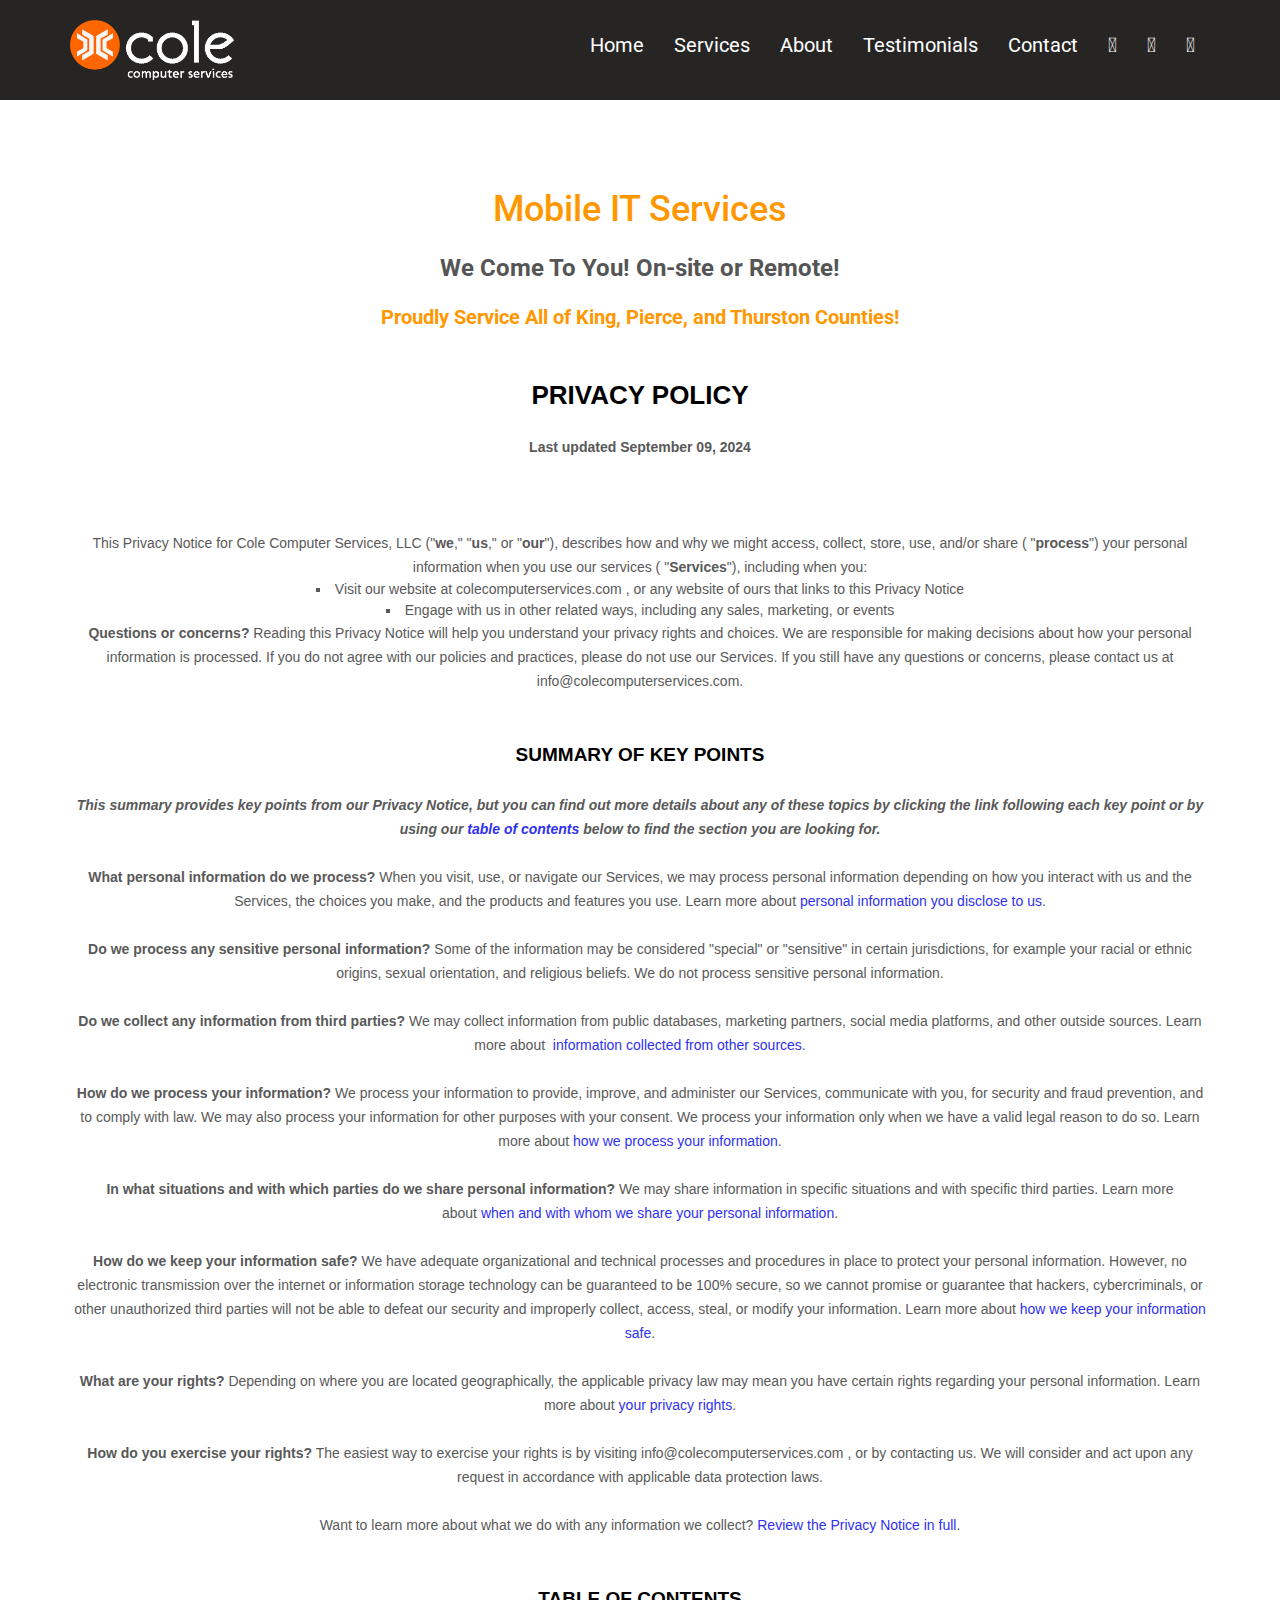
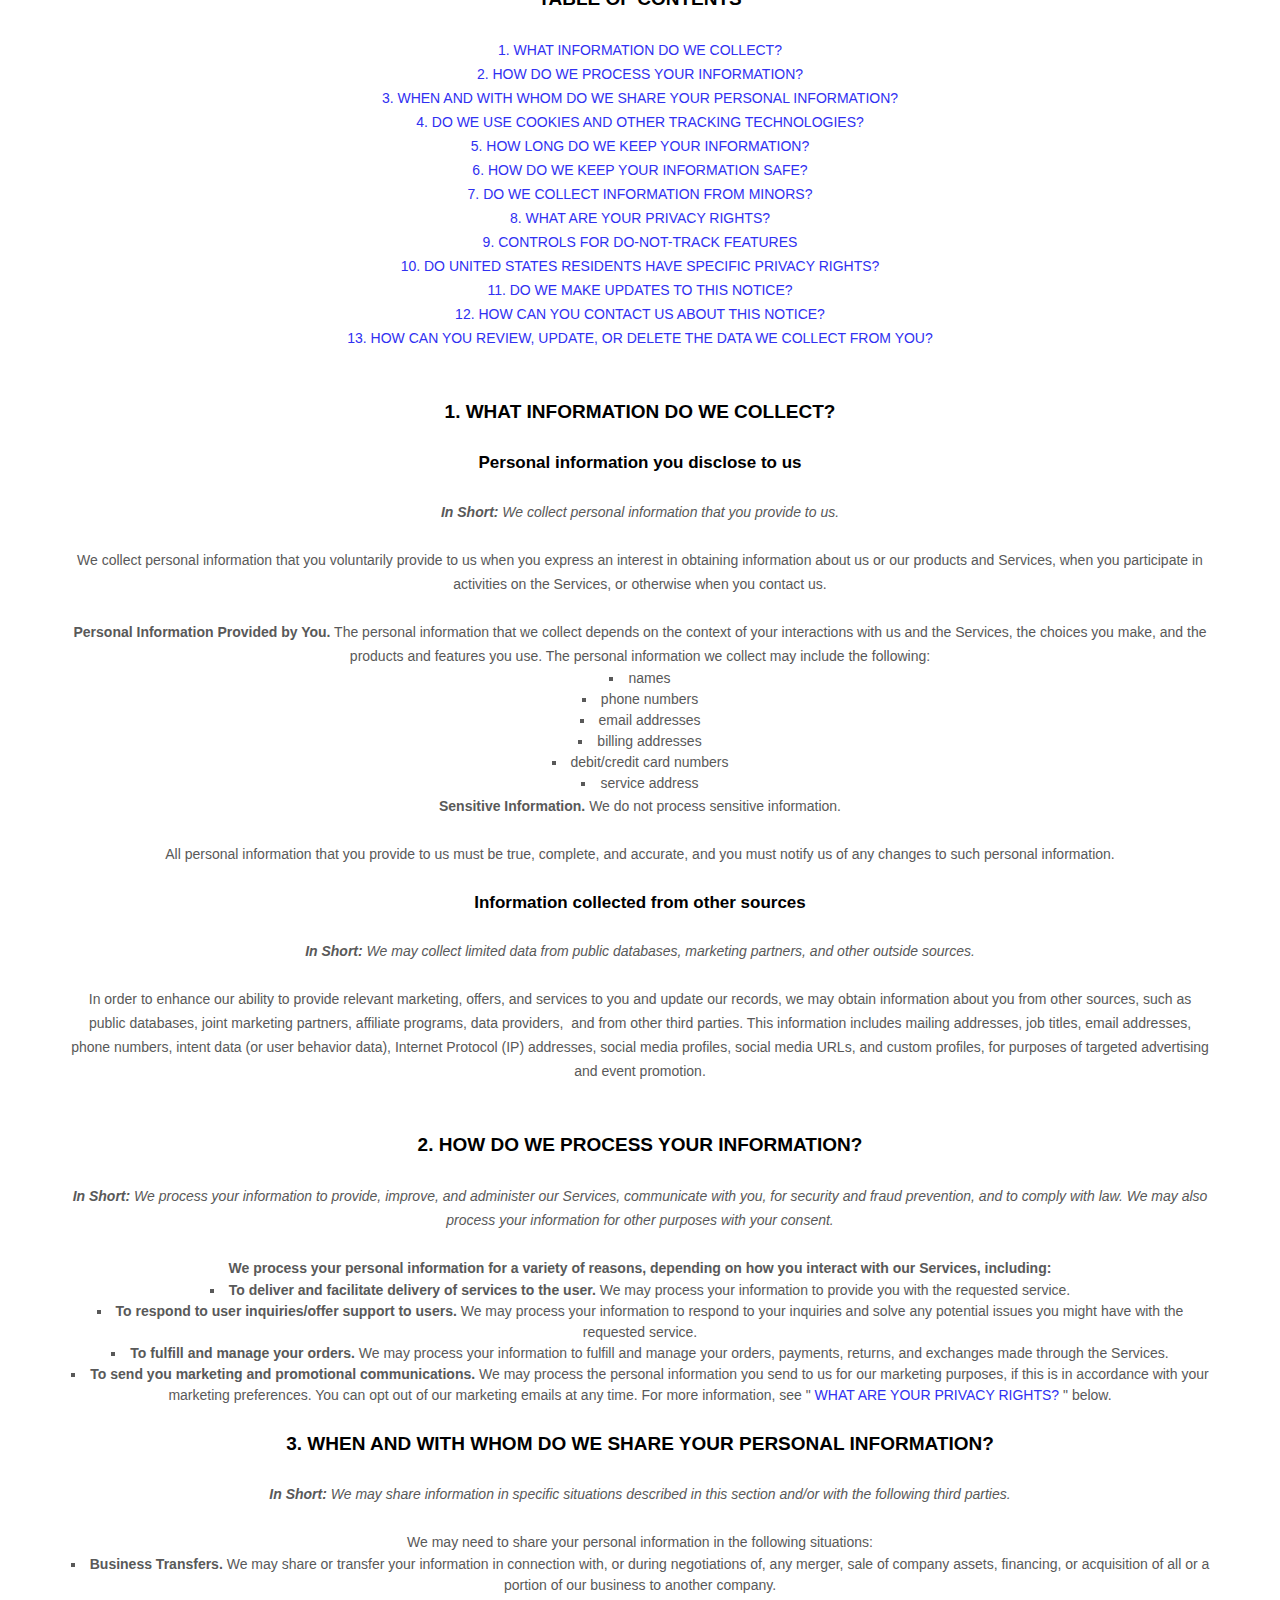
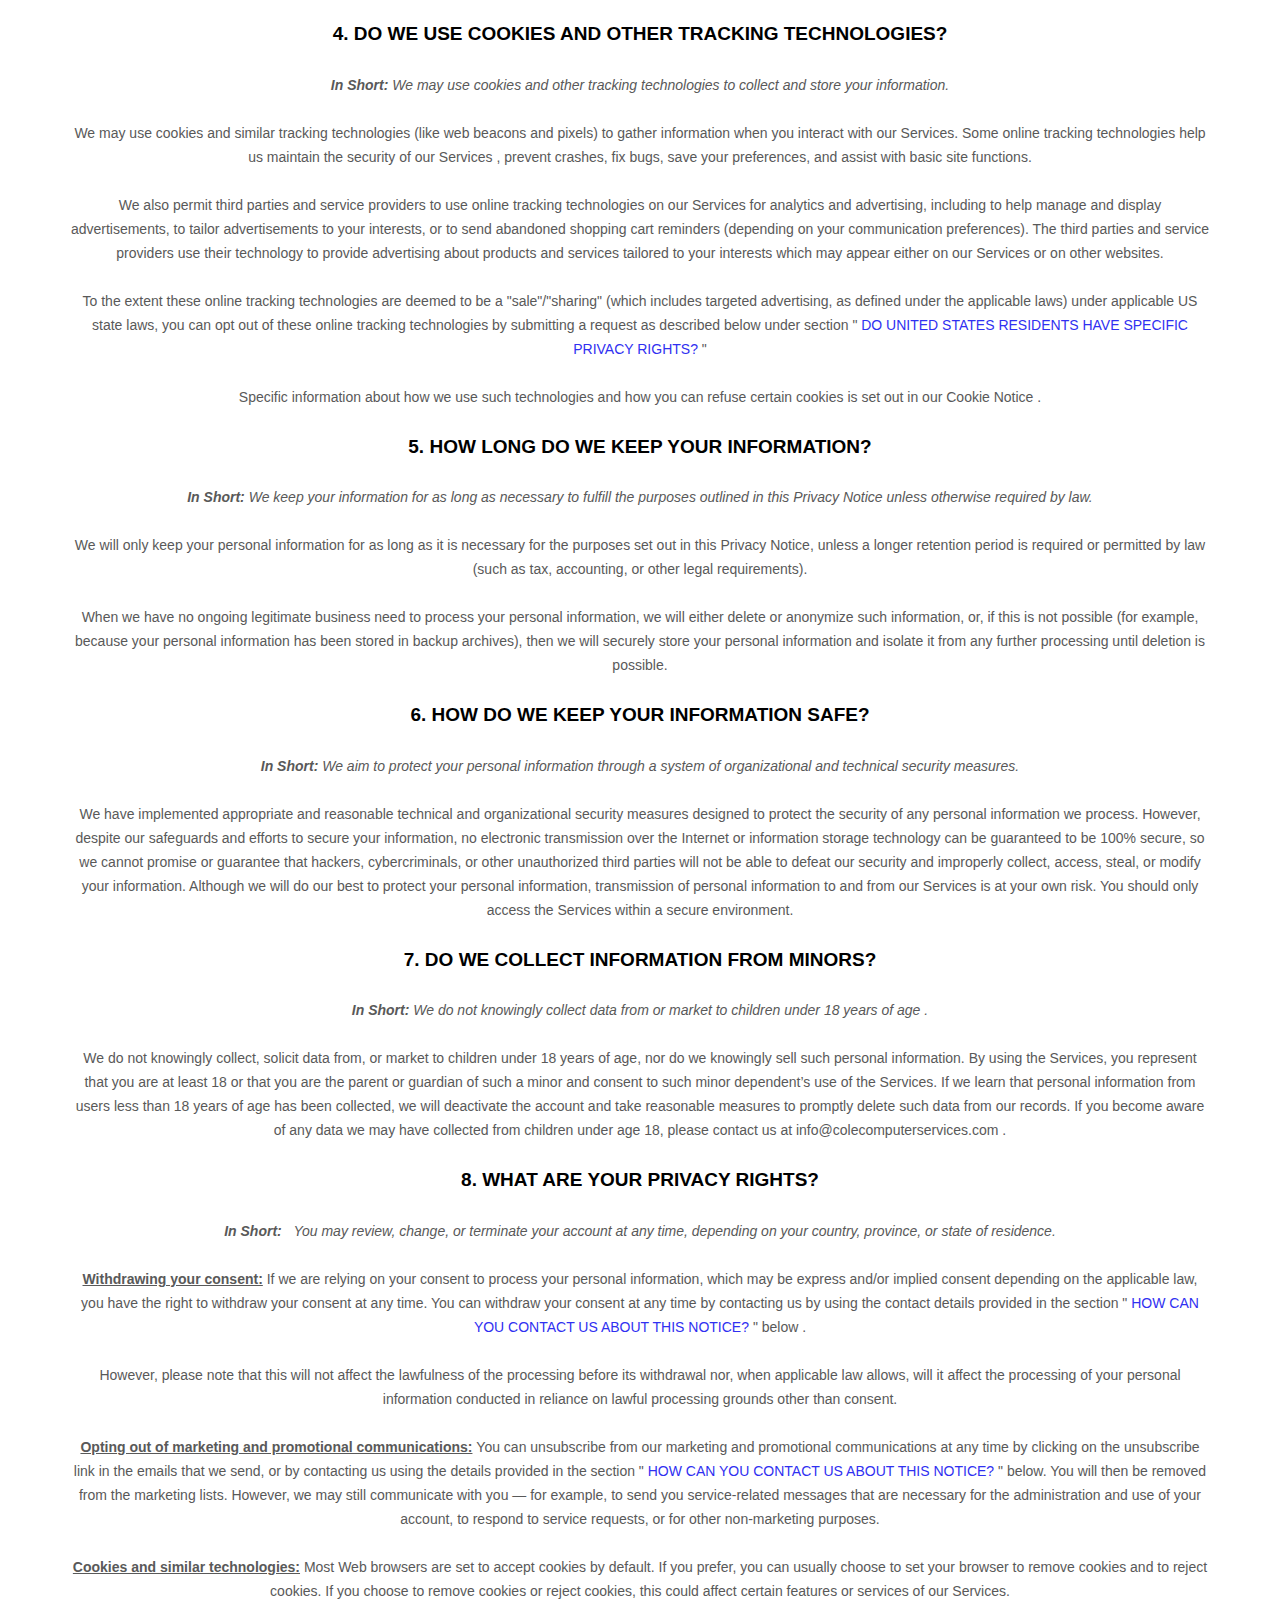
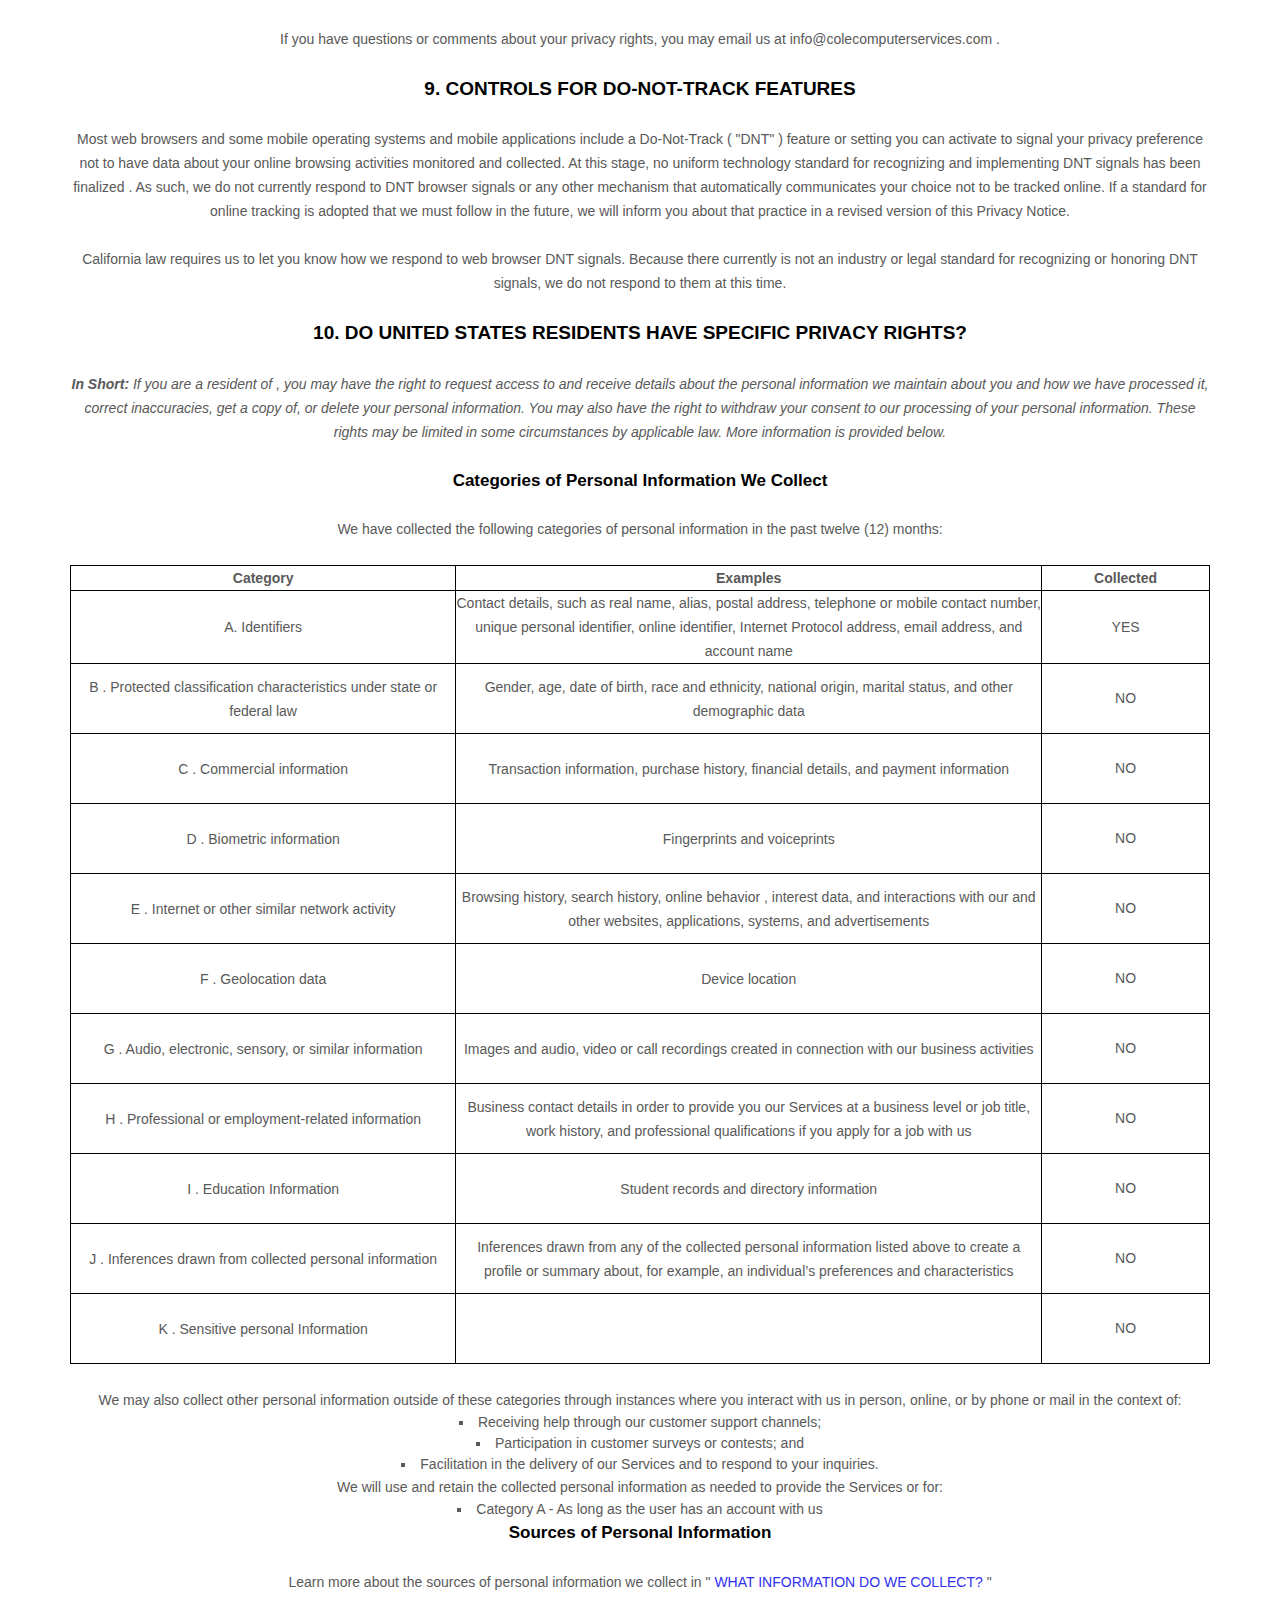
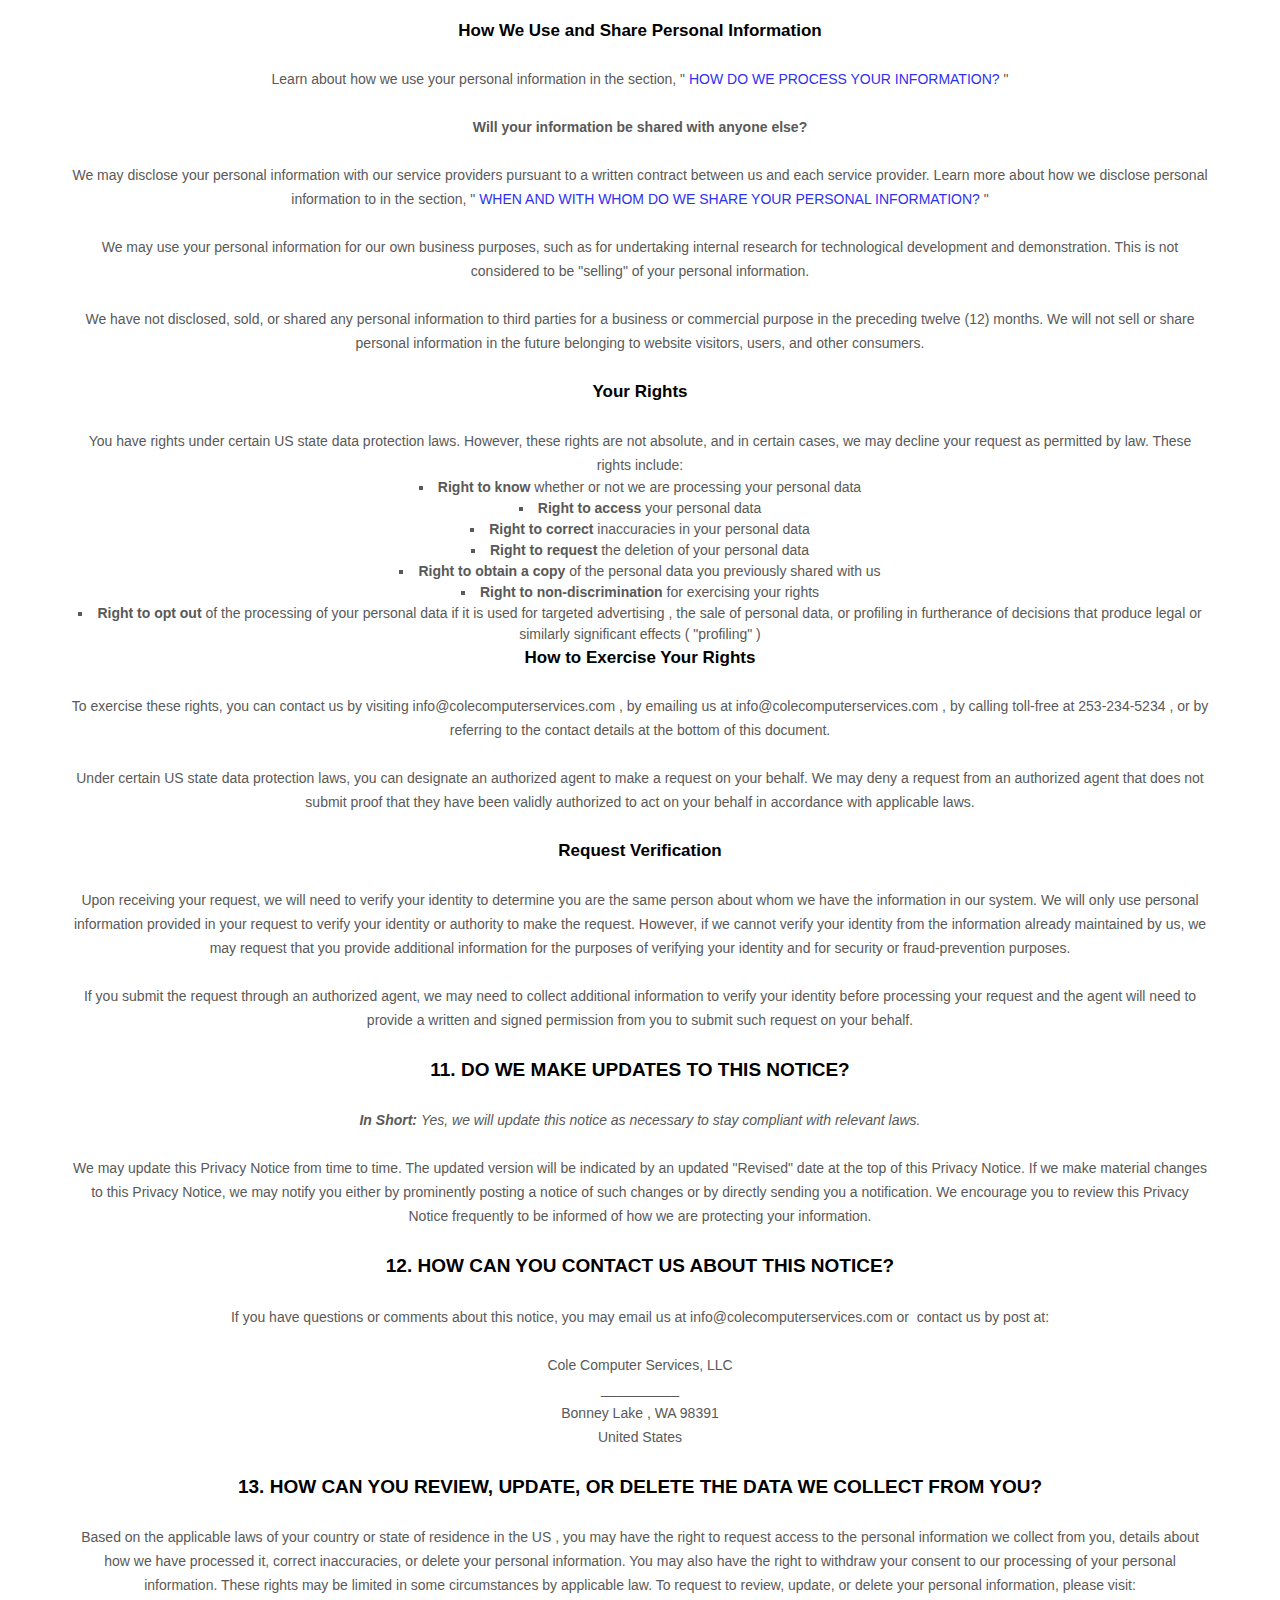
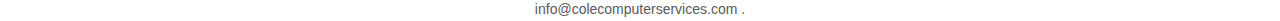
<file: privacy-policy.html>
<!DOCTYPE html>
<html lang="en">

<head>
	<meta charset="UTF-8">
	<title>Cole Computer Services - King, Pierce, and Thurston County On-site & Remote Computer Repair & IT Services
	</title>
	<meta name="viewport" content="width=device-width, initial-scale=1">
	<link rel='icon' href='img/favicon.png' type='image/x-icon'>

	<script src="https://ajax.googleapis.com/ajax/libs/jquery/3.4.1/jquery.min.js"></script>

	<!-- Css links -->
	<link rel="stylesheet" href="css/font-awesome.min.css" type="text/css">
	<link rel="stylesheet" href="css/animate.min.css" type="text/css">
	<link rel="stylesheet" href="css/bootstrap.min.css" type="text/css">
	<link rel="stylesheet" href="css/style.css" type="text/css">
	<link rel="stylesheet" href="css/responsive.css" type="text/css">
	<link rel="stylesheet" href="https://use.fontawesome.com/releases/v5.4.1/css/all.css"
		integrity="sha384-5sAR7xN1Nv6T6+dT2mhtzEpVJvfS3NScPQTrOxhwjIuvcA67KV2R5Jz6kr4abQsz" crossorigin="anonymous"
		type="text/css">


</head>

<body id="top">
	<header id="navigation" class="navbar-fixed-top">
		<div class="container">
			<div class="navbar-header">
				<button type="button" class="navbar-toggle" data-toggle="collapse" data-target="#theNavbar">
					<span class="icon-bar"></span>
					<span class="icon-bar"></span>
					<span class="icon-bar"></span>
				</button>
				<!-- logo -->
				<h1 class="navbar-brand">
					<a href="#top"><img src="img/logo.png" height="60" width="164"
							alt="Cole-Computer-Services-Logo"></a>
				</h1>
				<!-- /logo -->
			</div>
			<!-- main nav -->
			<nav class="collapse navbar-collapse navbar-right" id="theNavbar">
				<ul id="nav" class="nav navbar-nav menu">
					<li><a href="#top">Home</a></li>
					<li><a href="#features">Services</a></li>
					<li><a href="#about">About</a></li>
					<li><a href="#testimonial">Testimonials</a></li>
					<li><a href="#contact-form">Contact</a></li>
					<li><a href="https://www.facebook.com/ColeComputerServicesLLC/"><i
								class="fab fa-facebook-square"></i></a>
					</li>
					<li><a href="mailto:info@colecomputerservices.com"><i class="fas fa-envelope"></i></a> </li>
					<li><a href="tel:253-234-5234"><i class="fas fa-phone"></i></a> </li>
				</ul>
			</nav>
			<!-- /main nav -->
		</div>
	</header>
	<div class="wrapper">
		<section id="team">
			<div class="container text-center">
				<div class="row">
					<div class="titleTop">
						<h2>Mobile IT Services</h2><br>
						<h3>We Come To You! On-site or Remote!</h3><br>
						<h4>Proudly Service All of King, Pierce, and Thurston Counties!</h4>
					</div>
				</div>

				<!-- Privacy Policy -->
				<style>
					[data-custom-class='body'],
					[data-custom-class='body'] * {
						background: transparent !important;
						text-align: center;

					}

					[data-custom-class='title'],
					[data-custom-class='title'] * {
						font-family: Arial !important;
						font-size: 26px !important;
						color: #000000 !important;
						text-align: center;
					}

					[data-custom-class='subtitle'],
					[data-custom-class='subtitle'] * {
						font-family: Arial !important;
						color: #595959 !important;
						font-size: 14px !important;
						text-align: center;
					}

					[data-custom-class='heading_1'],
					[data-custom-class='heading_1'] * {
						font-family: Arial !important;
						font-size: 19px !important;
						color: #000000 !important;
						text-align: center;
					}

					[data-custom-class='heading_2'],
					[data-custom-class='heading_2'] * {
						font-family: Arial !important;
						font-size: 17px !important;
						color: #000000 !important;
						text-align: center;
					}

					[data-custom-class='body_text'],
					[data-custom-class='body_text'] * {
						color: #595959 !important;
						font-size: 14px !important;
						font-family: Arial !important;
						text-align: center;

					}

					[data-custom-class='link'],
					[data-custom-class='link'] * {
						color: #3030F1 !important;
						font-size: 14px !important;
						font-family: Arial !important;
						word-break: break-word !important;
						text-align: center;
					}

					ul {
						text-align: center;
						list-style-position: inside;
					}

					ul>li::marker {
						font-weight: 100;
					}
				</style>

				<span <div data-custom-class="body">
					<div><strong><span style="font-size: 26px;"><span data-custom-class="title">

									<bdt class="question">PRIVACY POLICY</bdt>
									<bdt class="statement-end-if-in-editor"></bdt>
								</span></span></strong></div>
					<div><br></div>
					<div><span style="color: rgb(127, 127, 127);"><strong><span style="font-size: 15px;"><span
										data-custom-class="subtitle">Last updated <bdt class="question">September
											09,
											2024</bdt></span></span></strong></span></div>
					<div><br></div>
					<div><br></div>
					<div><br></div>
					<div style="line-height: 1.5;"><span style="color: rgb(127, 127, 127);"><span
								style="color: rgb(89, 89, 89); font-size: 15px;"><span
									data-custom-class="body_text">This Privacy Notice for <bdt class="question">Cole
										Computer Services, LLC<bdt class="block-component"></bdt>
									</bdt> (<bdt class="block-component"></bdt>"<strong>we</strong>,"
									"<strong>us</strong>," or "<strong>our</strong>"<bdt
										class="statement-end-if-in-editor"></bdt></span><span
									data-custom-class="body_text">), describes how and why we might access, collect,
									store, use, and/or share (<bdt class="block-component"></bdt>
									"<strong>process</strong>"<bdt class="statement-end-if-in-editor"></bdt>) your
									personal information when you use our services (<bdt class="block-component">
									</bdt>
									"<strong>Services</strong>"<bdt class="statement-end-if-in-editor"></bdt>),
									including when you:</span></span></span><span style="font-size: 15px;"><span
								style="color: rgb(127, 127, 127);"><span data-custom-class="body_text"><span
										style="color: rgb(89, 89, 89);"><span data-custom-class="body_text">
											<bdt class="block-component"></bdt>
										</span></span></span></span></span></div>
					<ul>
						<li data-custom-class="body_text" style="line-height: 1.5;"><span
								style="font-size: 15px; color: rgb(89, 89, 89);"><span
									style="font-size: 15px; color: rgb(89, 89, 89);"><span
										data-custom-class="body_text">Visit our website<bdt class="block-component">
										</bdt> at <span style="color: rgb(0, 58, 250);">
											<bdt class="question">colecomputerservices.com</bdt>
										</span><span style="font-size: 15px;"><span
												style="color: rgb(89, 89, 89);"><span
													data-custom-class="body_text"><span style="font-size: 15px;"><span
															style="color: rgb(89, 89, 89);">
															<bdt class="statement-end-if-in-editor">, or any website
																of
																ours that links to this Privacy Notice</bdt>
														</span></span></span></span></span></span></span></span>
						</li>
					</ul>
					<div>
						<bdt class="block-component"><span style="font-size: 15px;"><span style="font-size: 15px;"><span
										style="color: rgb(127, 127, 127);"><span data-custom-class="body_text"><span
												style="color: rgb(89, 89, 89);"><span data-custom-class="body_text">
													<bdt class="block-component"></bdt>
						</bdt>
				</span></span></span></span></span></span></span></span></li>
				</ul>
				<div style="line-height: 1.5;">
					<bdt class="block-component"><span style="font-size: 15px;"></span></bdt>
					</li>
					</ul>
					<div style="line-height: 1.5;"><span style="font-size: 15px;"><span
								style="color: rgb(127, 127, 127);"><span data-custom-class="body_text"><span
										style="color: rgb(89, 89, 89);"><span data-custom-class="body_text">
											<bdt class="block-component"></bdt>
										</span></span></span></span></span></div>
					<ul>
						<li data-custom-class="body_text" style="line-height: 1.5;"><span
								style="font-size: 15px; color: rgb(89, 89, 89);"><span
									style="font-size: 15px; color: rgb(89, 89, 89);"><span
										data-custom-class="body_text">Engage with us in other related ways,
										including any sales, marketing, or events<span style="font-size: 15px;"><span
												style="color: rgb(89, 89, 89);"><span
													data-custom-class="body_text"><span style="font-size: 15px;"><span
															style="color: rgb(89, 89, 89);">
															<bdt class="statement-end-if-in-editor"></bdt>
														</span></span></span></span></span></span></span></span>
						</li>
					</ul>
					<div style="line-height: 1.5;"><span style="font-size: 15px;"><span
								style="color: rgb(127, 127, 127);"><span data-custom-class="body_text"><strong>Questions
										or
										concerns? </strong>Reading this Privacy Notice will help you understand
									your privacy rights and choices. We are responsible for making decisions
									about how your personal information is processed. If you do not agree with
									our policies and practices, please do not use our Services.<bdt
										class="block-component"></bdt> If you still have any questions or
									concerns, please contact us at <bdt class="question">
										info@colecomputerservices.com</bdt>.</span></span></span></div>
					<div style="line-height: 1.5;"><br></div>
					<div style="line-height: 1.5;"><br></div>
					<div style="line-height: 1.5;"><strong><span style="font-size: 15px;"><span
									data-custom-class="heading_1">SUMMARY OF KEY POINTS</span></span></strong>
					</div>
					<div style="line-height: 1.5;"><br></div>
					<div style="line-height: 1.5;"><span style="font-size: 15px;"><span
								data-custom-class="body_text"><strong><em>This summary provides key points from
										our Privacy Notice, but you can find out more details about any of these
										topics by clicking the link following each key point or by using
										our </em></strong></span></span><a data-custom-class="link" href="#toc"><span
								style="color: rgb(0, 58, 250); font-size: 15px;"><span
									data-custom-class="body_text"><strong><em>table of
											contents</em></strong></span></span></a><span style="font-size: 15px;"><span
								data-custom-class="body_text"><strong><em> below to
										find the section you are looking for.</em></strong></span></span></div>
					<div style="line-height: 1.5;"><br></div>
					<div style="line-height: 1.5;"><span style="font-size: 15px;"><span
								data-custom-class="body_text"><strong>What personal information do we
									process?</strong> When you visit, use, or navigate our Services, we may
								process personal information depending on how you interact with us and the
								Services, the choices you make, and the products and features you use. Learn
								more about </span></span><a data-custom-class="link" href="#personalinfo"><span
								style="color: rgb(0, 58, 250); font-size: 15px;"><span
									data-custom-class="body_text">personal information you disclose to
									us</span></span></a><span data-custom-class="body_text">.</span></div>
					<div style="line-height: 1.5;"><br></div>
					<div style="line-height: 1.5;"><span style="font-size: 15px;"><span
								data-custom-class="body_text"><strong>Do we process any sensitive personal
									information? </strong>Some of the information may be considered <bdt
									class="block-component"></bdt>"special" or "sensitive"<bdt
									class="statement-end-if-in-editor"></bdt> in certain jurisdictions, for
								example your racial or ethnic origins, sexual orientation, and religious
								beliefs. <bdt class="block-component"></bdt>We do not process sensitive personal
								information.<bdt class="else-block"></bdt></span></span></div>
					<div style="line-height: 1.5;"><br></div>
					<div style="line-height: 1.5;"><span style="font-size: 15px;"><span
								data-custom-class="body_text"><strong>Do we collect any information from third
									parties?</strong>
								<bdt class="block-component"></bdt>We may collect information from public
								databases, marketing partners, social media platforms, and other outside
								sources. Learn more about 
							</span></span><a data-custom-class="link" href="#othersources"><span
								style="color: rgb(0, 58, 250); font-size: 15px;"><span
									data-custom-class="body_text">information collected from other
									sources</span></span></a><span data-custom-class="body_text">.</span><span
							style="font-size: 15px;"><span data-custom-class="body_text">
								<bdt class="statement-end-if-in-editor"></bdt>
							</span></span></div>
					<div style="line-height: 1.5;"><br></div>
					<div style="line-height: 1.5;"><span style="font-size: 15px;"><span
								data-custom-class="body_text"><strong>How do we process your
									information?</strong> We process your information to provide, improve, and
								administer our Services, communicate with you, for security and fraud
								prevention, and to comply with law. We may also process your information for
								other purposes with your consent. We process your information only when we have
								a valid legal reason to do so. Learn more about </span></span><a
							data-custom-class="link" href="#infouse"><span
								style="color: rgb(0, 58, 250); font-size: 15px;"><span data-custom-class="body_text">how
									we process your
									information</span></span></a><span data-custom-class="body_text">.</span>
					</div>
					<div style="line-height: 1.5;"><br></div>
					<div style="line-height: 1.5;"><span style="font-size: 15px;"><span
								data-custom-class="body_text"><strong>In what situations and with which <bdt
										class="block-component"></bdt>parties do we share personal
									information?</strong> We may share information in specific situations and
								with specific <bdt class="block-component"></bdt>third parties. Learn more
								about </span></span><a data-custom-class="link" href="#whoshare"><span
								style="color: rgb(0, 58, 250); font-size: 15px;"><span
									data-custom-class="body_text">when and with whom we share your personal
									information</span></span></a><span style="font-size: 15px;"><span
								data-custom-class="body_text">.<bdt class="block-component"></bdt></span></span>
					</div>
					<div style="line-height: 1.5;"><br></div>
					<div style="line-height: 1.5;"><span style="font-size: 15px;"><span
								data-custom-class="body_text"><strong>How do we keep your information
									safe?</strong> We have adequate <bdt class="block-component"></bdt>
								organizational<bdt class="statement-end-if-in-editor"></bdt> and technical
								processes and procedures in place to protect your personal information. However,
								no electronic transmission over the internet or information storage technology
								can be guaranteed to be 100% secure, so we cannot promise or guarantee that
								hackers, cybercriminals, or other <bdt class="block-component"></bdt>
								unauthorized<bdt class="statement-end-if-in-editor"></bdt> third parties will
								not be able to defeat our security and improperly collect, access, steal, or
								modify your information. Learn more about </span></span><a data-custom-class="link"
							href="#infosafe"><span style="color: rgb(0, 58, 250); font-size: 15px;"><span
									data-custom-class="body_text">how we keep your information
									safe</span></span></a><span data-custom-class="body_text">.</span><span
							style="font-size: 15px;"><span data-custom-class="body_text">
								<bdt class="statement-end-if-in-editor"></bdt>
							</span></span></div>
					<div style="line-height: 1.5;"><br></div>
					<div style="line-height: 1.5;"><span style="font-size: 15px;"><span
								data-custom-class="body_text"><strong>What are your rights?</strong> Depending
								on where you are located geographically, the applicable privacy law may mean you
								have certain rights regarding your personal information. Learn more
								about </span></span><a data-custom-class="link" href="#privacyrights"><span
								style="color: rgb(0, 58, 250); font-size: 15px;"><span
									data-custom-class="body_text">your privacy rights</span></span></a><span
							data-custom-class="body_text">.</span></div>
					<div style="line-height: 1.5;"><br></div>
					<div style="line-height: 1.5;"><span style="font-size: 15px;"><span
								data-custom-class="body_text"><strong>How do you exercise your rights?</strong>
								The easiest way to exercise your rights is by <bdt class="block-component">
								</bdt>visiting <span style="color: rgb(0, 58, 250);">
									<bdt class="question">info@colecomputerservices.com</bdt>
								</span>
								<bdt class="else-block"></bdt>, or by contacting us. We will consider and act
								upon any request in accordance with applicable data protection laws.
							</span></span></div>
					<div style="line-height: 1.5;"><br></div>
					<div style="line-height: 1.5;"><span style="font-size: 15px;"><span
								data-custom-class="body_text">Want to learn more about what we do with any
								information we collect? </span></span><a data-custom-class="link" href="#toc"><span
								style="color: rgb(0, 58, 250); font-size: 15px;"><span
									data-custom-class="body_text">Review the Privacy Notice in
									full</span></span></a><span style="font-size: 15px;"><span
								data-custom-class="body_text">.</span></span></div>
					<div style="line-height: 1.5;"><br></div>
					<div style="line-height: 1.5;"><br></div>
					<div id="toc" style="line-height: 1.5;"><span style="font-size: 15px;"><span
								style="color: rgb(127, 127, 127);"><span style="color: rgb(0, 0, 0);"><strong><span
											data-custom-class="heading_1">TABLE OF
											CONTENTS</span></strong></span></span></span></div>
					<div style="line-height: 1.5;"><br></div>
					<div style="line-height: 1.5;"><span style="font-size: 15px;"><a data-custom-class="link"
								href="#infocollect"><span style="color: rgb(0, 58, 250);">1. WHAT INFORMATION DO
									WE COLLECT?</span></a></span></div>
					<div style="line-height: 1.5;"><span style="font-size: 15px;"><a data-custom-class="link"
								href="#infouse"><span style="color: rgb(0, 58, 250);">2. HOW DO WE PROCESS YOUR
									INFORMATION?<bdt class="block-component"></bdt></span></a></span></div>
					<div style="line-height: 1.5;"><span style="font-size: 15px;"><span
								style="color: rgb(0, 58, 250);"><a data-custom-class="link" href="#whoshare">3.
									WHEN AND WITH WHOM DO WE SHARE YOUR PERSONAL INFORMATION?</a></span><span
								data-custom-class="body_text">
								<bdt class="block-component"></bdt></a><span style="color: rgb(127, 127, 127);"><span
										style="color: rgb(89, 89, 89);"><span data-custom-class="body_text"><span
												style="color: rgb(89, 89, 89);">
												<bdt class="block-component"></bdt>
											</span></span></span></span>
							</span></div>
					<div style="line-height: 1.5;"><span style="font-size: 15px;"><a data-custom-class="link"
								href="#cookies"><span style="color: rgb(0, 58, 250);">4. DO WE USE COOKIES AND
									OTHER TRACKING TECHNOLOGIES?</span></a><span
								style="color: rgb(127, 127, 127);"><span style="color: rgb(89, 89, 89);"><span
										data-custom-class="body_text"><span style="color: rgb(89, 89, 89);">
											<bdt class="statement-end-if-in-editor"></bdt>
										</span></span></span></span>
							<bdt class="block-component"></bdt>
						</span></div>
					<div style="line-height: 1.5;"><span style="font-size: 15px;"><span
								style="color: rgb(127, 127, 127);"><span style="color: rgb(89, 89, 89);"><span
										data-custom-class="body_text"><span style="color: rgb(89, 89, 89);"><span
												style="color: rgb(89, 89, 89);"><span style="color: rgb(89, 89, 89);">
													<bdt class="block-component"></bdt>
												</span></span>
											<bdt class="block-component"></bdt>
										</span></span></span></span></span></div>
					<div style="line-height: 1.5;"><span style="font-size: 15px;"><a data-custom-class="link"
								href="#inforetain"><span style="color: rgb(0, 58, 250);">5. HOW LONG DO WE KEEP
									YOUR INFORMATION?</span></a><span style="color: rgb(127, 127, 127);"><span
									style="color: rgb(89, 89, 89);"><span data-custom-class="body_text"><span
											style="color: rgb(89, 89, 89);"><span style="color: rgb(89, 89, 89);">
												<bdt class="block-component"></bdt>
											</span></span></span></span></span></span></div>
					<div style="line-height: 1.5;"><span style="font-size: 15px;"><a data-custom-class="link"
								href="#infosafe"><span style="color: rgb(0, 58, 250);">6. HOW DO WE KEEP YOUR
									INFORMATION SAFE?</span></a><span style="color: rgb(127, 127, 127);"><span
									style="color: rgb(89, 89, 89);"><span data-custom-class="body_text"><span
											style="color: rgb(89, 89, 89);">
											<bdt class="statement-end-if-in-editor"></bdt>
											<bdt class="block-component"></bdt>
										</span></span></span></span></span></div>
					<div style="line-height: 1.5;"><span style="font-size: 15px;"><a data-custom-class="link"
								href="#infominors"><span style="color: rgb(0, 58, 250);">7. DO WE COLLECT
									INFORMATION FROM MINORS?</span></a><span style="color: rgb(127, 127, 127);"><span
									style="color: rgb(89, 89, 89);"><span data-custom-class="body_text"><span
											style="color: rgb(89, 89, 89);">
											<bdt class="statement-end-if-in-editor"></bdt>
										</span></span></span></span></span></div>
					<div style="line-height: 1.5;"><span style="font-size: 15px;"><span
								style="color: rgb(0, 58, 250);"><a data-custom-class="link" href="#privacyrights">8.
									WHAT ARE YOUR PRIVACY RIGHTS?</a></span></span>
					</div>
					<div style="line-height: 1.5;"><span style="font-size: 15px;"><a data-custom-class="link"
								href="#DNT"><span style="color: rgb(0, 58, 250);">9. CONTROLS FOR DO-NOT-TRACK
									FEATURES<bdt class="block-component"></bdt></span></a></span></div>
					<div style="line-height: 1.5;"><span style="font-size: 15px;"><a data-custom-class="link"
								href="#uslaws"><span style="color: rgb(0, 58, 250);">10. DO UNITED STATES
									RESIDENTS HAVE SPECIFIC PRIVACY RIGHTS?</span></a></span>
						<bdt class="block-component"><span style="font-size: 15px;"><span
									data-custom-class="body_text"></span></bdt></span>
					</div>
					<div style="line-height: 1.5;">
						<bdt class="block-component"><span style="font-size: 15px;"></bdt>
						<bdt class="block-component"></bdt>
						<bdt class="block-component"></bdt>
						<bdt class="block-component"></bdt>
						<bdt class="block-component"></bdt>
						<bdt class="block-component"></bdt>
						<bdt class="block-component"></bdt>
						<bdt class="block-component"></bdt>
						<bdt class="block-component"></bdt>
						<bdt class="block-component"></span></bdt>
					</div>
					<div style="line-height: 1.5;"><span style="font-size: 15px;"><a data-custom-class="link"
								href="#policyupdates"><span style="color: rgb(0, 58, 250);">11. DO WE MAKE
									UPDATES TO THIS NOTICE?</span></a></span></div>
					<div style="line-height: 1.5;"><a data-custom-class="link" href="#contact"><span
								style="color: rgb(0, 58, 250); font-size: 15px;">12. HOW CAN YOU CONTACT US
								ABOUT THIS NOTICE?</span></a></div>
					<div style="line-height: 1.5;"><a data-custom-class="link" href="#request"><span
								style="color: rgb(0, 58, 250);">13. HOW CAN YOU REVIEW, UPDATE, OR DELETE THE
								DATA WE COLLECT FROM YOU?</span></a></div>
					<div style="line-height: 1.5;"><br></div>
					<div style="line-height: 1.5;"><br></div>
					<div id="infocollect" style="line-height: 1.5;"><span style="color: rgb(0, 0, 0);"><span
								style="color: rgb(0, 0, 0); font-size: 15px;"><span
									style="font-size: 15px; color: rgb(0, 0, 0);"><span
										style="font-size: 15px; color: rgb(0, 0, 0);"><span id="control"
											style="color: rgb(0, 0, 0);"><strong><span data-custom-class="heading_1">1.
													WHAT INFORMATION DO WE
													COLLECT?</span></strong></span></span></span></span></span>
					</div>
					<div style="line-height: 1.5;"><br></div>
					<div id="personalinfo" style="line-height: 1.5;"><span data-custom-class="heading_2"
							style="color: rgb(0, 0, 0);"><span style="font-size: 15px;"><strong>Personal
									information you disclose to us</strong></span></span></div>
					<div>
						<div><br></div>
						<div style="line-height: 1.5;"><span style="color: rgb(127, 127, 127);"><span
									style="color: rgb(89, 89, 89); font-size: 15px;"><span
										data-custom-class="body_text"><span
											style="font-size: 15px; color: rgb(89, 89, 89);"><span
												style="font-size: 15px; color: rgb(89, 89, 89);"><span
													data-custom-class="body_text"><strong><em>In
															Short:</em></strong></span></span></span></span><span
										data-custom-class="body_text"><span
											style="font-size: 15px; color: rgb(89, 89, 89);"><span
												style="font-size: 15px; color: rgb(89, 89, 89);"><span
													data-custom-class="body_text"><strong><em> </em></strong><em>We
														collect personal information that you provide to
														us.</em></span></span></span></span></span></span></div>
					</div>
					<div style="line-height: 1.5;"><br></div>
					<div style="line-height: 1.5;"><span style="font-size: 15px; color: rgb(89, 89, 89);"><span
								style="font-size: 15px; color: rgb(89, 89, 89);"><span data-custom-class="body_text">We
									collect personal information that you
									voluntarily provide to us when you <span style="font-size: 15px;">
										<bdt class="block-component"></bdt>
									</span></span><span data-custom-class="body_text">express an interest in
									obtaining information about us or our products and Services, when you
									participate in activities on the Services, or otherwise when you contact
									us.</span></span></span></span></div>
					<div style="line-height: 1.5;"><br></div>
					<div style="line-height: 1.5;"><span style="font-size: 15px; color: rgb(89, 89, 89);"><span
								style="font-size: 15px; color: rgb(89, 89, 89);"><span
									data-custom-class="body_text"><span style="font-size: 15px;">
										<bdt class="block-component"></bdt>
									</span></span></span></span></div>
					<div style="line-height: 1.5;"><span style="font-size: 15px; color: rgb(89, 89, 89);"><span
								style="font-size: 15px; color: rgb(89, 89, 89);"><span
									data-custom-class="body_text"><strong>Personal Information Provided by
										You.</strong> The personal information that we collect depends on the
									context of your interactions with us and the Services, the choices you make,
									and the products and features you use. The personal information we collect
									may include the following:<span style="font-size: 15px;"><span
											data-custom-class="body_text">
											<bdt class="forloop-component"></bdt>
										</span></span></span></span></span></div>
					<ul>
						<li data-custom-class="body_text" style="line-height: 1.5;"><span
								style="font-size: 15px; color: rgb(89, 89, 89);"><span
									style="font-size: 15px; color: rgb(89, 89, 89);"><span
										data-custom-class="body_text"><span style="font-size: 15px;"><span
												data-custom-class="body_text">
												<bdt class="question">names</bdt>
											</span></span></span></span></span></li>
					</ul>
					<div style="line-height: 1.5;"><span style="font-size: 15px; color: rgb(89, 89, 89);"><span
								style="font-size: 15px; color: rgb(89, 89, 89);"><span
									data-custom-class="body_text"><span style="font-size: 15px;"><span
											data-custom-class="body_text">
											<bdt class="forloop-component"></bdt>
										</span></span></span></span></span></div>
					<ul>
						<li data-custom-class="body_text" style="line-height: 1.5;"><span
								style="font-size: 15px; color: rgb(89, 89, 89);"><span
									style="font-size: 15px; color: rgb(89, 89, 89);"><span
										data-custom-class="body_text"><span style="font-size: 15px;"><span
												data-custom-class="body_text">
												<bdt class="question">phone numbers</bdt>
											</span></span></span></span></span></li>
					</ul>
					<div style="line-height: 1.5;"><span style="font-size: 15px; color: rgb(89, 89, 89);"><span
								style="font-size: 15px; color: rgb(89, 89, 89);"><span
									data-custom-class="body_text"><span style="font-size: 15px;"><span
											data-custom-class="body_text">
											<bdt class="forloop-component"></bdt>
										</span></span></span></span></span></div>
					<ul>
						<li data-custom-class="body_text" style="line-height: 1.5;"><span
								style="font-size: 15px; color: rgb(89, 89, 89);"><span
									style="font-size: 15px; color: rgb(89, 89, 89);"><span
										data-custom-class="body_text"><span style="font-size: 15px;"><span
												data-custom-class="body_text">
												<bdt class="question">email addresses</bdt>
											</span></span></span></span></span></li>
					</ul>
					<div style="line-height: 1.5;"><span style="font-size: 15px; color: rgb(89, 89, 89);"><span
								style="font-size: 15px; color: rgb(89, 89, 89);"><span
									data-custom-class="body_text"><span style="font-size: 15px;"><span
											data-custom-class="body_text">
											<bdt class="forloop-component"></bdt>
										</span></span></span></span></span></div>
					<ul>
						<li data-custom-class="body_text" style="line-height: 1.5;"><span
								style="font-size: 15px; color: rgb(89, 89, 89);"><span
									style="font-size: 15px; color: rgb(89, 89, 89);"><span
										data-custom-class="body_text"><span style="font-size: 15px;"><span
												data-custom-class="body_text">
												<bdt class="question">billing addresses</bdt>
											</span></span></span></span></span></li>
					</ul>
					<div style="line-height: 1.5;"><span style="font-size: 15px; color: rgb(89, 89, 89);"><span
								style="font-size: 15px; color: rgb(89, 89, 89);"><span
									data-custom-class="body_text"><span style="font-size: 15px;"><span
											data-custom-class="body_text">
											<bdt class="forloop-component"></bdt>
										</span></span></span></span></span></div>
					<ul>
						<li data-custom-class="body_text" style="line-height: 1.5;"><span
								style="font-size: 15px; color: rgb(89, 89, 89);"><span
									style="font-size: 15px; color: rgb(89, 89, 89);"><span
										data-custom-class="body_text"><span style="font-size: 15px;"><span
												data-custom-class="body_text">
												<bdt class="question">debit/credit card numbers</bdt>
											</span></span></span></span></span></li>
					</ul>
					<div style="line-height: 1.5;"><span style="font-size: 15px; color: rgb(89, 89, 89);"><span
								style="font-size: 15px; color: rgb(89, 89, 89);"><span
									data-custom-class="body_text"><span style="font-size: 15px;"><span
											data-custom-class="body_text">
											<bdt class="forloop-component"></bdt>
										</span></span></span></span></span></div>
					<ul>
						<li data-custom-class="body_text" style="line-height: 1.5;"><span
								style="font-size: 15px; color: rgb(89, 89, 89);"><span
									style="font-size: 15px; color: rgb(89, 89, 89);"><span
										data-custom-class="body_text"><span style="font-size: 15px;"><span
												data-custom-class="body_text">
												<bdt class="question">service address</bdt>
											</span></span></span></span></span></li>
					</ul>
					<div style="line-height: 1.5;"><span style="font-size: 15px; color: rgb(89, 89, 89);"><span
								style="font-size: 15px; color: rgb(89, 89, 89);"><span
									data-custom-class="body_text"><span style="font-size: 15px;"><span
											data-custom-class="body_text">
											<bdt class="forloop-component"></bdt>
										</span><span data-custom-class="body_text">
											<bdt class="statement-end-if-in-editor"></bdt>
										</span></span></span></span></span></div>
					<div id="sensitiveinfo" style="line-height: 1.5;"><span style="font-size: 15px;"><span
								data-custom-class="body_text"><strong>Sensitive Information.</strong>
								<bdt class="block-component"></bdt>We do not process sensitive information.
							</span></span></div>
					<div style="line-height: 1.5;"><br></div>
					<div style="line-height: 1.5;"><span style="font-size: 15px;"><span data-custom-class="body_text">
								<bdt class="else-block"></bdt>
							</span></span><span style="font-size: 15px; color: rgb(89, 89, 89);"><span
								style="font-size: 15px; color: rgb(89, 89, 89);"><span
									data-custom-class="body_text"><span style="font-size: 15px;"><span
											data-custom-class="body_text">
											<bdt class="block-component">
												<bdt class="block-component"></bdt>
											</bdt>
										</span></span></span></span>
							<bdt class="block-component">
						</span></span></bdt>
					</div>
					<div style="line-height: 1.5;"><span style="font-size: 15px; color: rgb(89, 89, 89);"><span
								style="font-size: 15px; color: rgb(89, 89, 89);"><span data-custom-class="body_text">All
									personal information that you provide to
									us must be true, complete, and accurate, and you must notify us of any
									changes to such personal information.</span></span></span></div>
					<div style="line-height: 1.5;"><br></div>
					<div style="line-height: 1.5;"><span style="font-size: 15px; color: rgb(89, 89, 89);"><span
								style="font-size: 15px; color: rgb(89, 89, 89);"><span data-custom-class="body_text">
									<bdt class="block-component"></bdt>
									</bdt>
								</span></span></span>
						<bdt class="block-component"><span style="font-size: 15px;"></span></bdt><span
							style="font-size: 15px; color: rgb(89, 89, 89);"><span
								style="font-size: 15px; color: rgb(89, 89, 89);"><span
									data-custom-class="body_text"><span
										style="color: rgb(89, 89, 89); font-size: 15px;"><span
											data-custom-class="body_text"><span
												style="color: rgb(89, 89, 89); font-size: 15px;"><span
													data-custom-class="body_text">
													<bdt class="statement-end-if-in-editor">
														<bdt class="block-component"></bdt>
													</bdt>
												</span></span></span></span></span></span></span>
					</div>
					<div id="othersources" style="line-height: 1.5;"><span data-custom-class="heading_2"
							style="color: rgb(0, 0, 0);"><span style="font-size: 15px;"><strong>Information
									collected from other sources</strong></span></span></div>
					<div>
						<div><br></div>
						<div style="line-height: 1.5;"><span style="color: rgb(127, 127, 127);"><span
									style="color: rgb(89, 89, 89); font-size: 15px;"><span
										data-custom-class="body_text"><span
											style="font-size: 15px; color: rgb(89, 89, 89);"><span
												style="font-size: 15px; color: rgb(89, 89, 89);"><span
													data-custom-class="body_text"><strong><em>In
															Short: </em></strong><em>We may collect limited data
														from public databases, marketing partners, <span
															style="color: rgb(89, 89, 89);"><span
																style="font-size: 15px;"><em><span
																		data-custom-class="body_text">
																		<bdt class="block-component"></bdt>
																	</span></em></span></span>and other outside
														sources.</em></span></span></span></span></span></span>
						</div>
					</div>
					<div style="line-height: 1.5;"><br></div>
					<div style="line-height: 1.5;"><span style="font-size: 15px; color: rgb(89, 89, 89);"><span
								style="font-size: 15px; color: rgb(89, 89, 89);"><span data-custom-class="body_text">In
									order to enhance our ability to provide
									relevant marketing, offers, and services to you and update our records, we
									may obtain information about you from other sources, such as public
									databases, joint marketing partners, affiliate programs, data
									providers,<span style="color: rgb(89, 89, 89);"><span style="font-size: 15px;"><span
												data-custom-class="body_text">
												<bdt class="block-component"></bdt>
											</span></span> </span>and from other third parties. This information
									includes mailing addresses, job titles, email addresses, phone numbers,
									intent data (or user <bdt class="block-component"></bdt>behavior<bdt
										class="statement-end-if-in-editor"></bdt> data), Internet Protocol (IP)
									addresses, social media profiles, social media URLs, and custom profiles,
									for purposes of targeted advertising and event promotion.<span
										style="color: rgb(89, 89, 89);"><span style="font-size: 15px;"><span
												data-custom-class="body_text"><span
													style="color: rgb(89, 89, 89);"><span style="font-size: 15px;"><span
															data-custom-class="body_text">
															<bdt class="block-component"></bdt>
														</span></span></span></span></span></span></span></span></span></span></span></span>
					</div>
					<div style="line-height: 1.5;"><br></div>
					<div style="line-height: 1.5;"><span style="font-size: 15px; color: rgb(89, 89, 89);"><span
								style="font-size: 15px; color: rgb(89, 89, 89);"><span
									data-custom-class="body_text"><span style="color: rgb(89, 89, 89);"><span
											style="font-size: 15px;"><span data-custom-class="body_text"><span
													style="color: rgb(89, 89, 89);"><span
														style="color: rgb(89, 89, 89);">
														<bdt class="block-component"><span
																style="color: rgb(89, 89, 89); font-size: 15px;"><span
																	data-custom-class="body_text"><span
																		style="color: rgb(89, 89, 89); font-size: 15px;"><span
																			data-custom-class="body_text">
																			<bdt class="statement-end-if-in-editor">
																				<bdt class="statement-end-if-in-editor">
																				</bdt>
																			</bdt>
																		</span></span></span></span></bdt>
													</span></span></span></span></span></span></span></span><span
							style="font-size: 15px;"><span data-custom-class="body_text">
								<bdt class="block-component"></bdt>
							</span></span></div>
					<div style="line-height: 1.5;"><br></div>
					<div id="infouse" style="line-height: 1.5;"><span style="color: rgb(127, 127, 127);"><span
								style="color: rgb(89, 89, 89); font-size: 15px;"><span
									style="font-size: 15px; color: rgb(89, 89, 89);"><span
										style="font-size: 15px; color: rgb(89, 89, 89);"><span id="control"
											style="color: rgb(0, 0, 0);"><strong><span data-custom-class="heading_1">2.
													HOW DO WE PROCESS YOUR
													INFORMATION?</span></strong></span></span></span></span></span>
					</div>
					<div>
						<div style="line-height: 1.5;"><br></div>
						<div style="line-height: 1.5;"><span style="color: rgb(127, 127, 127);"><span
									style="color: rgb(89, 89, 89); font-size: 15px;"><span
										data-custom-class="body_text"><span
											style="font-size: 15px; color: rgb(89, 89, 89);"><span
												style="font-size: 15px; color: rgb(89, 89, 89);"><span
													data-custom-class="body_text"><strong><em>In
															Short: </em></strong><em>We process your information
														to provide, improve, and administer our Services,
														communicate with you, for security and fraud prevention,
														and to comply with law. We may also process your
														information for other purposes with your
														consent.</em></span></span></span></span></span></span>
						</div>
					</div>
					<div style="line-height: 1.5;"><br></div>
					<div style="line-height: 1.5;"><span style="font-size: 15px; color: rgb(89, 89, 89);"><span
								style="font-size: 15px; color: rgb(89, 89, 89);"><span
									data-custom-class="body_text"><strong>We process your personal information
										for a variety of reasons, depending on how you interact with our
										Services, including:</strong>
									<bdt class="block-component"></bdt>
								</span></span></span></span></span></span></span></span></span></span></span></span>
						</li>
						</ul>
						<div style="line-height: 1.5;"><span style="font-size: 15px; color: rgb(89, 89, 89);"><span
									style="font-size: 15px; color: rgb(89, 89, 89);"><span
										data-custom-class="body_text">
										<bdt class="block-component"></bdt>
									</span></span></span></div>
						<ul>
							<li data-custom-class="body_text" style="line-height: 1.5;"><span
									style="font-size: 15px; color: rgb(89, 89, 89);"><span
										style="font-size: 15px; color: rgb(89, 89, 89);"><span
											data-custom-class="body_text"><strong>To deliver and facilitate
												delivery of services to the user. </strong>We may process your
											information to provide you with the requested service.<span
												style="font-size: 15px; color: rgb(89, 89, 89);"><span
													style="font-size: 15px; color: rgb(89, 89, 89);"><span
														data-custom-class="body_text"><span
															style="font-size: 15px; color: rgb(89, 89, 89);"><span
																style="font-size: 15px; color: rgb(89, 89, 89);"><span
																	data-custom-class="body_text"><span
																		style="font-size: 15px;"><span
																			style="color: rgb(89, 89, 89);"><span
																				data-custom-class="body_text"><span
																					style="font-size: 15px;"><span
																						style="color: rgb(89, 89, 89);"><span
																							data-custom-class="body_text">
																							<bdt
																								class="statement-end-if-in-editor">
																							</bdt>
																						</span></span></span></span></span></span></span></span></span></span></span></span></span></span></span>
							</li>
						</ul>
						<div style="line-height: 1.5;"><span style="font-size: 15px; color: rgb(89, 89, 89);"><span
									style="font-size: 15px; color: rgb(89, 89, 89);"><span
										data-custom-class="body_text">
										<bdt class="block-component"></bdt>
									</span></span></span></span></span></span></span></span></span></span></span></span></span></span></span></span></span></span></span></span></span>
							</li>
							</ul>
							<div style="line-height: 1.5;"><span style="font-size: 15px; color: rgb(89, 89, 89);"><span
										style="font-size: 15px; color: rgb(89, 89, 89);"><span
											data-custom-class="body_text">
											<bdt class="block-component"></bdt>
										</span></span></span></div>
							<ul>
								<li data-custom-class="body_text" style="line-height: 1.5;"><span
										style="font-size: 15px; color: rgb(89, 89, 89);"><span
											style="font-size: 15px; color: rgb(89, 89, 89);"><span
												data-custom-class="body_text"><strong>To respond to user
													inquiries/offer support to users. </strong>We may process
												your information to respond to your inquiries and solve any
												potential issues you might have with the requested service.<span
													style="font-size: 15px; color: rgb(89, 89, 89);"><span
														style="font-size: 15px; color: rgb(89, 89, 89);"><span
															data-custom-class="body_text"><span
																style="font-size: 15px;"><span
																	style="color: rgb(89, 89, 89);"><span
																		data-custom-class="body_text"><span
																			style="font-size: 15px;"><span
																				style="color: rgb(89, 89, 89);"><span
																					data-custom-class="body_text">
																					<bdt
																						class="statement-end-if-in-editor">
																					</bdt>
																				</span></span></span></span></span></span></span></span></span></span></span></span>
								</li>
							</ul>
							<div style="line-height: 1.5;"><span style="font-size: 15px; color: rgb(89, 89, 89);"><span
										style="font-size: 15px; color: rgb(89, 89, 89);"><span
											data-custom-class="body_text">
											<bdt class="block-component"></bdt>
										</span></span></span></li>
								</ul>
								<div style="line-height: 1.5;">
									<bdt class="block-component"><span style="font-size: 15px;"></bdt>
									</span></span></span></span></span></span></li>
									</ul>
									<div style="line-height: 1.5;">
										<bdt class="block-component"><span style="font-size: 15px;"></bdt>
										</span></span></span></span></span></span></span></span></span></li>
										</ul>
										<div style="line-height: 1.5;">
											<bdt class="block-component"><span style="font-size: 15px;"></span>
											</bdt>
										</div>
										<ul>
											<li data-custom-class="body_text" style="line-height: 1.5;"><span
													style="font-size: 15px; color: rgb(89, 89, 89);"><span
														style="font-size: 15px; color: rgb(89, 89, 89);"><span
															data-custom-class="body_text"><strong>To <bdt
																	class="block-component"></bdt>fulfill<bdt
																	class="statement-end-if-in-editor"></bdt>
																and manage your orders. </strong>We may process
															your information to <bdt class="block-component">
															</bdt>fulfill<bdt class="statement-end-if-in-editor">
															</bdt>
															and
															manage your orders, payments, returns, and exchanges
															made through the Services.<span
																style="font-size: 15px; color: rgb(89, 89, 89);"><span
																	style="font-size: 15px; color: rgb(89, 89, 89);"><span
																		data-custom-class="body_text"><span
																			style="font-size: 15px; color: rgb(89, 89, 89);"><span
																				style="font-size: 15px; color: rgb(89, 89, 89);"><span
																					data-custom-class="body_text"><span
																						style="font-size: 15px; color: rgb(89, 89, 89);"><span
																							style="font-size: 15px; color: rgb(89, 89, 89);"><span
																								data-custom-class="body_text">
																								<bdt
																									class="statement-end-if-in-editor">
																								</bdt>
																							</span></span></span></span></span></span></span></span></span></span></span></span>
											</li>
										</ul>
										<div style="line-height: 1.5;">
											<bdt class="block-component"><span style="font-size: 15px;"><span
														data-custom-class="body_text"></span></span></bdt>
											</li>
											</ul>
											<p style="font-size: 15px; line-height: 1.5;">
												<bdt class="block-component"><span style="font-size: 15px;">
												</bdt>
												</span></span></span></span></span></span></span></span></span></span></span>
												</li>
												</ul>
											<p style="font-size: 15px; line-height: 1.5;">
												<bdt class="block-component"><span style="font-size: 15px;">
												</bdt>
												</span></span></span></span></span></span></span></span></span></span></span>
												</li>
												</ul>
											<p style="font-size: 15px; line-height: 1.5;">
												<bdt class="block-component"></bdt>
												</span></span></span></span></span></span></span></span></span></span></span>
												</li>
												</ul>
											<p style="font-size: 15px; line-height: 1.5;">
												<bdt class="block-component"></bdt>
												</span></span></span></span></span></span></span></span></span></span></span>
												</li>
												</ul>
											<div style="line-height: 1.5;">
												<bdt class="block-component"><span style="font-size: 15px;"><span
															data-custom-class="body_text"></span></span></bdt>
											</div>
											<ul>
												<li data-custom-class="body_text" style="line-height: 1.5;">
													<span style="font-size: 15px;"><span
															data-custom-class="body_text"><strong>To send you
																marketing and promotional
																communications. </strong>We may process the
															personal information you send to us for our
															marketing purposes, if this is in accordance with
															your marketing preferences. You can opt out of our
															marketing emails at any time. For more information,
															see <bdt class="block-component"></bdt>"<bdt
																class="statement-end-if-in-editor"></bdt>
														</span></span><a href="#privacyrights"><span
															data-custom-class="link"><span
																style="color: rgb(0, 58, 250); font-size: 15px;"><span
																	data-custom-class="link">WHAT ARE YOUR
																	PRIVACY
																	RIGHTS?</span></span></span></a><span
														style="font-size: 15px;"><span data-custom-class="body_text">
															<bdt class="block-component"></bdt>"<bdt
																class="statement-end-if-in-editor"></bdt> below.
														</span>
														<bdt class="statement-end-if-in-editor"><span
																data-custom-class="body_text"></span></bdt>
													</span>
												</li>
											</ul>
											<div style="line-height: 1.5;">
												<bdt class="block-component"><span style="font-size: 15px;">
												</bdt></span></span></span></li>
												</ul>
												<div style="line-height: 1.5;">
													<bdt class="block-component"><span style="font-size: 15px;">
													</bdt></span></span></span></li>
													</ul>
													<div style="line-height: 1.5;"><span style="font-size: 15px;">
															<bdt class="block-component"><span
																	data-custom-class="body_text"></bdt>
														</span></span></li>
														</ul>
														<div style="line-height: 1.5;">
															<bdt class="block-component"><span
																	style="font-size: 15px;"><span
																		data-custom-class="body_text"></bdt>
															</span></span></li>
															</ul>
															<div style="line-height: 1.5;">
																<bdt class="block-component"><span
																		style="font-size: 15px;"><span
																			data-custom-class="body_text"></span></span>
																</bdt>
																</li>
																</ul>
																<div style="line-height: 1.5;">
																	<bdt class="block-component"><span
																			style="font-size: 15px;"><span
																				data-custom-class="body_text"></span></span>
																	</bdt>
																	</li>
																	</ul>
																	<div style="line-height: 1.5;">
																		<bdt class="block-component"><span
																				style="font-size: 15px;"><span
																					data-custom-class="body_text"></span></span>
																		</bdt>
																		</li>
																		</ul>
																		<div style="line-height: 1.5;">
																			<bdt class="block-component"><span
																					style="font-size: 15px;"><span
																						data-custom-class="body_text"></span></span>
																			</bdt>
																			</li>
																			</ul>
																			<div style="line-height: 1.5;">
																				<bdt class="block-component">
																					<span style="font-size: 15px;"><span
																							data-custom-class="body_text"></span></span>
																				</bdt>
																				</li>
																				</ul>
																				<div style="line-height: 1.5;">
																					<bdt class="block-component">
																						<span
																							style="font-size: 15px;"><span
																								data-custom-class="body_text"></span></span>
																					</bdt>
																					</li>
																					</ul>
																					<div style="line-height: 1.5;">
																						<bdt class="block-component">
																							<span
																								style="font-size: 15px;"><span
																									data-custom-class="body_text">
																						</bdt></span></span>
																						</li>
																						</ul>
																						<div style="line-height: 1.5;">
																							<bdt
																								class="block-component">
																								<span
																									style="font-size: 15px;"><span
																										data-custom-class="body_text">
																							</bdt></span></span>
																							</li>
																							</ul>
																							<div
																								style="line-height: 1.5;">
																								<bdt
																									class="block-component">
																									<span
																										style="font-size: 15px;"><span
																											data-custom-class="body_text">
																								</bdt>
																								</span></span>
																								</li>
																								</ul>
																								<div
																									style="line-height: 1.5;">
																									<bdt
																										class="block-component">
																										<span
																											style="font-size: 15px;"><span
																												data-custom-class="body_text"></span></span>
																									</bdt>
																									</li>
																									</ul>
																									<div
																										style="line-height: 1.5;">
																										<bdt
																											class="block-component">
																											<span
																												style="font-size: 15px;"><span
																													data-custom-class="body_text"></span></span>
																										</bdt>
																										<bdt
																											class="block-component">
																											<span
																												style="font-size: 15px;"><span
																													data-custom-class="body_text">
																										</bdt>
																										</span></span>
																										<bdt
																											class="block-component">
																											<span
																												style="font-size: 15px;"><span
																													data-custom-class="body_text"></span></span>
																										</bdt>
																										<bdt
																											class="block-component">
																											<span
																												style="font-size: 15px;"><span
																													data-custom-class="body_text"></span></span>
																										</bdt>
																									</div>
																									<div
																										style="line-height: 1.5;">
																										<br>
																									</div>
																									<div id="whoshare"
																										style="line-height: 1.5;">
																										<span
																											style="color: rgb(127, 127, 127);"><span
																												style="color: rgb(89, 89, 89); font-size: 15px;"><span
																													style="font-size: 15px; color: rgb(89, 89, 89);"><span
																														style="font-size: 15px; color: rgb(89, 89, 89);"><span
																															id="control"
																															style="color: rgb(0, 0, 0);"><strong><span
																																	data-custom-class="heading_1">3.
																																	WHEN
																																	AND
																																	WITH
																																	WHOM
																																	DO
																																	WE
																																	SHARE
																																	YOUR
																																	PERSONAL
																																	INFORMATION?</span></strong></span></span></span></span></span>
																									</div>
																									<div
																										style="line-height: 1.5;">
																										<br>
																									</div>
																									<div
																										style="line-height: 1.5;">
																										<span
																											style="font-size: 15px; color: rgb(89, 89, 89);"><span
																												style="font-size: 15px; color: rgb(89, 89, 89);"><span
																													data-custom-class="body_text"><strong><em>In
																															Short:</em></strong><em> We
																														may
																														share
																														information
																														in
																														specific
																														situations
																														described
																														in
																														this
																														section
																														and/or
																														with
																														the
																														following
																														<bdt
																															class="block-component">
																														</bdt>
																														third
																														parties.
																													</em></span></span></span>
																									</div>
																									<div
																										style="line-height: 1.5;">
																										<span
																											style="font-size: 15px; color: rgb(89, 89, 89);"><span
																												style="font-size: 15px; color: rgb(89, 89, 89);"><span
																													data-custom-class="body_text">
																													<bdt
																														class="block-component">
																												</span>
																									</div>
																									<div
																										style="line-height: 1.5;">
																										<br>
																									</div>
																									<div
																										style="line-height: 1.5;">
																										<span
																											style="font-size: 15px;"><span
																												data-custom-class="body_text">We
																												<bdt
																													class="block-component">
																												</bdt>
																												may
																												need
																												to
																												share
																												your
																												personal
																												information
																												in
																												the
																												following
																												situations:
																											</span></span>
																									</div>
																									<ul>
																										<li data-custom-class="body_text"
																											style="line-height: 1.5;">
																											<span
																												style="font-size: 15px;"><span
																													data-custom-class="body_text"><strong>Business
																														Transfers.</strong>
																													We
																													may
																													share
																													or
																													transfer
																													your
																													information
																													in
																													connection
																													with,
																													or
																													during
																													negotiations
																													of,
																													any
																													merger,
																													sale
																													of
																													company
																													assets,
																													financing,
																													or
																													acquisition
																													of
																													all
																													or
																													a
																													portion
																													of
																													our
																													business
																													to
																													another
																													company.</span></span>
																										</li>
																									</ul>
																									<div
																										style="line-height: 1.5;">
																										<span
																											style="font-size: 15px;"><span
																												data-custom-class="body_text">
																												<bdt
																													class="block-component">
																												</bdt>
																											</span></span>
																										</li>
																										</ul>
																										<div
																											style="line-height: 1.5;">
																											<span
																												style="font-size: 15px;">
																												<bdt
																													class="block-component">
																													<span
																														data-custom-class="body_text"></span>
																												</bdt>
																											</span>
																											</li>
																											</ul>
																											<div
																												style="line-height: 1.5;">
																												<bdt
																													class="block-component">
																													<span
																														style="font-size: 15px;"><span
																															data-custom-class="body_text"></span></span>
																												</bdt>
																												</li>
																												</ul>
																												<div
																													style="line-height: 1.5;">
																													<bdt
																														class="block-component">
																														<span
																															style="font-size: 15px;"><span
																																data-custom-class="body_text">
																													</bdt>
																													</span></span>
																													</li>
																													</ul>
																													<div
																														style="line-height: 1.5;">
																														<bdt
																															class="block-component">
																															<span
																																style="font-size: 15px;"><span
																																	data-custom-class="body_text"></span></span>
																														</bdt>
																														</li>
																														</ul>
																														<div
																															style="line-height: 1.5;">
																															<bdt
																																class="block-component">
																																<span
																																	style="font-size: 15px;"><span
																																		data-custom-class="body_text"></span></span>
																															</bdt>
																															<span
																																style="color: rgb(89, 89, 89); font-size: 15px;"><span
																																	style="font-size: 15px;"><span
																																		style="color: rgb(89, 89, 89);"><span
																																			style="font-size: 15px;"><span
																																				style="color: rgb(89, 89, 89);">
																																				<bdt
																																					class="block-component">
																																					<span
																																						data-custom-class="heading_1">
																																						<bdt
																																							class="block-component">
																																						</bdt>
																																					</span>
																																				</bdt>
																																			</span></span></span></span></span>
																														</div>
																														<div
																															style="line-height: 1.5;">
																															<br>
																														</div>
																														<div id="cookies"
																															style="line-height: 1.5;">
																															<span
																																style="color: rgb(127, 127, 127);"><span
																																	style="color: rgb(89, 89, 89); font-size: 15px;"><span
																																		style="font-size: 15px; color: rgb(89, 89, 89);"><span
																																			style="font-size: 15px; color: rgb(89, 89, 89);"><span
																																				id="control"
																																				style="color: rgb(0, 0, 0);"><strong><span
																																						data-custom-class="heading_1">4.
																																						DO
																																						WE
																																						USE
																																						COOKIES
																																						AND
																																						OTHER
																																						TRACKING
																																						TECHNOLOGIES?</span></strong></span></span></span></span></span>
																														</div>
																														<div
																															style="line-height: 1.5;">
																															<br>
																														</div>
																														<div
																															style="line-height: 1.5;">
																															<span
																																style="font-size: 15px; color: rgb(89, 89, 89);"><span
																																	style="font-size: 15px; color: rgb(89, 89, 89);"><span
																																		data-custom-class="body_text"><strong><em>In
																																				Short:</em></strong><em> We
																																			may
																																			use
																																			cookies
																																			and
																																			other
																																			tracking
																																			technologies
																																			to
																																			collect
																																			and
																																			store
																																			your
																																			information.</em></span></span></span>
																														</div>
																														<div
																															style="line-height: 1.5;">
																															<br>
																														</div>
																														<div
																															style="line-height: 1.5;">
																															<span
																																style="font-size: 15px; color: rgb(89, 89, 89);"><span
																																	style="font-size: 15px; color: rgb(89, 89, 89);"><span
																																		data-custom-class="body_text">We
																																		may
																																		use
																																		cookies
																																		and
																																		similar
																																		tracking
																																		technologies
																																		(like
																																		web
																																		beacons
																																		and
																																		pixels)
																																		to
																																		gather
																																		information
																																		when
																																		you
																																		interact
																																		with
																																		our
																																		Services.
																																		Some
																																		online
																																		tracking
																																		technologies
																																		help
																																		us
																																		maintain
																																		the
																																		security
																																		of
																																		our
																																		Services
																																		<bdt
																																			class="block-component">
																																		</bdt>
																																		,
																																		prevent
																																		crashes,
																																		fix
																																		bugs,
																																		save
																																		your
																																		preferences,
																																		and
																																		assist
																																		with
																																		basic
																																		site
																																		functions.
																																	</span></span></span>
																														</div>
																														<div
																															style="line-height: 1.5;">
																															<br>
																														</div>
																														<div
																															style="line-height: 1.5;">
																															<span
																																style="font-size: 15px; color: rgb(89, 89, 89);"><span
																																	style="font-size: 15px; color: rgb(89, 89, 89);"><span
																																		data-custom-class="body_text">We
																																		also
																																		permit
																																		third
																																		parties
																																		and
																																		service
																																		providers
																																		to
																																		use
																																		online
																																		tracking
																																		technologies
																																		on
																																		our
																																		Services
																																		for
																																		analytics
																																		and
																																		advertising,
																																		including
																																		to
																																		help
																																		manage
																																		and
																																		display
																																		advertisements,
																																		to
																																		tailor
																																		advertisements
																																		to
																																		your
																																		interests,
																																		or
																																		to
																																		send
																																		abandoned
																																		shopping
																																		cart
																																		reminders
																																		(depending
																																		on
																																		your
																																		communication
																																		preferences).
																																		The
																																		third
																																		parties
																																		and
																																		service
																																		providers
																																		use
																																		their
																																		technology
																																		to
																																		provide
																																		advertising
																																		about
																																		products
																																		and
																																		services
																																		tailored
																																		to
																																		your
																																		interests
																																		which
																																		may
																																		appear
																																		either
																																		on
																																		our
																																		Services
																																		or
																																		on
																																		other
																																		websites.</span></span></span>
																															<bdt
																																class="block-component">
																																<span
																																	style="font-size: 15px;"></span>
																															</bdt>
																														</div>
																														<div
																															style="line-height: 1.5;">
																															<span
																																style="font-size: 15px;"><br></span>
																														</div>
																														<div
																															style="line-height: 1.5;">
																															<span
																																style="font-size: 15px;"><span
																																	data-custom-class="body_text">To
																																	the
																																	extent
																																	these
																																	online
																																	tracking
																																	technologies
																																	are
																																	deemed
																																	to
																																	be
																																	a
																																	<bdt
																																		class="block-component">
																																	</bdt>
																																	"sale"/"sharing"
																																	<bdt
																																		class="statement-end-if-in-editor">
																																	</bdt>
																																	(which
																																	includes
																																	targeted
																																	advertising,
																																	as
																																	defined
																																	under
																																	the
																																	applicable
																																	laws)
																																	under
																																	applicable
																																	US
																																	state
																																	laws,
																																	you
																																	can
																																	opt
																																	out
																																	of
																																	these
																																	online
																																	tracking
																																	technologies
																																	by
																																	submitting
																																	a
																																	request
																																	as
																																	described
																																	below
																																	under
																																	section
																																	<bdt
																																		class="block-component">
																																	</bdt>
																																	"
																																	<bdt
																																		class="statement-end-if-in-editor">
																																	</bdt>
																																</span></span><span
																																data-custom-class="body_text"><a
																																	data-custom-class="link"
																																	href="#uslaws"><span
																																		style="color: rgb(0, 58, 250); font-size: 15px;">DO
																																		UNITED
																																		STATES
																																		RESIDENTS
																																		HAVE
																																		SPECIFIC
																																		PRIVACY
																																		RIGHTS?</span></a></span><span
																																style="font-size: 15px;"><span
																																	data-custom-class="body_text">
																																	<bdt
																																		class="block-component">
																																	</bdt>
																																	"
																																	<bdt
																																		class="statement-end-if-in-editor">
																																	</bdt>
																																</span>
																																<bdt
																																	class="statement-end-if-in-editor">
																																</bdt>
																															</span>
																														</div>
																														<div
																															style="line-height: 1.5;">
																															<br>
																														</div>
																														<div
																															style="line-height: 1.5;">
																															<span
																																style="font-size: 15px; color: rgb(89, 89, 89);"><span
																																	style="font-size: 15px; color: rgb(89, 89, 89);"><span
																																		data-custom-class="body_text">Specific
																																		information
																																		about
																																		how
																																		we
																																		use
																																		such
																																		technologies
																																		and
																																		how
																																		you
																																		can
																																		refuse
																																		certain
																																		cookies
																																		is
																																		set
																																		out
																																		in
																																		our
																																		Cookie
																																		Notice<span
																																			style="color: rgb(89, 89, 89); font-size: 15px;"><span
																																				data-custom-class="body_text">
																																				<bdt
																																					class="block-component">
																																				</bdt>
																																				.
																																			</span></span></span></span></span>
																															<bdt
																																class="block-component">
																																<span
																																	style="font-size: 15px;"></span>
																															</bdt>
																															<span
																																style="font-size: 15px; color: rgb(89, 89, 89);"><span
																																	style="font-size: 15px; color: rgb(89, 89, 89);"><span
																																		data-custom-class="body_text"><span
																																			style="color: rgb(89, 89, 89); font-size: 15px;"><span
																																				style="color: rgb(89, 89, 89); font-size: 15px;"><span
																																					style="font-size: 15px;"><span
																																						style="color: rgb(89, 89, 89);"><span
																																							style="font-size: 15px;"><span
																																								style="color: rgb(89, 89, 89);"><span
																																									data-custom-class="body_text">
																																									<bdt
																																										class="statement-end-if-in-editor">
																																									</bdt>
																																								</span></span></span></span></span></span></span></span></span></span><span
																																style="font-size: 15px;">
																																<bdt
																																	class="block-component">
																																</bdt>
																															</span><span
																																style="font-size: 15px; color: rgb(89, 89, 89);"><span
																																	style="font-size: 15px; color: rgb(89, 89, 89);"><span
																																		data-custom-class="body_text"><span
																																			style="color: rgb(89, 89, 89); font-size: 15px;"><span
																																				style="color: rgb(89, 89, 89); font-size: 15px;"><span
																																					style="color: rgb(89, 89, 89); font-size: 15px;"><span
																																						style="font-size: 15px;"><span
																																							style="color: rgb(89, 89, 89);"><span
																																								style="font-size: 15px;"><span
																																									style="color: rgb(89, 89, 89);"><span
																																										data-custom-class="body_text">
																																										<bdt
																																											class="block-component">
																																										</bdt>
																																									</span>
																																									<bdt
																																										class="block-component">
																																										<span
																																											data-custom-class="body_text">
																																											<bdt
																																												class="block-component">
																																											</bdt>
																																										</span>
																																								</span></span></span></span></span></span></span></span></span></span></span></span>
																														</div>
																														<div
																															style="line-height: 1.5;">
																															<br>
																														</div>
																														<div id="inforetain"
																															style="line-height: 1.5;">
																															<span
																																style="color: rgb(127, 127, 127);"><span
																																	style="color: rgb(89, 89, 89); font-size: 15px;"><span
																																		style="font-size: 15px; color: rgb(89, 89, 89);"><span
																																			style="font-size: 15px; color: rgb(89, 89, 89);"><span
																																				id="control"
																																				style="color: rgb(0, 0, 0);"><strong><span
																																						data-custom-class="heading_1">5.
																																						HOW
																																						LONG
																																						DO
																																						WE
																																						KEEP
																																						YOUR
																																						INFORMATION?</span></strong></span></span></span></span></span>
																														</div>
																														<div
																															style="line-height: 1.5;">
																															<br>
																														</div>
																														<div
																															style="line-height: 1.5;">
																															<span
																																style="font-size: 15px; color: rgb(89, 89, 89);"><span
																																	style="font-size: 15px; color: rgb(89, 89, 89);"><span
																																		data-custom-class="body_text"><strong><em>In
																																				Short: </em></strong><em>We
																																			keep
																																			your
																																			information
																																			for
																																			as
																																			long
																																			as
																																			necessary
																																			to
																																			<bdt
																																				class="block-component">
																																			</bdt>
																																			fulfill
																																			<bdt
																																				class="statement-end-if-in-editor">
																																			</bdt>
																																			the
																																			purposes
																																			outlined
																																			in
																																			this
																																			Privacy
																																			Notice
																																			unless
																																			otherwise
																																			required
																																			by
																																			law.
																																		</em></span></span></span>
																														</div>
																														<div
																															style="line-height: 1.5;">
																															<br>
																														</div>
																														<div
																															style="line-height: 1.5;">
																															<span
																																style="font-size: 15px; color: rgb(89, 89, 89);"><span
																																	style="font-size: 15px; color: rgb(89, 89, 89);"><span
																																		data-custom-class="body_text">We
																																		will
																																		only
																																		keep
																																		your
																																		personal
																																		information
																																		for
																																		as
																																		long
																																		as
																																		it
																																		is
																																		necessary
																																		for
																																		the
																																		purposes
																																		set
																																		out
																																		in
																																		this
																																		Privacy
																																		Notice,
																																		unless
																																		a
																																		longer
																																		retention
																																		period
																																		is
																																		required
																																		or
																																		permitted
																																		by
																																		law
																																		(such
																																		as
																																		tax,
																																		accounting,
																																		or
																																		other
																																		legal
																																		requirements).
																																		<bdt
																																			class="block-component">
																																	</span></span></span>
																														</div>
																														<div
																															style="line-height: 1.5;">
																															<br>
																														</div>
																														<div
																															style="line-height: 1.5;">
																															<span
																																style="font-size: 15px; color: rgb(89, 89, 89);"><span
																																	style="font-size: 15px; color: rgb(89, 89, 89);"><span
																																		data-custom-class="body_text">When
																																		we
																																		have
																																		no
																																		ongoing
																																		legitimate
																																		business
																																		need
																																		to
																																		process
																																		your
																																		personal
																																		information,
																																		we
																																		will
																																		either
																																		delete
																																		or
																																		<bdt
																																			class="block-component">
																																		</bdt>
																																		anonymize
																																		<bdt
																																			class="statement-end-if-in-editor">
																																		</bdt>
																																		such
																																		information,
																																		or,
																																		if
																																		this
																																		is
																																		not
																																		possible
																																		(for
																																		example,
																																		because
																																		your
																																		personal
																																		information
																																		has
																																		been
																																		stored
																																		in
																																		backup
																																		archives),
																																		then
																																		we
																																		will
																																		securely
																																		store
																																		your
																																		personal
																																		information
																																		and
																																		isolate
																																		it
																																		from
																																		any
																																		further
																																		processing
																																		until
																																		deletion
																																		is
																																		possible.<span
																																			style="color: rgb(89, 89, 89);">
																																			<bdt
																																				class="block-component">
																																			</bdt>
																																		</span>
																																	</span></span></span>
																														</div>
																														<div
																															style="line-height: 1.5;">
																															<br>
																														</div>
																														<div id="infosafe"
																															style="line-height: 1.5;">
																															<span
																																style="color: rgb(127, 127, 127);"><span
																																	style="color: rgb(89, 89, 89); font-size: 15px;"><span
																																		style="font-size: 15px; color: rgb(89, 89, 89);"><span
																																			style="font-size: 15px; color: rgb(89, 89, 89);"><span
																																				id="control"
																																				style="color: rgb(0, 0, 0);"><strong><span
																																						data-custom-class="heading_1">6.
																																						HOW
																																						DO
																																						WE
																																						KEEP
																																						YOUR
																																						INFORMATION
																																						SAFE?</span></strong></span></span></span></span></span>
																														</div>
																														<div
																															style="line-height: 1.5;">
																															<br>
																														</div>
																														<div
																															style="line-height: 1.5;">
																															<span
																																style="font-size: 15px; color: rgb(89, 89, 89);"><span
																																	style="font-size: 15px; color: rgb(89, 89, 89);"><span
																																		data-custom-class="body_text"><strong><em>In
																																				Short: </em></strong><em>We
																																			aim
																																			to
																																			protect
																																			your
																																			personal
																																			information
																																			through
																																			a
																																			system
																																			of
																																			<bdt
																																				class="block-component">
																																			</bdt>
																																			organizational
																																			<bdt
																																				class="statement-end-if-in-editor">
																																			</bdt>
																																			and
																																			technical
																																			security
																																			measures.
																																		</em></span></span></span>
																														</div>
																														<div
																															style="line-height: 1.5;">
																															<br>
																														</div>
																														<div
																															style="line-height: 1.5;">
																															<span
																																style="font-size: 15px; color: rgb(89, 89, 89);"><span
																																	style="font-size: 15px; color: rgb(89, 89, 89);"><span
																																		data-custom-class="body_text">We
																																		have
																																		implemented
																																		appropriate
																																		and
																																		reasonable
																																		technical
																																		and
																																		<bdt
																																			class="block-component">
																																		</bdt>
																																		organizational
																																		<bdt
																																			class="statement-end-if-in-editor">
																																		</bdt>
																																		security
																																		measures
																																		designed
																																		to
																																		protect
																																		the
																																		security
																																		of
																																		any
																																		personal
																																		information
																																		we
																																		process.
																																		However,
																																		despite
																																		our
																																		safeguards
																																		and
																																		efforts
																																		to
																																		secure
																																		your
																																		information,
																																		no
																																		electronic
																																		transmission
																																		over
																																		the
																																		Internet
																																		or
																																		information
																																		storage
																																		technology
																																		can
																																		be
																																		guaranteed
																																		to
																																		be
																																		100%
																																		secure,
																																		so
																																		we
																																		cannot
																																		promise
																																		or
																																		guarantee
																																		that
																																		hackers,
																																		cybercriminals,
																																		or
																																		other
																																		<bdt
																																			class="block-component">
																																		</bdt>
																																		unauthorized
																																		<bdt
																																			class="statement-end-if-in-editor">
																																		</bdt>
																																		third
																																		parties
																																		will
																																		not
																																		be
																																		able
																																		to
																																		defeat
																																		our
																																		security
																																		and
																																		improperly
																																		collect,
																																		access,
																																		steal,
																																		or
																																		modify
																																		your
																																		information.
																																		Although
																																		we
																																		will
																																		do
																																		our
																																		best
																																		to
																																		protect
																																		your
																																		personal
																																		information,
																																		transmission
																																		of
																																		personal
																																		information
																																		to
																																		and
																																		from
																																		our
																																		Services
																																		is
																																		at
																																		your
																																		own
																																		risk.
																																		You
																																		should
																																		only
																																		access
																																		the
																																		Services
																																		within
																																		a
																																		secure
																																		environment.<span
																																			style="color: rgb(89, 89, 89);">
																																			<bdt
																																				class="statement-end-if-in-editor">
																																			</bdt>
																																		</span><span
																																			style="color: rgb(89, 89, 89); font-size: 15px;"><span
																																				data-custom-class="body_text">
																																				<bdt
																																					class="block-component">
																																				</bdt>
																																			</span></span>
																																	</span></span></span>
																														</div>
																														<div
																															style="line-height: 1.5;">
																															<br>
																														</div>
																														<div id="infominors"
																															style="line-height: 1.5;">
																															<span
																																style="color: rgb(127, 127, 127);"><span
																																	style="color: rgb(89, 89, 89); font-size: 15px;"><span
																																		style="font-size: 15px; color: rgb(89, 89, 89);"><span
																																			style="font-size: 15px; color: rgb(89, 89, 89);"><span
																																				id="control"
																																				style="color: rgb(0, 0, 0);"><strong><span
																																						data-custom-class="heading_1">7.
																																						DO
																																						WE
																																						COLLECT
																																						INFORMATION
																																						FROM
																																						MINORS?</span></strong></span></span></span></span></span>
																														</div>
																														<div
																															style="line-height: 1.5;">
																															<br>
																														</div>
																														<div
																															style="line-height: 1.5;">
																															<span
																																style="font-size: 15px; color: rgb(89, 89, 89);"><span
																																	style="font-size: 15px; color: rgb(89, 89, 89);"><span
																																		data-custom-class="body_text"><strong><em>In
																																				Short:</em></strong><em> We
																																			do
																																			not
																																			knowingly
																																			collect
																																			data
																																			from
																																			or
																																			market
																																			to
																																			<bdt
																																				class="block-component">
																																			</bdt>
																																			children
																																			under
																																			18
																																			years
																																			of
																																			age
																																			<bdt
																																				class="else-block">
																																			</bdt>
																																			.
																																		</em>
																																		<bdt
																																			class="block-component">
																																		</bdt>
																																	</span></span></span>
																														</div>
																														<div
																															style="line-height: 1.5;">
																															<br>
																														</div>
																														<div
																															style="line-height: 1.5;">
																															<span
																																style="font-size: 15px; color: rgb(89, 89, 89);"><span
																																	style="font-size: 15px; color: rgb(89, 89, 89);"><span
																																		data-custom-class="body_text">We
																																		do
																																		not
																																		knowingly
																																		collect,
																																		solicit
																																		data
																																		from,
																																		or
																																		market
																																		to
																																		children
																																		under
																																		18
																																		years
																																		of
																																		age,
																																		nor
																																		do
																																		we
																																		knowingly
																																		sell
																																		such
																																		personal
																																		information.
																																		By
																																		using
																																		the
																																		Services,
																																		you
																																		represent
																																		that
																																		you
																																		are
																																		at
																																		least
																																		18
																																		or
																																		that
																																		you
																																		are
																																		the
																																		parent
																																		or
																																		guardian
																																		of
																																		such
																																		a
																																		minor
																																		and
																																		consent
																																		to
																																		such
																																		minor
																																		dependent’s
																																		use
																																		of
																																		the
																																		Services.
																																		If
																																		we
																																		learn
																																		that
																																		personal
																																		information
																																		from
																																		users
																																		less
																																		than
																																		18
																																		years
																																		of
																																		age
																																		has
																																		been
																																		collected,
																																		we
																																		will
																																		deactivate
																																		the
																																		account
																																		and
																																		take
																																		reasonable
																																		measures
																																		to
																																		promptly
																																		delete
																																		such
																																		data
																																		from
																																		our
																																		records.
																																		If
																																		you
																																		become
																																		aware
																																		of
																																		any
																																		data
																																		we
																																		may
																																		have
																																		collected
																																		from
																																		children
																																		under
																																		age
																																		18,
																																		please
																																		contact
																																		us
																																		at
																																		<span
																																			style="color: rgb(89, 89, 89); font-size: 15px;"><span
																																				data-custom-class="body_text">
																																				<bdt
																																					class="block-component">
																																				</bdt>
																																				<bdt
																																					class="question">
																																					info@colecomputerservices.com
																																				</bdt>
																																				<bdt
																																					class="else-block">
																																				</bdt>
																																			</span></span>.</span><span
																																		data-custom-class="body_text">
																																		<bdt
																																			class="else-block">
																																			<bdt
																																				class="block-component">
																																			</bdt>
																																	</span></span></span></span></span></span>
																														</div>
																														<div
																															style="line-height: 1.5;">
																															<br>
																														</div>
																														<div id="privacyrights"
																															style="line-height: 1.5;">
																															<span
																																style="color: rgb(127, 127, 127);"><span
																																	style="color: rgb(89, 89, 89); font-size: 15px;"><span
																																		style="font-size: 15px; color: rgb(89, 89, 89);"><span
																																			style="font-size: 15px; color: rgb(89, 89, 89);"><span
																																				id="control"
																																				style="color: rgb(0, 0, 0);"><strong><span
																																						data-custom-class="heading_1">8.
																																						WHAT
																																						ARE
																																						YOUR
																																						PRIVACY
																																						RIGHTS?</span></strong></span></span></span></span></span>
																														</div>
																														<div
																															style="line-height: 1.5;">
																															<br>
																														</div>
																														<div
																															style="line-height: 1.5;">
																															<span
																																style="font-size: 15px; color: rgb(89, 89, 89);"><span
																																	style="font-size: 15px; color: rgb(89, 89, 89);"><span
																																		data-custom-class="body_text"><strong><em>In
																																				Short:</em></strong><em> <span
																																				style="color: rgb(89, 89, 89);"><span
																																					style="font-size: 15px;"><span
																																						data-custom-class="body_text"><em>
																																							<bdt
																																								class="block-component">
																																							</bdt>
																																						</em></span></span> </span>You
																																			may
																																			review,
																																			change,
																																			or
																																			terminate
																																			your
																																			account
																																			at
																																			any
																																			time,
																																			depending
																																			on
																																			your
																																			country,
																																			province,
																																			or
																																			state
																																			of
																																			residence.</em><span
																																			style="color: rgb(89, 89, 89);"><span
																																				style="font-size: 15px;">
																																				<bdt
																																					class="block-component">
																																					<bdt
																																						class="block-component">
																																			</span></span></span>
																														</div>
																														<div
																															style="line-height: 1.5;">
																															<br>
																														</div>
																														<div id="withdrawconsent"
																															style="line-height: 1.5;">
																															<span
																																style="font-size: 15px; color: rgb(89, 89, 89);"><span
																																	style="font-size: 15px; color: rgb(89, 89, 89);"><span
																																		data-custom-class="body_text"><strong><u>Withdrawing
																																				your
																																				consent:</u></strong>
																																		If
																																		we
																																		are
																																		relying
																																		on
																																		your
																																		consent
																																		to
																																		process
																																		your
																																		personal
																																		information,
																																		<bdt
																																			class="block-component">
																																		</bdt>
																																		which
																																		may
																																		be
																																		express
																																		and/or
																																		implied
																																		consent
																																		depending
																																		on
																																		the
																																		applicable
																																		law,
																																		<bdt
																																			class="statement-end-if-in-editor">
																																		</bdt>
																																		you
																																		have
																																		the
																																		right
																																		to
																																		withdraw
																																		your
																																		consent
																																		at
																																		any
																																		time.
																																		You
																																		can
																																		withdraw
																																		your
																																		consent
																																		at
																																		any
																																		time
																																		by
																																		contacting
																																		us
																																		by
																																		using
																																		the
																																		contact
																																		details
																																		provided
																																		in
																																		the
																																		section
																																		<bdt
																																			class="block-component">
																																		</bdt>
																																		"
																																		<bdt
																																			class="statement-end-if-in-editor">
																																		</bdt>
																																	</span></span></span><a
																																data-custom-class="link"
																																href="#contact"><span
																																	style="font-size: 15px; color: rgb(0, 58, 250);"><span
																																		style="font-size: 15px; color: rgb(0, 58, 250);"><span
																																			data-custom-class="body_text">HOW
																																			CAN
																																			YOU
																																			CONTACT
																																			US
																																			ABOUT
																																			THIS
																																			NOTICE?</span></span></span></a><span
																																style="font-size: 15px; color: rgb(89, 89, 89);"><span
																																	style="font-size: 15px; color: rgb(89, 89, 89);"><span
																																		data-custom-class="body_text">
																																		<bdt
																																			class="block-component">
																																		</bdt>
																																		"
																																		<bdt
																																			class="statement-end-if-in-editor">
																																		</bdt>
																																		below
																																		<bdt
																																			class="block-component">
																																		</bdt>
																																		.
																																	</span></span></span>
																														</div>
																														<div
																															style="line-height: 1.5;">
																															<br>
																														</div>
																														<div
																															style="line-height: 1.5;">
																															<span
																																style="font-size: 15px;"><span
																																	data-custom-class="body_text">However,
																																	please
																																	note
																																	that
																																	this
																																	will
																																	not
																																	affect
																																	the
																																	lawfulness
																																	of
																																	the
																																	processing
																																	before
																																	its
																																	withdrawal
																																	nor,
																																	<bdt
																																		class="block-component">
																																	</bdt>
																																	when
																																	applicable
																																	law
																																	allows,
																																	<bdt
																																		class="statement-end-if-in-editor">
																																	</bdt>
																																	will
																																	it
																																	affect
																																	the
																																	processing
																																	of
																																	your
																																	personal
																																	information
																																	conducted
																																	in
																																	reliance
																																	on
																																	lawful
																																	processing
																																	grounds
																																	other
																																	than
																																	consent.
																																	<bdt
																																		class="block-component">
																																	</bdt>
																																</span></span>
																														</div>
																														<div
																															style="line-height: 1.5;">
																															<br>
																														</div>
																														<div
																															style="line-height: 1.5;">
																															<span
																																style="font-size: 15px;"><span
																																	data-custom-class="body_text"><strong><u>Opting
																																			out
																																			of
																																			marketing
																																			and
																																			promotional
																																			communications:</u></strong><strong> </strong>You
																																	can
																																	unsubscribe
																																	from
																																	our
																																	marketing
																																	and
																																	promotional
																																	communications
																																	at
																																	any
																																	time
																																	by
																																	<bdt
																																		class="block-component">
																																	</bdt>
																																	clicking
																																	on
																																	the
																																	unsubscribe
																																	link
																																	in
																																	the
																																	emails
																																	that
																																	we
																																	send,
																																	<bdt
																																		class="statement-end-if-in-editor">
																																	</bdt>
																																	<bdt
																																		class="block-component">
																																	</bdt>
																																	<bdt
																																		class="block-component">
																																	</bdt>
																																	or
																																	by
																																	contacting
																																	us
																																	using
																																	the
																																	details
																																	provided
																																	in
																																	the
																																	section
																																	<bdt
																																		class="block-component">
																																	</bdt>
																																	"
																																	<bdt
																																		class="statement-end-if-in-editor">
																																	</bdt>
																																</span></span><a
																																data-custom-class="link"
																																href="#contact"><span
																																	style="color: rgb(0, 58, 250); font-size: 15px;"><span
																																		data-custom-class="body_text">HOW
																																		CAN
																																		YOU
																																		CONTACT
																																		US
																																		ABOUT
																																		THIS
																																		NOTICE?</span></span></a><span
																																style="font-size: 15px;"><span
																																	data-custom-class="body_text">
																																	<bdt
																																		class="block-component">
																																	</bdt>
																																	"
																																	<bdt
																																		class="statement-end-if-in-editor">
																																	</bdt>
																																	below.
																																	You
																																	will
																																	then
																																	be
																																	removed
																																	from
																																	the
																																	marketing
																																	lists.
																																	However,
																																	we
																																	may
																																	still
																																	communicate
																																	with
																																	you
																																	—
																																	for
																																	example,
																																	to
																																	send
																																	you
																																	service-related
																																	messages
																																	that
																																	are
																																	necessary
																																	for
																																	the
																																	administration
																																	and
																																	use
																																	of
																																	your
																																	account,
																																	to
																																	respond
																																	to
																																	service
																																	requests,
																																	or
																																	for
																																	other
																																	non-marketing
																																	purposes.
																																</span><span
																																	data-custom-class="body_text">
																																	<bdt
																																		class="statement-end-if-in-editor">
																																	</bdt>
																																</span></span>
																															<bdt
																																class="block-component">
																																<span
																																	style="font-size: 15px;"><span
																																		data-custom-class="body_text"></span></span>
																															</bdt>
																															<span
																																style="font-size: 15px; color: rgb(89, 89, 89);"><span
																																	style="font-size: 15px; color: rgb(89, 89, 89);"><span
																																		data-custom-class="body_text"><span
																																			style="font-size: 15px;"><span
																																				style="color: rgb(89, 89, 89);"><span
																																					style="font-size: 15px;"><span
																																						style="color: rgb(89, 89, 89);"><span
																																							data-custom-class="body_text"><span
																																								style="font-size: 15px;"><span
																																									style="color: rgb(89, 89, 89);">
																																									<bdt
																																										class="block-component">
																																									</bdt>
																																								</span></span></span></span></span></span></span></span></span></span>
																														</div>
																														<div
																															style="line-height: 1.5;">
																															<br>
																														</div>
																														<div
																															style="line-height: 1.5;">
																															<span
																																style="font-size: 15px; color: rgb(89, 89, 89);"><span
																																	style="font-size: 15px; color: rgb(89, 89, 89);"><span
																																		data-custom-class="body_text"><strong><u>Cookies
																																				and
																																				similar
																																				technologies:</u></strong>
																																		Most
																																		Web
																																		browsers
																																		are
																																		set
																																		to
																																		accept
																																		cookies
																																		by
																																		default.
																																		If
																																		you
																																		prefer,
																																		you
																																		can
																																		usually
																																		choose
																																		to
																																		set
																																		your
																																		browser
																																		to
																																		remove
																																		cookies
																																		and
																																		to
																																		reject
																																		cookies.
																																		If
																																		you
																																		choose
																																		to
																																		remove
																																		cookies
																																		or
																																		reject
																																		cookies,
																																		this
																																		could
																																		affect
																																		certain
																																		features
																																		or
																																		services
																																		of
																																		our
																																		Services.
																																		<bdt
																																			class="block-component">
																																			<span
																																				style="font-size: 15px;"><span
																																					style="color: rgb(89, 89, 89);"><span
																																						data-custom-class="body_text">
																																						<bdt
																																							class="block-component">
																																						</bdt>
																																						<span
																																							style="font-size: 15px;"><span
																																								style="color: rgb(89, 89, 89);"><span
																																									style="font-size: 15px;"><span
																																										style="color: rgb(89, 89, 89);"><span
																																											style="font-size: 15px;"><span
																																												style="color: rgb(89, 89, 89);">
																																												<bdt
																																													class="statement-end-if-in-editor">
																																												</bdt>
																																											</span></span></span></span></span></span>
																																					</span></span></span>
																																	</span></span></span>
																															<bdt
																																class="block-component">
																																<span
																																	style="font-size: 15px;"><span
																																		data-custom-class="body_text"></span></span>
																															</bdt>
																														</div>
																														<div
																															style="line-height: 1.5;">
																															<br>
																														</div>
																														<div
																															style="line-height: 1.5;">
																															<span
																																data-custom-class="body_text"><span
																																	style="font-size: 15px;">If
																																	you
																																	have
																																	questions
																																	or
																																	comments
																																	about
																																	your
																																	privacy
																																	rights,
																																	you
																																	may
																																	email
																																	us
																																	at
																																	<bdt
																																		class="question">
																																		info@colecomputerservices.com
																																	</bdt>
																																	.
																																</span></span>
																															<bdt
																																class="statement-end-if-in-editor">
																																<span
																																	style="font-size: 15px;"><span
																																		data-custom-class="body_text"></span></span>
																															</bdt>
																														</div>
																														<div
																															style="line-height: 1.5;">
																															<br>
																														</div>
																														<div id="DNT"
																															style="line-height: 1.5;">
																															<span
																																style="color: rgb(127, 127, 127);"><span
																																	style="color: rgb(89, 89, 89); font-size: 15px;"><span
																																		style="font-size: 15px; color: rgb(89, 89, 89);"><span
																																			style="font-size: 15px; color: rgb(89, 89, 89);"><span
																																				id="control"
																																				style="color: rgb(0, 0, 0);"><strong><span
																																						data-custom-class="heading_1">9.
																																						CONTROLS
																																						FOR
																																						DO-NOT-TRACK
																																						FEATURES</span></strong></span></span></span></span></span>
																														</div>
																														<div
																															style="line-height: 1.5;">
																															<br>
																														</div>
																														<div
																															style="line-height: 1.5;">
																															<span
																																style="font-size: 15px; color: rgb(89, 89, 89);"><span
																																	style="font-size: 15px; color: rgb(89, 89, 89);"><span
																																		data-custom-class="body_text">Most
																																		web
																																		browsers
																																		and
																																		some
																																		mobile
																																		operating
																																		systems
																																		and
																																		mobile
																																		applications
																																		include
																																		a
																																		Do-Not-Track
																																		(
																																		<bdt
																																			class="block-component">
																																		</bdt>
																																		"DNT"
																																		<bdt
																																			class="statement-end-if-in-editor">
																																		</bdt>
																																		)
																																		feature
																																		or
																																		setting
																																		you
																																		can
																																		activate
																																		to
																																		signal
																																		your
																																		privacy
																																		preference
																																		not
																																		to
																																		have
																																		data
																																		about
																																		your
																																		online
																																		browsing
																																		activities
																																		monitored
																																		and
																																		collected.
																																		At
																																		this
																																		stage,
																																		no
																																		uniform
																																		technology
																																		standard
																																		for
																																		<bdt
																																			class="block-component">
																																		</bdt>
																																		recognizing
																																		<bdt
																																			class="statement-end-if-in-editor">
																																		</bdt>
																																		and
																																		implementing
																																		DNT
																																		signals
																																		has
																																		been
																																		<bdt
																																			class="block-component">
																																		</bdt>
																																		finalized
																																		<bdt
																																			class="statement-end-if-in-editor">
																																		</bdt>
																																		.
																																		As
																																		such,
																																		we
																																		do
																																		not
																																		currently
																																		respond
																																		to
																																		DNT
																																		browser
																																		signals
																																		or
																																		any
																																		other
																																		mechanism
																																		that
																																		automatically
																																		communicates
																																		your
																																		choice
																																		not
																																		to
																																		be
																																		tracked
																																		online.
																																		If
																																		a
																																		standard
																																		for
																																		online
																																		tracking
																																		is
																																		adopted
																																		that
																																		we
																																		must
																																		follow
																																		in
																																		the
																																		future,
																																		we
																																		will
																																		inform
																																		you
																																		about
																																		that
																																		practice
																																		in
																																		a
																																		revised
																																		version
																																		of
																																		this
																																		Privacy
																																		Notice.
																																	</span></span></span>
																															<bdt
																																class="block-component">
																																<span
																																	style="font-size: 15px;"></span>
																															</bdt>
																														</div>
																														<div
																															style="line-height: 1.5;">
																															<span
																																style="font-size: 15px;"><br></span>
																														</div>
																														<div
																															style="line-height: 1.5;">
																															<span
																																style="font-size: 15px;"><span
																																	data-custom-class="body_text">California
																																	law
																																	requires
																																	us
																																	to
																																	let
																																	you
																																	know
																																	how
																																	we
																																	respond
																																	to
																																	web
																																	browser
																																	DNT
																																	signals.
																																	Because
																																	there
																																	currently
																																	is
																																	not
																																	an
																																	industry
																																	or
																																	legal
																																	standard
																																	for
																																	<bdt
																																		class="block-component">
																																	</bdt>
																																	recognizing
																																	<bdt
																																		class="statement-end-if-in-editor">
																																	</bdt>
																																	or
																																	<bdt
																																		class="block-component">
																																	</bdt>
																																	honoring
																																	<bdt
																																		class="statement-end-if-in-editor">
																																	</bdt>
																																	DNT
																																	signals,
																																	we
																																	do
																																	not
																																	respond
																																	to
																																	them
																																	at
																																	this
																																	time.
																																</span></span>
																															<bdt
																																class="statement-end-if-in-editor">
																																<span
																																	style="font-size: 15px;"></span>
																															</bdt>
																														</div>
																														<div
																															style="line-height: 1.5;">
																															<span
																																style="font-size: 15px; color: rgb(89, 89, 89);"><span
																																	style="font-size: 15px; color: rgb(89, 89, 89);"><span
																																		data-custom-class="body_text">
																																		<bdt
																																			class="block-component">
																																		</bdt>
																																	</span></span></span>
																														</div>
																														<div
																															style="line-height: 1.5;">
																															<br>
																														</div>
																														<div id="uslaws"
																															style="line-height: 1.5;">
																															<span
																																style="color: rgb(127, 127, 127);"><span
																																	style="color: rgb(89, 89, 89); font-size: 15px;"><span
																																		style="font-size: 15px; color: rgb(89, 89, 89);"><span
																																			style="font-size: 15px; color: rgb(89, 89, 89);"><span
																																				id="control"
																																				style="color: rgb(0, 0, 0);"><strong><span
																																						data-custom-class="heading_1">10.
																																						DO
																																						UNITED
																																						STATES
																																						RESIDENTS
																																						HAVE
																																						SPECIFIC
																																						PRIVACY
																																						RIGHTS?</span></strong></span></span></span></span></span>
																														</div>
																														<div
																															style="line-height: 1.5;">
																															<br>
																														</div>
																														<div
																															style="line-height: 1.5;">
																															<span
																																style="font-size: 15px; color: rgb(89, 89, 89);"><span
																																	style="font-size: 15px; color: rgb(89, 89, 89);"><span
																																		data-custom-class="body_text"><strong><em>In
																																				Short: </em></strong><em>If
																																			you
																																			are
																																			a
																																			resident
																																			of
																																			<bdt
																																				class="block-component">
																																			</bdt>
																																			<bdt
																																				class="forloop-component">
																																			</bdt>
																																			,
																																			you
																																			may
																																			have
																																			the
																																			right
																																			to
																																			request
																																			access
																																			to
																																			and
																																			receive
																																			details
																																			about
																																			the
																																			personal
																																			information
																																			we
																																			maintain
																																			about
																																			you
																																			and
																																			how
																																			we
																																			have
																																			processed
																																			it,
																																			correct
																																			inaccuracies,
																																			get
																																			a
																																			copy
																																			of,
																																			or
																																			delete
																																			your
																																			personal
																																			information.
																																			You
																																			may
																																			also
																																			have
																																			the
																																			right
																																			to
																																			withdraw
																																			your
																																			consent
																																			to
																																			our
																																			processing
																																			of
																																			your
																																			personal
																																			information.
																																			These
																																			rights
																																			may
																																			be
																																			limited
																																			in
																																			some
																																			circumstances
																																			by
																																			applicable
																																			law.
																																			More
																																			information
																																			is
																																			provided
																																			below.
																																		</em></span></span></span>
																														</div>
																														<div
																															style="line-height: 1.5;">
																															<br>
																														</div>
																														<div
																															style="line-height: 1.5;">
																															<span
																																style="font-size: 15px; color: rgb(89, 89, 89);"><span
																																	style="font-size: 15px; color: rgb(89, 89, 89);"><strong><span
																																			data-custom-class="heading_2">Categories
																																			of
																																			Personal
																																			Information
																																			We
																																			Collect</span></strong></span></span>
																														</div>
																														<div
																															style="line-height: 1.5;">
																															<br>
																														</div>
																														<div
																															style="line-height: 1.5;">
																															<span
																																style="font-size: 15px; color: rgb(89, 89, 89);"><span
																																	style="font-size: 15px; color: rgb(89, 89, 89);"><span
																																		data-custom-class="body_text">We
																																		have
																																		collected
																																		the
																																		following
																																		categories
																																		of
																																		personal
																																		information
																																		in
																																		the
																																		past
																																		twelve
																																		(12)
																																		months:</span></span></span>
																														</div>
																														<div
																															style="line-height: 1.5;">
																															<br>
																														</div>
																														<table
																															style="width: 100%;">
																															<tbody>
																																<tr>
																																	<td
																																		style="width: 33.8274%; border-left: 1px solid black; border-right: 1px solid black; border-top: 1px solid black;">
																																		<span
																																			style="font-size: 15px; color: rgb(89, 89, 89);"><span
																																				style="font-size: 15px; color: rgb(89, 89, 89);"><span
																																					data-custom-class="body_text"><strong>Category</strong></span></span></span>
																																	</td>
																																	<td
																																		style="width: 51.4385%; border-top: 1px solid black; border-right: 1px solid black;">
																																		<span
																																			style="font-size: 15px; color: rgb(89, 89, 89);"><span
																																				style="font-size: 15px; color: rgb(89, 89, 89);"><span
																																					data-custom-class="body_text"><strong>Examples</strong></span></span></span>
																																	</td>
																																	<td
																																		style="width: 14.9084%; border-right: 1px solid black; border-top: 1px solid black; text-align: center;">
																																		<span
																																			style="font-size: 15px; color: rgb(89, 89, 89);"><span
																																				style="font-size: 15px; color: rgb(89, 89, 89);"><span
																																					data-custom-class="body_text"><strong>Collected</strong></span></span></span>
																																	</td>
																																</tr>
																																<tr>
																																	<td
																																		style="width: 33.8274%; border-left: 1px solid black; border-right: 1px solid black; border-top: 1px solid black;">
																																		<div
																																			style="line-height: 1.5;">
																																			<span
																																				style="font-size: 15px; color: rgb(89, 89, 89);"><span
																																					style="font-size: 15px; color: rgb(89, 89, 89);"><span
																																						data-custom-class="body_text">A.
																																						Identifiers</span></span></span>
																																		</div>
																																	</td>
																																	<td
																																		style="width: 51.4385%; border-top: 1px solid black; border-right: 1px solid black;">
																																		<div
																																			style="line-height: 1.5;">
																																			<span
																																				style="font-size: 15px; color: rgb(89, 89, 89);"><span
																																					style="font-size: 15px; color: rgb(89, 89, 89);"><span
																																						data-custom-class="body_text">Contact
																																						details,
																																						such
																																						as
																																						real
																																						name,
																																						alias,
																																						postal
																																						address,
																																						telephone
																																						or
																																						mobile
																																						contact
																																						number,
																																						unique
																																						personal
																																						identifier,
																																						online
																																						identifier,
																																						Internet
																																						Protocol
																																						address,
																																						email
																																						address,
																																						and
																																						account
																																						name</span></span></span>
																																		</div>
																																	</td>
																																	<td
																																		style="width: 14.9084%; text-align: center; vertical-align: middle; border-right: 1px solid black; border-top: 1px solid black;">
																																		<div
																																			style="line-height: 1.5;">
																																			<br>
																																		</div>
																																		<div
																																			style="line-height: 1.5;">
																																			<span
																																				style="font-size: 15px; color: rgb(89, 89, 89);"><span
																																					style="font-size: 15px; color: rgb(89, 89, 89);"><span
																																						data-custom-class="body_text">
																																						<bdt
																																							class="block-component">
																																							<bdt
																																								class="block-component">
																																							</bdt>
																																						</bdt>
																																						YES
																																						<bdt
																																							class="else-block">
																																							<bdt
																																								class="block-component">
																																							</bdt>
																																					</span></span></span>
																																		</div>
																																		<div
																																			style="line-height: 1.5;">
																																			<br>
																																		</div>
																																	</td>
																																</tr>
																															</tbody>
																														</table>
																														<div
																															style="line-height: 1.5;">
																															<bdt
																																class="block-component">
																															</bdt>
																														</div>
																														<table
																															style="width: 100%;">
																															<tbody>
																																<tr>
																																	<td
																																		style="width: 33.8274%; border-left: 1px solid black; border-right: 1px solid black; border-top: 1px solid black;">
																																		<div
																																			style="line-height: 1.5;">
																																			<span
																																				style="font-size: 15px; color: rgb(89, 89, 89);"><span
																																					style="font-size: 15px; color: rgb(89, 89, 89);"><span
																																						data-custom-class="body_text">
																																						<bdt
																																							class="block-component">
																																						</bdt>
																																						B
																																						<bdt
																																							class="statement-end-if-in-editor">
																																						</bdt>
																																						.
																																						Protected
																																						classification
																																						characteristics
																																						under
																																						state
																																						or
																																						federal
																																						law
																																					</span></span></span>
																																		</div>
																																	</td>
																																	<td
																																		style="width: 51.4385%; border-right: 1px solid black; border-top: 1px solid black;">
																																		<div
																																			style="line-height: 1.5;">
																																			<span
																																				style="font-size: 15px; color: rgb(89, 89, 89);"><span
																																					style="font-size: 15px; color: rgb(89, 89, 89);"><span
																																						data-custom-class="body_text">Gender,
																																						age,
																																						date
																																						of
																																						birth,
																																						race
																																						and
																																						ethnicity,
																																						national
																																						origin,
																																						marital
																																						status,
																																						and
																																						other
																																						demographic
																																						data</span></span></span>
																																		</div>
																																	</td>
																																	<td
																																		style="width: 14.9084%; text-align: center; border-right: 1px solid black; border-top: 1px solid black;">
																																		<div
																																			style="line-height: 1.5;">
																																			<br>
																																		</div>
																																		<div data-custom-class="body_text"
																																			style="line-height: 1.5;">
																																			<bdt
																																				class="forloop-component">
																																				<span
																																					data-custom-class="body_text">
																																					<bdt
																																						class="block-component">
																																					</bdt>
																																					<bdt
																																						class="block-component">
																																					</bdt>
																																					NO
																																					<bdt
																																						class="statement-end-if-in-editor">
																																					</bdt>
																																					<bdt
																																						class="block-component">
																																				</span>
																																			</bdt>
																																		</div>
																																		<div
																																			style="line-height: 1.5;">
																																			<br>
																																		</div>
																																	</td>
																																</tr>
																																<tr>
																																	<td
																																		style="width: 33.8274%; border-left: 1px solid black; border-right: 1px solid black; border-top: 1px solid black;">
																																		<div
																																			style="line-height: 1.5;">
																																			<span
																																				style="font-size: 15px; color: rgb(89, 89, 89);"><span
																																					style="font-size: 15px; color: rgb(89, 89, 89);"><span
																																						data-custom-class="body_text">
																																						<bdt
																																							class="block-component">
																																						</bdt>
																																						C
																																						<bdt
																																							class="statement-end-if-in-editor">
																																						</bdt>
																																						.
																																						Commercial
																																						information
																																					</span></span></span>
																																		</div>
																																	</td>
																																	<td
																																		style="width: 51.4385%; border-right: 1px solid black; border-top: 1px solid black;">
																																		<div
																																			style="line-height: 1.5;">
																																			<span
																																				style="font-size: 15px; color: rgb(89, 89, 89);"><span
																																					style="font-size: 15px; color: rgb(89, 89, 89);"><span
																																						data-custom-class="body_text">Transaction
																																						information,
																																						purchase
																																						history,
																																						financial
																																						details,
																																						and
																																						payment
																																						information</span></span></span>
																																		</div>
																																	</td>
																																	<td
																																		style="width: 14.9084%; text-align: center; border-right: 1px solid black; border-top: 1px solid black;">
																																		<div
																																			style="line-height: 1.5;">
																																			<br>
																																		</div>
																																		<div data-custom-class="body_text"
																																			style="line-height: 1.5;">
																																			<bdt
																																				class="forloop-component">
																																				<span
																																					data-custom-class="body_text">
																																					<bdt
																																						class="block-component">
																																					</bdt>
																																					<bdt
																																						class="block-component">
																																					</bdt>
																																					NO
																																					<bdt
																																						class="statement-end-if-in-editor">
																																						<bdt
																																							class="block-component">
																																				</span>
																																			</bdt>
																																		</div>
																																		<div
																																			style="line-height: 1.5;">
																																			<br>
																																		</div>
																																	</td>
																																</tr>
																																<tr>
																																	<td
																																		style="width: 33.8274%; border-left: 1px solid black; border-right: 1px solid black; border-top: 1px solid black;">
																																		<div
																																			style="line-height: 1.5;">
																																			<span
																																				style="font-size: 15px; color: rgb(89, 89, 89);"><span
																																					style="font-size: 15px; color: rgb(89, 89, 89);"><span
																																						data-custom-class="body_text">
																																						<bdt
																																							class="block-component">
																																						</bdt>
																																						D
																																						<bdt
																																							class="statement-end-if-in-editor">
																																						</bdt>
																																						.
																																						Biometric
																																						information
																																					</span></span></span>
																																		</div>
																																	</td>
																																	<td
																																		style="width: 51.4385%; border-right: 1px solid black; border-top: 1px solid black;">
																																		<div
																																			style="line-height: 1.5;">
																																			<span
																																				style="font-size: 15px; color: rgb(89, 89, 89);"><span
																																					style="font-size: 15px; color: rgb(89, 89, 89);"><span
																																						data-custom-class="body_text">Fingerprints
																																						and
																																						voiceprints</span></span></span>
																																		</div>
																																	</td>
																																	<td
																																		style="width: 14.9084%; text-align: center; border-right: 1px solid black; border-top: 1px solid black;">
																																		<div
																																			style="line-height: 1.5;">
																																			<br>
																																		</div>
																																		<div data-custom-class="body_text"
																																			style="line-height: 1.5;">
																																			<bdt
																																				class="forloop-component">
																																				<span
																																					data-custom-class="body_text">
																																					<bdt
																																						class="block-component">
																																						<bdt
																																							class="block-component">
																																							NO
																																						</bdt>
																																						<bdt
																																							class="statement-end-if-in-editor">
																																						</bdt>
																																						<bdt
																																							class="block-component">
																																				</span>
																																			</bdt>
																																		</div>
																																		<div
																																			style="line-height: 1.5;">
																																			<br>
																																		</div>
																																	</td>
																																</tr>
																																<tr>
																																	<td
																																		style="width: 33.8274%; border-left: 1px solid black; border-right: 1px solid black; border-top: 1px solid black;">
																																		<div
																																			style="line-height: 1.5;">
																																			<span
																																				style="font-size: 15px; color: rgb(89, 89, 89);"><span
																																					style="font-size: 15px; color: rgb(89, 89, 89);"><span
																																						data-custom-class="body_text">
																																						<bdt
																																							class="block-component">
																																						</bdt>
																																						E
																																						<bdt
																																							class="statement-end-if-in-editor">
																																						</bdt>
																																						.
																																						Internet
																																						or
																																						other
																																						similar
																																						network
																																						activity
																																					</span></span></span>
																																		</div>
																																	</td>
																																	<td
																																		style="width: 51.4385%; border-right: 1px solid black; border-top: 1px solid black;">
																																		<div
																																			style="line-height: 1.5;">
																																			<span
																																				style="font-size: 15px; color: rgb(89, 89, 89);"><span
																																					style="font-size: 15px; color: rgb(89, 89, 89);"><span
																																						data-custom-class="body_text">Browsing
																																						history,
																																						search
																																						history,
																																						online
																																						<bdt
																																							class="block-component">
																																						</bdt>
																																						behavior
																																						<bdt
																																							class="statement-end-if-in-editor">
																																						</bdt>
																																						,
																																						interest
																																						data,
																																						and
																																						interactions
																																						with
																																						our
																																						and
																																						other
																																						websites,
																																						applications,
																																						systems,
																																						and
																																						advertisements
																																					</span></span></span>
																																		</div>
																																	</td>
																																	<td
																																		style="width: 14.9084%; text-align: center; border-right: 1px solid black; border-top: 1px solid black;">
																																		<div
																																			style="line-height: 1.5;">
																																			<br>
																																		</div>
																																		<div data-custom-class="body_text"
																																			style="line-height: 1.5;">
																																			<bdt
																																				class="forloop-component">
																																				<span
																																					data-custom-class="body_text">
																																					<bdt
																																						class="block-component">
																																					</bdt>
																																					<bdt
																																						class="block-component">
																																					</bdt>
																																					NO
																																					<bdt
																																						class="statement-end-if-in-editor">
																																					</bdt>
																																					<bdt
																																						class="block-component">
																																				</span>
																																			</bdt>
																																		</div>
																																		<div
																																			style="line-height: 1.5;">
																																			<br>
																																		</div>
																																	</td>
																																</tr>
																																<tr>
																																	<td
																																		style="width: 33.8274%; border-left: 1px solid black; border-right: 1px solid black; border-top: 1px solid black;">
																																		<div
																																			style="line-height: 1.5;">
																																			<span
																																				style="font-size: 15px; color: rgb(89, 89, 89);"><span
																																					style="font-size: 15px; color: rgb(89, 89, 89);"><span
																																						data-custom-class="body_text">
																																						<bdt
																																							class="block-component">
																																						</bdt>
																																						F
																																						<bdt
																																							class="statement-end-if-in-editor">
																																						</bdt>
																																						.
																																						Geolocation
																																						data
																																					</span></span></span>
																																		</div>
																																	</td>
																																	<td
																																		style="width: 51.4385%; border-right: 1px solid black; border-top: 1px solid black;">
																																		<div
																																			style="line-height: 1.5;">
																																			<span
																																				style="font-size: 15px; color: rgb(89, 89, 89);"><span
																																					style="font-size: 15px; color: rgb(89, 89, 89);"><span
																																						data-custom-class="body_text">Device
																																						location</span></span></span>
																																		</div>
																																	</td>
																																	<td
																																		style="width: 14.9084%; text-align: center; border-right: 1px solid black; border-top: 1px solid black;">
																																		<div
																																			style="line-height: 1.5;">
																																			<br>
																																		</div>
																																		<div data-custom-class="body_text"
																																			style="line-height: 1.5;">
																																			<bdt
																																				class="forloop-component">
																																				<span
																																					data-custom-class="body_text">
																																					<bdt
																																						class="block-component">
																																					</bdt>
																																					<bdt
																																						class="block-component">
																																					</bdt>
																																					NO
																																					<bdt
																																						class="statement-end-if-in-editor">
																																					</bdt>
																																					<bdt
																																						class="block-component">
																																				</span>
																																			</bdt>
																																		</div>
																																		<div
																																			style="line-height: 1.5;">
																																			<br>
																																		</div>
																																	</td>
																																</tr>
																																<tr>
																																	<td
																																		style="width: 33.8274%; border-left: 1px solid black; border-right: 1px solid black; border-top: 1px solid black;">
																																		<div
																																			style="line-height: 1.5;">
																																			<span
																																				style="font-size: 15px; color: rgb(89, 89, 89);"><span
																																					style="font-size: 15px; color: rgb(89, 89, 89);"><span
																																						data-custom-class="body_text">
																																						<bdt
																																							class="block-component">
																																						</bdt>
																																						G
																																						<bdt
																																							class="statement-end-if-in-editor">
																																						</bdt>
																																						.
																																						Audio,
																																						electronic,
																																						sensory,
																																						or
																																						similar
																																						information
																																					</span></span></span>
																																		</div>
																																	</td>
																																	<td
																																		style="width: 51.4385%; border-right: 1px solid black; border-top: 1px solid black;">
																																		<div
																																			style="line-height: 1.5;">
																																			<span
																																				style="font-size: 15px; color: rgb(89, 89, 89);"><span
																																					style="font-size: 15px; color: rgb(89, 89, 89);"><span
																																						data-custom-class="body_text">Images
																																						and
																																						audio,
																																						video
																																						or
																																						call
																																						recordings
																																						created
																																						in
																																						connection
																																						with
																																						our
																																						business
																																						activities</span></span></span>
																																		</div>
																																	</td>
																																	<td
																																		style="width: 14.9084%; text-align: center; border-right: 1px solid black; border-top: 1px solid black;">
																																		<div
																																			style="line-height: 1.5;">
																																			<br>
																																		</div>
																																		<div data-custom-class="body_text"
																																			style="line-height: 1.5;">
																																			<bdt
																																				class="forloop-component">
																																				<span
																																					data-custom-class="body_text">
																																					<bdt
																																						class="block-component">
																																					</bdt>
																																					<bdt
																																						class="block-component">
																																					</bdt>
																																					NO
																																					<bdt
																																						class="statement-end-if-in-editor">
																																					</bdt>
																																					<bdt
																																						class="block-component">
																																				</span>
																																			</bdt>
																																		</div>
																																		<div
																																			style="line-height: 1.5;">
																																			<br>
																																		</div>
																																	</td>
																																</tr>
																																<tr>
																																	<td
																																		style="width: 33.8274%; border-left: 1px solid black; border-right: 1px solid black; border-top: 1px solid black;">
																																		<div
																																			style="line-height: 1.5;">
																																			<span
																																				style="font-size: 15px; color: rgb(89, 89, 89);"><span
																																					style="font-size: 15px; color: rgb(89, 89, 89);"><span
																																						data-custom-class="body_text">
																																						<bdt
																																							class="block-component">
																																						</bdt>
																																						H
																																						<bdt
																																							class="statement-end-if-in-editor">
																																						</bdt>
																																						.
																																						Professional
																																						or
																																						employment-related
																																						information
																																					</span></span></span>
																																		</div>
																																	</td>
																																	<td
																																		style="width: 51.4385%; border-right: 1px solid black; border-top: 1px solid black;">
																																		<div
																																			style="line-height: 1.5;">
																																			<span
																																				style="font-size: 15px; color: rgb(89, 89, 89);"><span
																																					style="font-size: 15px; color: rgb(89, 89, 89);"><span
																																						data-custom-class="body_text">Business
																																						contact
																																						details
																																						in
																																						order
																																						to
																																						provide
																																						you
																																						our
																																						Services
																																						at
																																						a
																																						business
																																						level
																																						or
																																						job
																																						title,
																																						work
																																						history,
																																						and
																																						professional
																																						qualifications
																																						if
																																						you
																																						apply
																																						for
																																						a
																																						job
																																						with
																																						us</span></span></span>
																																		</div>
																																	</td>
																																	<td
																																		style="width: 14.9084%; text-align: center; border-right: 1px solid black; border-top: 1px solid black;">
																																		<div
																																			style="line-height: 1.5;">
																																			<br>
																																		</div>
																																		<div data-custom-class="body_text"
																																			style="line-height: 1.5;">
																																			<bdt
																																				class="forloop-component">
																																				<span
																																					data-custom-class="body_text">
																																					<bdt
																																						class="block-component">
																																					</bdt>
																																					<bdt
																																						class="block-component">
																																					</bdt>
																																					NO
																																					<bdt
																																						class="statement-end-if-in-editor">
																																					</bdt>
																																					<bdt
																																						class="block-component">
																																				</span>
																																			</bdt>
																																		</div>
																																		<div
																																			style="line-height: 1.5;">
																																			<br>
																																		</div>
																																	</td>
																																</tr>
																																<tr>
																																	<td
																																		style="border-left: 1px solid black; border-right: 1px solid black; border-top: 1px solid black; width: 33.8274%;">
																																		<div
																																			style="line-height: 1.5;">
																																			<span
																																				style="font-size: 15px; color: rgb(89, 89, 89);"><span
																																					style="font-size: 15px; color: rgb(89, 89, 89);"><span
																																						data-custom-class="body_text">
																																						<bdt
																																							class="block-component">
																																						</bdt>
																																						I
																																						<bdt
																																							class="statement-end-if-in-editor">
																																						</bdt>
																																						.
																																						Education
																																						Information
																																					</span></span></span>
																																		</div>
																																	</td>
																																	<td
																																		style="border-right: 1px solid black; border-top: 1px solid black; width: 51.4385%;">
																																		<div
																																			style="line-height: 1.5;">
																																			<span
																																				style="font-size: 15px; color: rgb(89, 89, 89);"><span
																																					style="font-size: 15px; color: rgb(89, 89, 89);"><span
																																						data-custom-class="body_text">Student
																																						records
																																						and
																																						directory
																																						information</span></span></span>
																																		</div>
																																	</td>
																																	<td
																																		style="text-align: center; border-right: 1px solid black; border-top: 1px solid black; width: 14.9084%;">
																																		<div
																																			style="line-height: 1.5;">
																																			<br>
																																		</div>
																																		<div data-custom-class="body_text"
																																			style="line-height: 1.5;">
																																			<bdt
																																				class="forloop-component">
																																				<span
																																					data-custom-class="body_text">
																																					<bdt
																																						class="block-component">
																																					</bdt>
																																					<bdt
																																						class="block-component">
																																					</bdt>
																																					NO
																																					<bdt
																																						class="statement-end-if-in-editor">
																																					</bdt>
																																					<bdt
																																						class="block-component">
																																				</span>
																																			</bdt>
																																		</div>
																																		<div
																																			style="line-height: 1.5;">
																																			<br>
																																		</div>
																																	</td>
																																</tr>
																																<tr>
																																	<td
																																		style="border-width: 1px; border-color: black; border-style: solid; width: 33.8274%;">
																																		<div
																																			style="line-height: 1.5;">
																																			<span
																																				style="font-size: 15px; color: rgb(89, 89, 89);"><span
																																					style="font-size: 15px; color: rgb(89, 89, 89);"><span
																																						data-custom-class="body_text">
																																						<bdt
																																							class="block-component">
																																						</bdt>
																																						J
																																						<bdt
																																							class="statement-end-if-in-editor">
																																						</bdt>
																																						.
																																						Inferences
																																						drawn
																																						from
																																						collected
																																						personal
																																						information
																																					</span></span></span>
																																		</div>
																																	</td>
																																	<td
																																		style="border-bottom: 1px solid black; border-top: 1px solid black; border-right: 1px solid black; width: 51.4385%;">
																																		<div
																																			style="line-height: 1.5;">
																																			<span
																																				style="font-size: 15px; color: rgb(89, 89, 89);"><span
																																					style="font-size: 15px; color: rgb(89, 89, 89);"><span
																																						data-custom-class="body_text">Inferences
																																						drawn
																																						from
																																						any
																																						of
																																						the
																																						collected
																																						personal
																																						information
																																						listed
																																						above
																																						to
																																						create
																																						a
																																						profile
																																						or
																																						summary
																																						about,
																																						for
																																						example,
																																						an
																																						individual’s
																																						preferences
																																						and
																																						characteristics</span></span></span>
																																		</div>
																																	</td>
																																	<td
																																		style="text-align: center; border-right: 1px solid black; border-bottom: 1px solid black; border-top: 1px solid black; width: 14.9084%;">
																																		<div
																																			style="line-height: 1.5;">
																																			<br>
																																		</div>
																																		<div data-custom-class="body_text"
																																			style="line-height: 1.5;">
																																			<span
																																				data-custom-class="body_text">
																																				<bdt
																																					class="block-component">
																																				</bdt>
																																				NO<span
																																					style="font-size: 15px; color: rgb(89, 89, 89);"><span
																																						style="font-size: 15px; color: rgb(89, 89, 89);"><span
																																							data-custom-class="body_text"><span
																																								style="color: rgb(89, 89, 89);"><span
																																									data-custom-class="body_text">
																																									<bdt
																																										class="statement-end-if-in-editor">
																																									</bdt>
																																								</span></span></span></span></span>
																																			</span></span></span>
																																		</div>
																																		<div
																																			style="line-height: 1.5;">
																																			<br>
																																		</div>
																																	</td>
																																</tr>
																																<tr>
																																	<td
																																		style="border-left: 1px solid black; border-right: 1px solid black; border-bottom: 1px solid black; line-height: 1.5;">
																																		<span
																																			data-custom-class="body_text">
																																			<bdt
																																				class="block-component">
																																			</bdt>
																																			K
																																			<bdt
																																				class="statement-end-if-in-editor">
																																			</bdt>
																																			.
																																			Sensitive
																																			personal
																																			Information
																																		</span>
																																	</td>
																																	<td
																																		style="border-right: 1px solid black; border-bottom: 1px solid black; line-height: 1.5;">
																																		<bdt
																																			class="block-component">
																																			<span
																																				data-custom-class="body_text"></span>
																																		</bdt>
																																	</td>
																																	<td
																																		style="border-right: 1px solid black; border-bottom: 1px solid black;">
																																		<div data-empty="true"
																																			style="text-align: center;">
																																			<br>
																																		</div>
																																		<div data-custom-class="body_text"
																																			data-empty="true"
																																			style="text-align: center; line-height: 1.5;">
																																			<bdt
																																				class="block-component">
																																				<span
																																					data-custom-class="body_text">
																																			</bdt>
																																			NO</span>
																																			<bdt
																																				class="statement-end-if-in-editor">
																																				<span
																																					data-custom-class="body_text"></span>
																																			</bdt>
																																		</div>
																																		<div data-empty="true"
																																			style="text-align: center;">
																																			<br>
																																		</div>
																																	</td>
																																</tr>
																															</tbody>
																														</table>
																														<div
																															style="line-height: 1.5;">
																															<bdt
																																class="block-component">
																																<span
																																	style="font-size: 15px;">
																															</bdt>
																															</span>
																														</div>
																														<div
																															style="line-height: 1.5;">
																															<br>
																														</div>
																														<div
																															style="line-height: 1.5;">
																															<span
																																style="font-size: 15px;"><span
																																	data-custom-class="body_text">We
																																	may
																																	also
																																	collect
																																	other
																																	personal
																																	information
																																	outside
																																	of
																																	these
																																	categories
																																	through
																																	instances
																																	where
																																	you
																																	interact
																																	with
																																	us
																																	in
																																	person,
																																	online,
																																	or
																																	by
																																	phone
																																	or
																																	mail
																																	in
																																	the
																																	context
																																	of:</span>
																																<bdt
																																	class="block-component">
																																</bdt>
																															</span>
																														</div>
																														<ul>
																															<li data-custom-class="body_text"
																																style="line-height: 1.5;">
																																<span
																																	style="font-size: 15px;">Receiving
																																	help
																																	through
																																	our
																																	customer
																																	support
																																	channels;
																																	<bdt
																																		class="statement-end-if-in-editor">
																																	</bdt>
																																</span>
																															</li>
																														</ul>
																														<div>
																															<span
																																style="font-size: 15px;">
																																<bdt
																																	class="block-component">
																																</bdt>
																															</span>
																														</div>
																														<ul>
																															<li
																																data-custom-class="body_text">
																																<span
																																	style="font-size: 15px;">Participation
																																	in
																																	customer
																																	surveys
																																	or
																																	contests;
																																	and
																																	<bdt
																																		class="statement-end-if-in-editor">
																																	</bdt>
																																</span>
																															</li>
																														</ul>
																														<div>
																															<span
																																style="font-size: 15px;">
																																<bdt
																																	class="block-component">
																																</bdt>
																															</span>
																														</div>
																														<ul>
																															<li
																																data-custom-class="body_text">
																																<span
																																	style="font-size: 15px;">Facilitation
																																	in
																																	the
																																	delivery
																																	of
																																	our
																																	Services
																																	and
																																	to
																																	respond
																																	to
																																	your
																																	inquiries.</span>
																																<bdt
																																	class="statement-end-if-in-editor">
																																	<span
																																		style="font-size: 15px;"></span>
																																</bdt>
																															</li>
																														</ul>
																														<div
																															style="line-height: 1.5;">
																															<bdt
																																class="block-component">
																																<span
																																	data-custom-class="body_text"></span>
																															</bdt>
																															<span
																																data-custom-class="body_text">We
																																will
																																use
																																and
																																retain
																																the
																																collected
																																personal
																																information
																																as
																																needed
																																to
																																provide
																																the
																																Services
																																or
																																for:
																																<bdt
																																	class="block-component">
																																</bdt>
																															</span>
																														</div>
																														<ul>
																															<li data-custom-class="body_text"
																																style="line-height: 1.5;">
																																<span
																																	data-custom-class="body_text">Category
																																	A
																																	-
																																	<bdt
																																		class="question">
																																		As
																																		long
																																		as
																																		the
																																		user
																																		has
																																		an
																																		account
																																		with
																																		us
																																	</bdt>
																																	<bdt
																																		class="statement-end-if-in-editor">
																																	</bdt>
																																</span>
																															</li>
																														</ul>
																														<div
																															style="line-height: 1.5;">
																															<span
																																data-custom-class="body_text">
																																<bdt
																																	class="block-component">
																																	<bdt
																																		class="block-component">
																																	</bdt>
																															</span>
																															</li>
																															</ul>
																															<div
																																style="line-height: 1.5;">
																																<span
																																	data-custom-class="body_text">
																																	<bdt
																																		class="block-component">
																																	</bdt>
																																</span>
																																</li>
																																</ul>
																																<div
																																	style="line-height: 1.5;">
																																	<span
																																		data-custom-class="body_text">
																																		<bdt
																																			class="block-component">
																																		</bdt>
																																	</span>
																																	</li>
																																	</ul>
																																	<div
																																		style="line-height: 1.5;">
																																		<span
																																			data-custom-class="body_text">
																																			<bdt
																																				class="block-component">
																																			</bdt>
																																		</span>
																																		</li>
																																		</ul>
																																		<div
																																			style="line-height: 1.5;">
																																			<span
																																				data-custom-class="body_text">
																																				<bdt
																																					class="block-component">
																																				</bdt>
																																			</span>
																																			</li>
																																			</ul>
																																			<div
																																				style="line-height: 1.5;">
																																				<span
																																					data-custom-class="body_text">
																																					<bdt
																																						class="block-component">
																																					</bdt>
																																				</span>
																																				</li>
																																				</ul>
																																				<div
																																					style="line-height: 1.5;">
																																					<span
																																						data-custom-class="body_text">
																																						<bdt
																																							class="block-component">
																																						</bdt>
																																					</span>
																																					</li>
																																					</ul>
																																					<div
																																						style="line-height: 1.5;">
																																						<span
																																							data-custom-class="body_text">
																																							<bdt
																																								class="block-component">
																																							</bdt>
																																						</span>
																																						</li>
																																						</ul>
																																						<div
																																							style="line-height: 1.5;">
																																							<span
																																								data-custom-class="body_text">
																																								<bdt
																																									class="block-component">
																																								</bdt>
																																							</span>
																																							</li>
																																							</ul>
																																							<div
																																								style="line-height: 1.5;">
																																								<span
																																									data-custom-class="body_text">
																																									<bdt
																																										class="block-component">
																																									</bdt>
																																								</span>
																																								</li>
																																								</ul>
																																								<div
																																									style="line-height: 1.5;">
																																									<span
																																										data-custom-class="body_text">
																																										<bdt
																																											class="block-component">
																																										</bdt>
																																									</span>
																																									<bdt
																																										class="statement-end-if-in-editor">
																																										<span
																																											data-custom-class="body_text"></span>
																																									</bdt>
																																									</li>
																																									</ul>
																																									<div
																																										style="line-height: 1.5;">
																																										<strong><span
																																												style="font-size: 15px;"><span
																																													data-custom-class="heading_2">Sources
																																													of
																																													Personal
																																													Information</span></span></strong>
																																									</div>
																																									<div
																																										style="line-height: 1.5;">
																																										<br>
																																									</div>
																																									<div
																																										style="line-height: 1.5;">
																																										<span
																																											style="font-size: 15px;"><span
																																												data-custom-class="body_text">Learn
																																												more
																																												about
																																												the
																																												sources
																																												of
																																												personal
																																												information
																																												we
																																												collect
																																												in
																																												<bdt
																																													class="block-component">
																																												</bdt>
																																												"
																																												<bdt
																																													class="statement-end-if-in-editor">
																																												</bdt>
																																											</span></span><span
																																											data-custom-class="body_text"><a
																																												data-custom-class="link"
																																												href="#infocollect"><span
																																													style="color: rgb (0, 58, 250); font-size: 15px;">WHAT
																																													INFORMATION
																																													DO
																																													WE
																																													COLLECT?</span></a></span><span
																																											style="font-size: 15px;"><span
																																												data-custom-class="body_text">
																																												<bdt
																																													class="block-component">
																																												</bdt>
																																												"
																																											</span>
																																											<bdt
																																												class="statement-end-if-in-editor">
																																												<span
																																													data-custom-class="body_text"></span>
																																											</bdt>
																																										</span>
																																									</div>
																																									<div
																																										style="line-height: 1.5;">
																																										<br>
																																									</div>
																																									<div
																																										style="line-height: 1.5;">
																																										<span
																																											style="font-size: 15px; color: rgb(89, 89, 89);"><span
																																												style="font-size: 15px; color: rgb(89, 89, 89);"><strong><span
																																														data-custom-class="heading_2">How
																																														We
																																														Use
																																														and
																																														Share
																																														Personal
																																														Information</span></strong></span></span>
																																									</div>
																																									<div
																																										style="line-height: 1.5;">
																																										<br>
																																									</div>
																																									<div
																																										style="line-height: 1.5;">
																																										<span
																																											data-custom-class="body_text"
																																											style="font-size: 15px;">Learn
																																											about
																																											how
																																											we
																																											use
																																											your
																																											personal
																																											information
																																											in
																																											the
																																											section,
																																											<bdt
																																												class="block-component">
																																											</bdt>
																																											"
																																											<bdt
																																												class="statement-end-if-in-editor">
																																											</bdt>
																																										</span><a
																																											data-custom-class="link"
																																											href="#infouse"><span
																																												style="color: rgb(0, 58, 250); font-size: 15px;">HOW
																																												DO
																																												WE
																																												PROCESS
																																												YOUR
																																												INFORMATION?</span></a><span
																																											data-custom-class="body_text"
																																											style="font-size: 15px;">
																																											<bdt
																																												class="block-component">
																																											</bdt>
																																											"
																																										</span>
																																										<bdt
																																											class="statement-end-if-in-editor">
																																											<span
																																												data-custom-class="body_text"
																																												style="font-size: 15px;"></span>
																																										</bdt>
																																									</div>
																																									<div
																																										style="line-height: 1.5;">
																																										<br>
																																									</div>
																																									<div
																																										style="line-height: 1.5;">
																																										<span
																																											style="font-size: 15px; color: rgb(89, 89, 89);"><span
																																												style="font-size: 15px; color: rgb(89, 89, 89);"><span
																																													data-custom-class="body_text"><span
																																														style="color: rgb(89, 89, 89); font-size: 15px;"><span
																																															data-custom-class="body_text">
																																															<bdt
																																																class="block-component">
																																															</bdt>
																																														</span></span></span></span></span></span></span></span></span></span></span></span></span></span></span></span>
																																										</bdt>
																																										</bdt>
																																										</span></span>
																																									</div>
																																									<div
																																										style="line-height: 1.5;">
																																										<span
																																											style="font-size: 15px; color: rgb(89, 89, 89);"><span
																																												style="font-size: 15px; color: rgb(89, 89, 89);"><span
																																													data-custom-class="body_text"><strong>Will
																																														your
																																														information
																																														be
																																														shared
																																														with
																																														anyone
																																														else?</strong></span></span></span>
																																									</div>
																																									<div
																																										style="line-height: 1.5;">
																																										<br>
																																									</div>
																																									<div
																																										style="line-height: 1.5;">
																																										<span
																																											style="font-size: 15px; color: rgb(89, 89, 89);"><span
																																												style="font-size: 15px; color: rgb(89, 89, 89);"><span
																																													data-custom-class="body_text">We
																																													may
																																													disclose
																																													your
																																													personal
																																													information
																																													with
																																													our
																																													service
																																													providers
																																													pursuant
																																													to
																																													a
																																													written
																																													contract
																																													between
																																													us
																																													and
																																													each
																																													service
																																													provider.
																																													Learn
																																													more
																																													about
																																													how
																																													we
																																													disclose
																																													personal
																																													information
																																													to
																																													in
																																													the
																																													section,
																																													<bdt
																																														class="block-component">
																																													</bdt>
																																													"
																																													<bdt
																																														class="statement-end-if-in-editor">
																																													</bdt>
																																												</span></span></span><a
																																											data-custom-class="link"
																																											href="#whoshare"><span
																																												style="font-size: 15px; color: rgb(0, 58, 250);"><span
																																													style="font-size: 15px; color: rgb(0, 58, 250);">WHEN
																																													AND
																																													WITH
																																													WHOM
																																													DO
																																													WE
																																													SHARE
																																													YOUR
																																													PERSONAL
																																													INFORMATION?</span></span></a><span
																																											style="font-size: 15px; color: rgb(89, 89, 89);"><span
																																												style="font-size: 15px; color: rgb(89, 89, 89);"><span
																																													data-custom-class="body_text">
																																													<bdt
																																														class="block-component">
																																													</bdt>
																																													"
																																													<bdt
																																														class="statement-end-if-in-editor">
																																													</bdt>
																																												</span></span></span>
																																									</div>
																																									<div
																																										style="line-height: 1.5;">
																																										<br>
																																									</div>
																																									<div
																																										style="line-height: 1.5;">
																																										<span
																																											style="font-size: 15px; color: rgb(89, 89, 89);"><span
																																												style="font-size: 15px; color: rgb(89, 89, 89);"><span
																																													data-custom-class="body_text">We
																																													may
																																													use
																																													your
																																													personal
																																													information
																																													for
																																													our
																																													own
																																													business
																																													purposes,
																																													such
																																													as
																																													for
																																													undertaking
																																													internal
																																													research
																																													for
																																													technological
																																													development
																																													and
																																													demonstration.
																																													This
																																													is
																																													not
																																													considered
																																													to
																																													be
																																													<bdt
																																														class="block-component">
																																													</bdt>
																																													"selling"
																																													<bdt
																																														class="statement-end-if-in-editor">
																																													</bdt>
																																													of
																																													your
																																													personal
																																													information.<span
																																														style="color: rgb(89, 89, 89); font-size: 15px;"><span
																																															data-custom-class="body_text">
																																															<bdt
																																																class="block-component">
																																															</bdt>
																																														</span></span>
																																												</span></span></span>
																																									</div>
																																									<div
																																										style="line-height: 1.5;">
																																										<br>
																																									</div>
																																									<div
																																										style="line-height: 1.5;">
																																										<span
																																											style="font-size: 15px; color: rgb(89, 89, 89);"><span
																																												style="font-size: 15px; color: rgb(89, 89, 89);"><span
																																													data-custom-class="body_text">We
																																													have
																																													not
																																													disclosed,
																																													sold,
																																													or
																																													shared
																																													any
																																													personal
																																													information
																																													to
																																													third
																																													parties
																																													for
																																													a
																																													business
																																													or
																																													commercial
																																													purpose
																																													in
																																													the
																																													preceding
																																													twelve
																																													(12)
																																													months.
																																													We<span
																																														style="color: rgb(89, 89, 89);"> </span>will
																																													not
																																													sell
																																													or
																																													share
																																													personal
																																													information
																																													in
																																													the
																																													future
																																													belonging
																																													to
																																													website
																																													visitors,
																																													users,
																																													and
																																													other
																																													consumers.<span
																																														style="color: rgb(89, 89, 89);"><span
																																															data-custom-class="body_text"><span
																																																style="color: rgb(89, 89, 89);"><span
																																																	data-custom-class="body_text"><span
																																																		style="color: rgb(89, 89, 89);"><span
																																																			data-custom-class="body_text">
																																																			<bdt
																																																				class="statement-end-if-in-editor">
																																																			</bdt>
																																																		</span></span></span></span>
																																															<bdt
																																																class="block-component">
																																															</bdt>
																																														</span></span></span></span></span></span></span></span></span>
																																										</bdt>
																																										</span></span></span></span></span></span></span></span></span></span></span></span></span></span></span></span></span></span></span></span><span
																																											data-custom-class="body_text"><span
																																												style="color: rgb(0, 0, 0);"><span
																																													data-custom-class="body_text">
																																													<bdt
																																														class="block-component">
																																													</bdt>
																																												</span></span></span></span></span>
																																									</div>
																																									<div
																																										style="line-height: 1.5;">
																																										<br>
																																									</div>
																																									<div
																																										style="line-height: 1.5;">
																																										<span
																																											style="font-size: 15px;"><strong><span
																																													data-custom-class="heading_2">Your
																																													Rights</span></strong></span>
																																									</div>
																																									<div
																																										style="line-height: 1.5;">
																																										<span
																																											style="font-size: 15px;"><br></span>
																																									</div>
																																									<div
																																										style="line-height: 1.5;">
																																										<span
																																											style="font-size: 15px;"><span
																																												data-custom-class="body_text">You
																																												have
																																												rights
																																												under
																																												certain
																																												US
																																												state
																																												data
																																												protection
																																												laws.
																																												However,
																																												these
																																												rights
																																												are
																																												not
																																												absolute,
																																												and
																																												in
																																												certain
																																												cases,
																																												we
																																												may
																																												decline
																																												your
																																												request
																																												as
																																												permitted
																																												by
																																												law.
																																												These
																																												rights
																																												include:</span>
																																											<bdt
																																												class="block-component">
																																											</bdt>
																																										</span>
																																									</div>
																																									<ul>
																																										<li data-custom-class="body_text"
																																											style="line-height: 1.5;">
																																											<span
																																												style="font-size: 15px;"><strong>Right
																																													to
																																													know</strong>
																																												whether
																																												or
																																												not
																																												we
																																												are
																																												processing
																																												your
																																												personal
																																												data
																																												<bdt
																																													class="statement-end-if-in-editor">
																																												</bdt>
																																											</span>
																																										</li>
																																									</ul>
																																									<div
																																										style="line-height: 1.5;">
																																										<span
																																											style="font-size: 15px;">
																																											<bdt
																																												class="block-component">
																																											</bdt>
																																										</span>
																																									</div>
																																									<ul>
																																										<li data-custom-class="body_text"
																																											style="line-height: 1.5;">
																																											<span
																																												style="font-size: 15px;"><strong>Right
																																													to
																																													access </strong>your
																																												personal
																																												data
																																												<bdt
																																													class="statement-end-if-in-editor">
																																												</bdt>
																																											</span>
																																										</li>
																																									</ul>
																																									<div
																																										style="line-height: 1.5;">
																																										<span
																																											style="font-size: 15px;">
																																											<bdt
																																												class="block-component">
																																											</bdt>
																																										</span>
																																									</div>
																																									<ul>
																																										<li data-custom-class="body_text"
																																											style="line-height: 1.5;">
																																											<span
																																												style="font-size: 15px;"><strong>Right
																																													to
																																													correct </strong>inaccuracies
																																												in
																																												your
																																												personal
																																												data
																																												<bdt
																																													class="statement-end-if-in-editor">
																																												</bdt>
																																											</span>
																																										</li>
																																									</ul>
																																									<div
																																										style="line-height: 1.5;">
																																										<span
																																											style="font-size: 15px;">
																																											<bdt
																																												class="block-component">
																																											</bdt>
																																										</span>
																																									</div>
																																									<ul>
																																										<li data-custom-class="body_text"
																																											style="line-height: 1.5;">
																																											<span
																																												style="font-size: 15px;"><strong>Right
																																													to
																																													request</strong>
																																												the
																																												deletion
																																												of
																																												your
																																												personal
																																												data
																																												<bdt
																																													class="statement-end-if-in-editor">
																																												</bdt>
																																											</span>
																																										</li>
																																									</ul>
																																									<div
																																										style="line-height: 1.5;">
																																										<span
																																											style="font-size: 15px;">
																																											<bdt
																																												class="block-component">
																																											</bdt>
																																										</span>
																																									</div>
																																									<ul>
																																										<li data-custom-class="body_text"
																																											style="line-height: 1.5;">
																																											<span
																																												style="font-size: 15px;"><strong>Right
																																													to
																																													obtain
																																													a
																																													copy </strong>of
																																												the
																																												personal
																																												data
																																												you
																																												previously
																																												shared
																																												with
																																												us
																																												<bdt
																																													class="statement-end-if-in-editor">
																																												</bdt>
																																											</span>
																																										</li>
																																									</ul>
																																									<div
																																										style="line-height: 1.5;">
																																										<span
																																											style="font-size: 15px;">
																																											<bdt
																																												class="block-component">
																																											</bdt>
																																										</span>
																																									</div>
																																									<ul>
																																										<li data-custom-class="body_text"
																																											style="line-height: 1.5;">
																																											<span
																																												style="font-size: 15px;"><strong>Right
																																													to
																																													non-discrimination</strong>
																																												for
																																												exercising
																																												your
																																												rights
																																												<bdt
																																													class="statement-end-if-in-editor">
																																												</bdt>
																																											</span>
																																										</li>
																																									</ul>
																																									<div
																																										style="line-height: 1.5;">
																																										<span
																																											style="font-size: 15px;">
																																											<bdt
																																												class="block-component">
																																											</bdt>
																																										</span>
																																									</div>
																																									<ul>
																																										<li data-custom-class="body_text"
																																											style="line-height: 1.5;">
																																											<span
																																												style="font-size: 15px;"><strong>Right
																																													to
																																													opt
																																													out</strong>
																																												of
																																												the
																																												processing
																																												of
																																												your
																																												personal
																																												data
																																												if
																																												it
																																												is
																																												used
																																												for
																																												targeted
																																												advertising
																																												<bdt
																																													class="block-component">
																																												</bdt>
																																												,
																																												the
																																												sale
																																												of
																																												personal
																																												data,
																																												or
																																												profiling
																																												in
																																												furtherance
																																												of
																																												decisions
																																												that
																																												produce
																																												legal
																																												or
																																												similarly
																																												significant
																																												effects
																																												(
																																												<bdt
																																													class="block-component">
																																												</bdt>
																																												"profiling"
																																												<bdt
																																													class="statement-end-if-in-editor">
																																												</bdt>
																																												)
																																												<bdt
																																													class="statement-end-if-in-editor">
																																												</bdt>
																																											</span>
																																										</li>
																																									</ul>
																																									<div
																																										style="line-height: 1.5;">
																																										<span
																																											style="font-size: 15px;">
																																											<bdt
																																												class="block-component">
																																											</bdt>
																																										</span>
																																									</div>
																																									<div
																																										style="line-height: 1.5;">
																																										<strong><span
																																												style="font-size: 15px;"><span
																																													data-custom-class="heading_2">How
																																													to
																																													Exercise
																																													Your
																																													Rights</span></span></strong>
																																									</div>
																																									<div
																																										style="line-height: 1.5;">
																																										<br>
																																									</div>
																																									<div
																																										style="line-height: 1.5;">
																																										<span
																																											style="font-size: 15px; color: rgb(89, 89, 89);"><span
																																												style="font-size: 15px; color: rgb(89, 89, 89);"><span
																																													data-custom-class="body_text">To
																																													exercise
																																													these
																																													rights,
																																													you
																																													can
																																													contact
																																													us
																																													<bdt
																																														class="block-component">
																																													</bdt>
																																													by
																																													visiting
																																													<span
																																														style="color: rgb(0, 58, 250);">
																																														<bdt
																																															class="question">
																																															info@colecomputerservices.com
																																														</bdt>
																																													</span>,
																																													<bdt
																																														class="else-block">
																																													</bdt>
																																												</span><span
																																													style="color: rgb(89, 89, 89); font-size: 15px;"><span
																																														data-custom-class="body_text"><span
																																															style="color: rgb(89, 89, 89); font-size: 15px;"><span
																																																data-custom-class="body_text">
																																																<bdt
																																																	class="block-component">
																																																</bdt>
																																																by
																																																emailing
																																																us
																																																at
																																																<bdt
																																																	class="question">
																																																	info@colecomputerservices.com
																																																</bdt>
																																																,
																																																<bdt
																																																	class="statement-end-if-in-editor">
																																																</bdt>
																																																<bdt
																																																	class="block-component">
																																																</bdt>
																																																by
																																																calling
																																																toll-free
																																																at
																																																<bdt
																																																	class="question">
																																																	253-234-5234
																																																</bdt>
																																																,
																																																<span
																																																	style="color: rgb(89, 89, 89); font-size: 15px;"><span
																																																		data-custom-class="body_text"><span
																																																			style="color: rgb(89, 89, 89); font-size: 15px;"><span
																																																				data-custom-class="body_text">
																																																				<bdt
																																																					class="statement-end-if-in-editor">
																																																				</bdt>
																																																			</span><span
																																																				data-custom-class="body_text">
																																																				<bdt
																																																					class="block-component">
																																																				</bdt>
																																																				<bdt
																																																					class="block-component">
																																																					<span
																																																						data-custom-class="body_text">
																																																						<bdt
																																																							class="block-component">
																																																						</bdt>
																																																				</bdt>
																																																			</span></span></span></span>
																																															</span></span></span></span></span></span></span></span><span
																																											data-custom-class="body_text">or
																																											by
																																											referring
																																											to
																																											the
																																											contact
																																											details
																																											at
																																											the
																																											bottom
																																											of
																																											this
																																											document.</span></span></span>
																																										<bdt
																																											class="block-component">
																																											<span
																																												style="font-size: 15px;"></span>
																																										</bdt>
																																										<bdt
																																											class="block-component">
																																											<span
																																												style="font-size: 15px;"></span>
																																										</bdt>
																																									</div>
																																									<div
																																										style="line-height: 1.5;">
																																										<br>
																																									</div>
																																									<div
																																										style="line-height: 1.5;">
																																										<span
																																											style="font-size: 15px;"><span
																																												data-custom-class="body_text">Under
																																												certain
																																												US
																																												state
																																												data
																																												protection
																																												laws,
																																												you
																																												can
																																												designate
																																												an
																																												<bdt
																																													class="block-component">
																																												</bdt>
																																												authorized
																																												<bdt
																																													class="statement-end-if-in-editor">
																																												</bdt>
																																												agent
																																												to
																																												make
																																												a
																																												request
																																												on
																																												your
																																												behalf.
																																												We
																																												may
																																												deny
																																												a
																																												request
																																												from
																																												an
																																												<bdt
																																													class="block-component">
																																												</bdt>
																																												authorized
																																												<bdt
																																													class="statement-end-if-in-editor">
																																												</bdt>
																																												agent
																																												that
																																												does
																																												not
																																												submit
																																												proof
																																												that
																																												they
																																												have
																																												been
																																												validly
																																												<bdt
																																													class="block-component">
																																												</bdt>
																																												authorized
																																												<bdt
																																													class="statement-end-if-in-editor">
																																												</bdt>
																																												to
																																												act
																																												on
																																												your
																																												behalf
																																												in
																																												accordance
																																												with
																																												applicable
																																												laws.
																																											</span><br></span>
																																									</div>
																																									<div
																																										style="line-height: 1.5;">
																																										<br>
																																									</div>
																																									<div
																																										style="line-height: 1.5;">
																																										<span
																																											style="font-size: 15px;"><strong><span
																																													data-custom-class="heading_2">Request
																																													Verification</span></strong></span>
																																									</div>
																																									<div
																																										style="line-height: 1.5;">
																																										<span
																																											style="font-size: 15px;"><br></span>
																																									</div>
																																									<div
																																										style="line-height: 1.5;">
																																										<span
																																											style="font-size: 15px;"><span
																																												data-custom-class="body_text">Upon
																																												receiving
																																												your
																																												request,
																																												we
																																												will
																																												need
																																												to
																																												verify
																																												your
																																												identity
																																												to
																																												determine
																																												you
																																												are
																																												the
																																												same
																																												person
																																												about
																																												whom
																																												we
																																												have
																																												the
																																												information
																																												in
																																												our
																																												system.
																																												We
																																												will
																																												only
																																												use
																																												personal
																																												information
																																												provided
																																												in
																																												your
																																												request
																																												to
																																												verify
																																												your
																																												identity
																																												or
																																												authority
																																												to
																																												make
																																												the
																																												request.
																																												However,
																																												if
																																												we
																																												cannot
																																												verify
																																												your
																																												identity
																																												from
																																												the
																																												information
																																												already
																																												maintained
																																												by
																																												us,
																																												we
																																												may
																																												request
																																												that
																																												you
																																												provide
																																												additional
																																												information
																																												for
																																												the
																																												purposes
																																												of
																																												verifying
																																												your
																																												identity
																																												and
																																												for
																																												security
																																												or
																																												fraud-prevention
																																												purposes.</span></span>
																																									</div>
																																									<div
																																										style="line-height: 1.5;">
																																										<span
																																											style="font-size: 15px;"><br></span>
																																									</div>
																																									<div
																																										style="line-height: 1.5;">
																																										<span
																																											style="font-size: 15px;"><span
																																												data-custom-class="body_text">If
																																												you
																																												submit
																																												the
																																												request
																																												through
																																												an
																																												<bdt
																																													class="block-component">
																																												</bdt>
																																												authorized
																																												<bdt
																																													class="statement-end-if-in-editor">
																																												</bdt>
																																												agent,
																																												we
																																												may
																																												need
																																												to
																																												collect
																																												additional
																																												information
																																												to
																																												verify
																																												your
																																												identity
																																												before
																																												processing
																																												your
																																												request
																																												and
																																												the
																																												agent
																																												will
																																												need
																																												to
																																												provide
																																												a
																																												written
																																												and
																																												signed
																																												permission
																																												from
																																												you
																																												to
																																												submit
																																												such
																																												request
																																												on
																																												your
																																												behalf.
																																											</span></span>
																																										<bdt
																																											class="block-component">
																																											<span
																																												style="font-size: 15px;">
																																										</bdt>
																																										</span><span
																																											style="font-size: 15px; color: rgb(89, 89, 89);"><span
																																												style="font-size: 15px; color: rgb(89, 89, 89);"><span
																																													style="color: rgb(89, 89, 89); font-size: 15px;"><span
																																														data-custom-class="body_text">
																																														<bdt
																																															class="block-component">
																																															<bdt
																																																class="block-component">
																																													</span>
																																													</bdt>
																																												</span></span></span></span></span></span></span></span></span></span>
																																										<bdt
																																											class="block-component">
																																											<span
																																												style="font-size: 15px;"></span>
																																										</bdt>
																																										<span
																																											style="font-size: 15px; color: rgb(89, 89, 89);"><span
																																												style="font-size: 15px; color: rgb(89, 89, 89);"><span
																																													style="color: rgb(89, 89, 89); font-size: 15px;"><span
																																														data-custom-class="body_text"><span
																																															style="color: rgb(89, 89, 89); font-size: 15px;"><span
																																																data-custom-class="body_text"><span
																																																	style="color: rgb(89, 89, 89); font-size: 15px;"><span
																																																		data-custom-class="body_text"><span
																																																			style="color: rgb(89, 89, 89); font-size: 15px;"><span
																																																				data-custom-class="body_text">
																																																				<bdt
																																																					class="statement-end-if-in-editor">
																																																					<span
																																																						data-custom-class="body_text"><span
																																																							style="font-size: 15px; color: rgb(89, 89, 89);"><span
																																																								style="font-size: 15px; color: rgb(89, 89, 89);"><span
																																																									style="color: rgb(89, 89, 89); font-size: 15px;"><span
																																																										data-custom-class="body_text"><span
																																																											style="color: rgb(89, 89, 89); font-size: 15px;"><span
																																																												data-custom-class="body_text"><span
																																																													style="color: rgb(89, 89, 89); font-size: 15px;"><span
																																																														data-custom-class="body_text"><span
																																																															style="color: rgb(89, 89, 89); font-size: 15px;"><span
																																																																data-custom-class="body_text">
																																																																<bdt
																																																																	class="statement-end-if-in-editor">
																																																																	<bdt
																																																																		class="statement-end-if-in-editor">
																																																																	</bdt>
																																																																</bdt>
																																																															</span></span></span></span></span></span></span></span></span></span></span>
																																																				</bdt>
																																																			</span></span></span></span></span></span></span></span></span></span>
																																										<bdt
																																											class="block-component">
																																											<span
																																												style="font-size: 15px;">
																																										</bdt>
																																										</span>
																																										<bdt
																																											class="block-component">
																																											<span
																																												style="font-size: 15px;"></span>
																																										</bdt>
																																									</div>
																																									<div
																																										style="line-height: 1.5;">
																																										<br>
																																									</div>
																																									<div id="policyupdates"
																																										style="line-height: 1.5;">
																																										<span
																																											style="color: rgb(127, 127, 127);"><span
																																												style="color: rgb(89, 89, 89); font-size: 15px;"><span
																																													style="font-size: 15px; color: rgb(89, 89, 89);"><span
																																														style="font-size: 15px; color: rgb(89, 89, 89);"><span
																																															id="control"
																																															style="color: rgb(0, 0, 0);"><strong><span
																																																	data-custom-class="heading_1">11.
																																																	DO
																																																	WE
																																																	MAKE
																																																	UPDATES
																																																	TO
																																																	THIS
																																																	NOTICE?</span></strong></span></span></span></span></span>
																																									</div>
																																									<div
																																										style="line-height: 1.5;">
																																										<br>
																																									</div>
																																									<div
																																										style="line-height: 1.5;">
																																										<span
																																											style="font-size: 15px; color: rgb(89, 89, 89);"><span
																																												style="font-size: 15px; color: rgb(89, 89, 89);"><span
																																													data-custom-class="body_text"><em><strong>In
																																															Short: </strong>Yes,
																																														we
																																														will
																																														update
																																														this
																																														notice
																																														as
																																														necessary
																																														to
																																														stay
																																														compliant
																																														with
																																														relevant
																																														laws.</em></span></span></span>
																																									</div>
																																									<div
																																										style="line-height: 1.5;">
																																										<br>
																																									</div>
																																									<div
																																										style="line-height: 1.5;">
																																										<span
																																											style="font-size: 15px; color: rgb(89, 89, 89);"><span
																																												style="font-size: 15px; color: rgb(89, 89, 89);"><span
																																													data-custom-class="body_text">We
																																													may
																																													update
																																													this
																																													Privacy
																																													Notice
																																													from
																																													time
																																													to
																																													time.
																																													The
																																													updated
																																													version
																																													will
																																													be
																																													indicated
																																													by
																																													an
																																													updated
																																													<bdt
																																														class="block-component">
																																													</bdt>
																																													"Revised"
																																													<bdt
																																														class="statement-end-if-in-editor">
																																													</bdt>
																																													date
																																													at
																																													the
																																													top
																																													of
																																													this
																																													Privacy
																																													Notice.
																																													If
																																													we
																																													make
																																													material
																																													changes
																																													to
																																													this
																																													Privacy
																																													Notice,
																																													we
																																													may
																																													notify
																																													you
																																													either
																																													by
																																													prominently
																																													posting
																																													a
																																													notice
																																													of
																																													such
																																													changes
																																													or
																																													by
																																													directly
																																													sending
																																													you
																																													a
																																													notification.
																																													We
																																													encourage
																																													you
																																													to
																																													review
																																													this
																																													Privacy
																																													Notice
																																													frequently
																																													to
																																													be
																																													informed
																																													of
																																													how
																																													we
																																													are
																																													protecting
																																													your
																																													information.
																																												</span></span></span>
																																									</div>
																																									<div
																																										style="line-height: 1.5;">
																																										<br>
																																									</div>
																																									<div id="contact"
																																										style="line-height: 1.5;">
																																										<span
																																											style="color: rgb(127, 127, 127);"><span
																																												style="color: rgb(89, 89, 89); font-size: 15px;"><span
																																													style="font-size: 15px; color: rgb(89, 89, 89);"><span
																																														style="font-size: 15px; color: rgb(89, 89, 89);"><span
																																															id="control"
																																															style="color: rgb(0, 0, 0);"><strong><span
																																																	data-custom-class="heading_1">12.
																																																	HOW
																																																	CAN
																																																	YOU
																																																	CONTACT
																																																	US
																																																	ABOUT
																																																	THIS
																																																	NOTICE?</span></strong></span></span></span></span></span>
																																									</div>
																																									<div
																																										style="line-height: 1.5;">
																																										<br>
																																									</div>
																																									<div
																																										style="line-height: 1.5;">
																																										<span
																																											style="font-size: 15px; color: rgb(89, 89, 89);"><span
																																												style="font-size: 15px; color: rgb(89, 89, 89);"><span
																																													data-custom-class="body_text">If
																																													you
																																													have
																																													questions
																																													or
																																													comments
																																													about
																																													this
																																													notice,
																																													you
																																													may
																																													<span
																																														style="color: rgb(89, 89, 89); font-size: 15px;"><span
																																															data-custom-class="body_text">
																																															<bdt
																																																class="block-component">
																																																<bdt
																																																	class="block-component">
																																																</bdt>
																																															</bdt>
																																															email
																																															us
																																															at
																																															<bdt
																																																class="question">
																																																info@colecomputerservices.com
																																																or 
																																															</bdt>
																																															<bdt
																																																class="statement-end-if-in-editor">
																																																<bdt
																																																	class="block-component">
																																																</bdt>
																																															</bdt>
																																														</span></span><span
																																														style="font-size: 15px; color: rgb(89, 89, 89);"><span
																																															style="font-size: 15px; color: rgb(89, 89, 89);"><span
																																																data-custom-class="body_text">contact
																																																us
																																																by
																																																post
																																																at:</span></span></span></span></span></span>
																																									</div>
																																									<div
																																										style="line-height: 1.5;">
																																										<br>
																																									</div>
																																									<div
																																										style="line-height: 1.5;">
																																										<span
																																											style="font-size: 15px; color: rgb(89, 89, 89);"><span
																																												style="font-size: 15px; color: rgb(89, 89, 89);"><span
																																													data-custom-class="body_text"><span
																																														style="font-size: 15px;"><span
																																															style="color: rgb(89, 89, 89);"><span
																																																style="color: rgb(89, 89, 89);"><span
																																																	data-custom-class="body_text">
																																																	<bdt
																																																		class="question">
																																																		Cole
																																																		Computer
																																																		Services,
																																																		LLC
																																																	</bdt>
																																																</span></span></span></span></span><span
																																													data-custom-class="body_text"><span
																																														style="color: rgb(89, 89, 89);"><span
																																															data-custom-class="body_text">
																																															<bdt
																																																class="block-component">
																																															</bdt>
																																															</bdt>
																																														</span></span></span></span>
																																									</div>
																																									<div
																																										style="line-height: 1.5;">
																																										<span
																																											style="font-size: 15px;"><span
																																												data-custom-class="body_text">
																																												<bdt
																																													class="question">
																																													__________
																																												</bdt>
																																												<span
																																													style="color: rgb(89, 89, 89);"><span
																																														style="font-size: 15px;">
																																														<bdt
																																															class="block-component">
																																														</bdt>
																																													</span></span>
																																											</span>
																																											</bdt>
																																										</span>
																																									</div>
																																									<div
																																										style="line-height: 1.5;">
																																										<span
																																											style="font-size: 15px;"><span
																																												data-custom-class="body_text">
																																												<bdt
																																													class="question">
																																													Bonney
																																													Lake
																																												</bdt>
																																												<span
																																													style="color: rgb(89, 89, 89);"><span
																																														style="font-size: 15px;">
																																														<bdt
																																															class="block-component">
																																														</bdt>
																																														<bdt
																																															class="block-component">
																																														</bdt>
																																														,
																																														<bdt
																																															class="question">
																																															WA
																																														</bdt>
																																														<bdt
																																															class="statement-end-if-in-editor">
																																														</bdt>
																																														<bdt
																																															class="block-component">
																																														</bdt>
																																														<bdt
																																															class="block-component">
																																														</bdt>
																																														<bdt
																																															class="question">
																																															98391
																																														</bdt>
																																														<bdt
																																															class="statement-end-if-in-editor">
																																														</bdt>
																																														<bdt
																																															class="block-component">
																																														</bdt>
																																														<bdt
																																															class="block-component">
																																														</bdt>
																																														<bdt
																																															class="block-component">
																																														</bdt>
																																													</span></span>
																																											</span></span>
																																									</div>
																																									<div
																																										style="line-height: 1.5;">
																																										<span
																																											data-custom-class="body_text"
																																											style="font-size: 15px;">
																																											<bdt
																																												class="question">
																																												United
																																												States<span
																																													data-custom-class="body_text"><span
																																														style="color: rgb(89, 89, 89);"><span
																																															style="font-size: 15px;"><span
																																																data-custom-class="body_text"><span
																																																	style="color: rgb(89, 89, 89);"><span
																																																		style="font-size: 15px;"><span
																																																			data-custom-class="body_text"><span
																																																				style="color: rgb(89, 89, 89);"><span
																																																					style="font-size: 15px;">
																																																					<bdt
																																																						class="statement-end-if-in-editor">
																																																					</bdt>
																																																				</span></span></span></span></span></span></span></span></span>
																																											</bdt>
																																										</span>
																																										<bdt
																																											class="block-component">
																																											<span
																																												style="font-size: 15px;"><span
																																													data-custom-class="body_text">
																																										</bdt>
																																										</span></span></span>
																																										</bdt>
																																										<bdt
																																											class="statement-end-if-in-editor">
																																										</bdt>
																																										</span></span></span><span
																																											data-custom-class="body_text"><span
																																												style="color: rgb(89, 89, 89);"><span
																																													style="font-size: 15px;">
																																													<bdt
																																														class="statement-end-if-in-editor">
																																													</bdt>
																																												</span></span></span>
																																										</bdt>
																																										</span></span></span></span><span
																																											data-custom-class="body_text"><span
																																												style="font-size: 15px;"><span
																																													data-custom-class="body_text"><span
																																														style="color: rgb(89, 89, 89);">
																																														<bdt
																																															class="statement-end-if-in-editor">
																																															<span
																																																style="color: rgb(89, 89, 89);"><span
																																																	style="font-size: 15px;"><span
																																																		data-custom-class="body_text">
																																																		<bdt
																																																			class="block-component">
																																																			<bdt
																																																				class="block-component">
																																																			</bdt>
																																																	</span></span></span>
																																													</span></span></span>
																																											<bdt
																																												class="block-component">
																																												<span
																																													style="font-size: 15px;"></span>
																																											</bdt>
																																											<span
																																												style="font-size: 15px;"><span
																																													data-custom-class="body_text"><span
																																														style="color: rgb(89, 89, 89); font-size: 15px;"><span
																																															style="font-size: 15px;"><span
																																																data-custom-class="body_text">
																																																<bdt
																																																	class="statement-end-if-in-editor">
																																																	<bdt
																																																		class="block-component">
																																																	</bdt>
																																															</span></span>
																																									</div>
																																									<div
																																										style="line-height: 1.5;">
																																										<br>
																																									</div>
																																									<div id="request"
																																										style="line-height: 1.5;">
																																										<span
																																											style="color: rgb(127, 127, 127);"><span
																																												style="color: rgb(89, 89, 89); font-size: 15px;"><span
																																													style="font-size: 15px; color: rgb(89, 89, 89);"><span
																																														style="font-size: 15px; color: rgb(89, 89, 89);"><span
																																															id="control"
																																															style="color: rgb(0, 0, 0);"><strong><span
																																																	data-custom-class="heading_1">13.
																																																	HOW
																																																	CAN
																																																	YOU
																																																	REVIEW,
																																																	UPDATE,
																																																	OR
																																																	DELETE
																																																	THE
																																																	DATA
																																																	WE
																																																	COLLECT
																																																	FROM
																																																	YOU?</span></strong></span></span></span></span></span>
																																									</div>
																																									<div
																																										style="line-height: 1.5;">
																																										<br>
																																									</div>
																																									<div
																																										style="line-height: 1.5;">
																																										<span
																																											style="font-size: 15px; color: rgb(89, 89, 89);"><span
																																												style="font-size: 15px; color: rgb(89, 89, 89);"><span
																																													data-custom-class="body_text">
																																													<bdt
																																														class="block-component">
																																													</bdt>
																																													Based
																																													on
																																													the
																																													applicable
																																													laws
																																													of
																																													your
																																													country
																																													<bdt
																																														class="block-component">
																																													</bdt>
																																													or
																																													state
																																													of
																																													residence
																																													in
																																													the
																																													US
																																													<bdt
																																														class="statement-end-if-in-editor">
																																													</bdt>
																																													,
																																													you
																																													may
																																													<bdt
																																														class="else-block">
																																														<bdt
																																															class="block-component">
																																															have
																																															the
																																															right
																																															to
																																															request
																																															access
																																															to
																																															the
																																															personal
																																															information
																																															we
																																															collect
																																															from
																																															you,
																																															details
																																															about
																																															how
																																															we
																																															have
																																															processed
																																															it,
																																															correct
																																															inaccuracies,
																																															or
																																															delete
																																															your
																																															personal
																																															information.
																																															You
																																															may
																																															also
																																															have
																																															the
																																															right
																																															to
																																															<bdt
																																																class="block-component">
																																															</bdt>
																																															withdraw
																																															your
																																															consent
																																															to
																																															our
																																															processing
																																															of
																																															your
																																															personal
																																															information.
																																															These
																																															rights
																																															may
																																															be
																																															limited
																																															in
																																															some
																																															circumstances
																																															by
																																															applicable
																																															law.
																																															To
																																															request
																																															to
																																															review,
																																															update,
																																															or
																																															delete
																																															your
																																															personal
																																															information,
																																															please
																																															<bdt
																																																class="block-component">
																																												</span>
																																												</bdt>
																																												<span
																																													data-custom-class="body_text">visit:
																																													<span
																																														style="color: rgb(0, 58, 250);">
																																														<bdt
																																															class="question">
																																															info@colecomputerservices.com
																																														</bdt>
																																													</span>
																																													<bdt
																																														class="else-block">
																																													</bdt>
																																												</span></span><span
																																												data-custom-class="body_text">.</span></span></span>
																																									</div>
																																									<style>
																																										ul {
																																											list-style-type: square;
																																										}

																																										ul>li>ul {
																																											list-style-type: circle;
																																										}

																																										ul>li>ul>li>ul {
																																											list-style-type: square;
																																										}

																																										ol li {
																																											font-family: Arial;
																																										}
																																									</style>
																																								</div>

																																								<!-- /Privacy Policy -->


																																							<!-- load Js -->
																																							<script
																																								src="js/bootstrap.min.js"></script>
																																							<script
																																								src="js/wow.min.js"></script>
																																							<!-- <script src="js/jquery.scrollUp.js"></script> -->
																																							<script
																																								src="js/jquery.sticky.js"></script>
																																							<script
																																								src="js/jquery.nav.js"></script>
																																							<script
																																								src="js/init.js"></script>
																																							<script
																																								src="js/main.js"></script>
</body>

</html>
</file>
<file: css/style.css>
@import url(https://fonts.googleapis.com/css?family=Lato:100,400,300,700);

@import url(https://fonts.googleapis.com/css?family=Roboto:400,500,300,100);
@import url(https://fonts.googleapis.com/css?family=Lora:400italic);
@import url(https://fonts.googleapis.com/css?family=Montserrat:400,700);
/* ==================
 *
 *google fonts 
 *
 *===================*/

/* ==================
 *
 *var section 
 *
 *===================*/
/*****  font size  ******/
/*****  Colors  ******/
/* ==================
 *
 *	Reset Class Css
 *
 *===================*/
body {
  line-height: 24px;
  font-size: 16px;
  color: #ff9800 ;
  font-weight: 400;
  color: #444;
  font-family: 'Roboto', sans-serif;
}

@media only screen and (max-width: 1200px) {
  .titleTop {
    margin-top: 120px;
  }
}

@media only screen and (min-width: 1200px) {
  .titleTop {
    margin-top: 120px;
  }
}

h1 {
  font-size: 48px;
}
h2 {
  font-size: 30px;
}
h3 {
  font-size: 18px;
}
h4 {
  font-size: 16px;
}
hr {
  border-color: #ff9800;
}
p {
  margin: 0px;
}
h1,h2,h3,h4,h5,h6,p {
  font-family: 'Roboto', sans-serif;
  margin: 0px;
}
ul {
  padding: 0;
  margin: 0;
  list-style: none;
}
a,
a:active,
a:focus,
a:active {
  text-decoration: none !important;
}
/* ==================
 *
 *  Global Class 
 *
 *===================*/
.btn {
  font-size: 15px;
  text-transform: uppercase;
  font-weight: 300;
  padding: 12px 25px;
  border-radius: 0;
}
.nav > li > a:hover,
.nav > li > a:focus {
  background: transparent;
}

.navbar-toggle {
    position: relative;
    float: right;
    padding: 9px 10px;
    margin-top: 8px;
    margin-right: 30px;
    margin-bottom: 8px;
    background-color: transparent;
    background-image: none;
    border: 1px solid transparent;
    border-radius: 4px;
}

.navbar-toggle:hover .icon-bar {
    background: #ddd6d0;
}
.title {
  text-align: center;
  padding-bottom: 70px;
}
.title h2 {
  color: #333;
  font-size: 25px;
  padding-bottom: 25px;
  text-transform: uppercase;
  display: inline-block;
  position: relative;
}
.titleTop {
  text-align: center;
  padding-bottom: 30px;
}

.titleTop h2 {
  color: #ff9800;
  font-size: 36px;
  padding-bottom: 25px;
  padding-top: 70px;
  display: inline-block;
  position: center;
}

.titleTop h3 {
  color: #555;
  font-size: 24px;
  font-weight: bold;
  font-style: normal;
  font-stretch: extra-expanded;
  padding-bottom: 25px;
  display: inline-block;
  position: center;
}

.titleTop h4 {
  color: #ff9800;
  font-size: 20px;
  font-weight: bold;
  font-style: normal;
  font-stretch: extra-expanded;
  padding-bottom: 25px;
  display: inline-block;
  position: center;
}

.title h2:before {
    content: '';
    width: 40px;
    height: 2px;
    background: #ff9800 ;
    position: absolute;
    top: 12px;
    left: -60px;
}
.title h2:after {
    content: '';
    width: 40px;
    height: 2px;
    background: #ff9800 ;
    position: absolute;
    top: 12px;
    right: -60px;
}
.title p {
  font-size: 17px;
  line-height: 24px;
  font-weight: 300;
  color: #817C7C;
}
#mixed-items .mix {
  display: none;
}
/* animation keyfrem */
@-webkit-keyframes wiggle {
  from {
    top: 10px;
  }
  to {
    top: 20px;
  }
}
@-moz-keyframes wiggle {
  from {
    top: 10px;
  }
  to {
    top: 20px;
  }
}
@-o-keyframes wiggle {
  from {
    top: 10px;
  }
  to {
    top: 20px;
  }
}
@keyframes wiggle {
  from {
    top: 10px;
  }
  to {
    top: 20px;
  }
}
/* ==================
 *
 *  section Class 
 *
 *===================*/
/* header style */
header {
  padding: 20px 0;
background: rgb(39, 36, 36); 
}
header .navbar {
  height: auto;
  margin-bottom: 0;
}
.is-sticky #navigation {
  background: #fff;
  z-index: 1000;
  transition: 0.3s;
  width: 100%;
  padding: 0;
}
.navbar-brand {
  padding: 0;
  height: auto;
}
.navbar-toggle {
  border-color: #ff9800;
  transition: 0.3s;
}
.navbar-toggle .icon-bar {
  background: #ff9800;
  transition: 0.3s;
}
.navbar-toggle:hover {
  border-color:  #333;
}
.navbar-toggle:hover .icon-bar {
  background: #333 ;
}
.menu a {
  color: rgb(255, 255, 255);
  transition: 0.3s;
  position: relative;
  font-size: 20px;
}
.menu a:before {
  content: "";
  position: absolute;
  left: 16px;
  bottom: 12px;
  width: 0;
  height: 1px;
  transition: 0.3s;
}
.menu a:hover {
  background: transparent;
  color: #ff9800 ;
}

.menu .active a {
  color: #ff9800 ;
}

.menu .active a:before{
  width: 25px;
}

.menu a:hover:before {
  width: 25px;
}
/* =================
   Home page style
   ================= */
#banner {
  background: url('../img/banner.jpg');
  background-size: cover;
  padding: 250px 0;
  position: relative;
}
#banner:before {
  position: absolute;
  z-index: 99;
  background: rgba(0, 0, 0, 0.73);
  top: 0;
  left: 0;
  right: 0;
  bottom: 0;
  content: '';
}
#banner .block {
  position: relative;
  z-index: 999;
  color: #fff;
}
#banner .block h1 {
  padding-bottom: 25px;
  font-size: 55px;
  font-weight: 100;
  color: #ff9800 ;
}
#banner .block h2 {
  font-size: 18px;
  line-height: 30px;
  font-weight: 300;
}
#banner .block .btn-learn {
  border: 1px solid #fff;
  color: #fff;
  border-radius: 25px;
  margin: 0 7px;
  padding: 10px 22px;
  font-size: 14px;
  transition: 0.3s;
}
#banner .block .btn-learn:hover {
  border-color: #ff9800 ;
  color: #ff9800 ;
}
#banner .block .buttons {
  margin-top: 40px;
}
#banner .block .buttons a:first-child {
  margin-left: 0;
}
#banner .scrolldown {
  position: absolute;
  left: 50%;
  bottom: 18%;
}
#banner .scrolldown .scroll {
  border-radius: 100px;
  width: 25px;
  height: 45px;
  position: absolute;
  left: 50%;
  margin: 0 0 0 -15px;
  display: inline-block;
  border: 1px solid #fff;
  z-index: 99;
}
#banner .scrolldown .scroll:after {
  background: #fff;
  border-radius: 300px;
  width: 4px;
  height: 9px;
  position: absolute;
  top: 10px;
  left: 50%;
  margin: 0 0 0 -2px;
  display: block;
  content: " ";
  -webkit-animation: wiggle 0.5s linear 0s infinite alternate;
  -moz-animation: wiggle 0.5s linear 0s infinite alternate;
  -o-animation: wiggle 0.5s linear 0s infinite alternate;
  animation: wiggle 0.5s linear 0s infinite alternate;
}
#features {
  padding: 50px 0 0;
}
#features .feature-block {
  padding-bottom: 35px;
}
#features .feature-block .icon-box {
  margin-bottom: 24px;
}
#features .feature-block .icon-box i {
  display: inline-block;
  line-height: 1;
  font-size: 60px;
  transition: 0.3s;
  color: #ff9800 ;
}

.services {
  background-color: #f5f5f5;
}
#features .feature-block h4 {
  font-size: 20px;
  color: #333;
  position: relative;
  text-transform: none;
  margin-bottom: 10px;
  font-weight: 400;
}
#features .feature-block p {
  font-size: 17px;
  color: #888;
  line-height: 24px;
  font-weight: 300;
  margin-top: 20px;
  
}
#features .showcase-img {
  margin-top: 40px;
}

#about {
  position: relative;
}
#about .about-image {
  max-height: 350px;     /* contain height */
  overflow: hidden;      /* crop extra */
  border-radius: 12px;
}
.about-image-wrapper {
  max-width: 500px;   /* contain image width */
  width: 100%;        /* still responsive */
}
.about-image-wrapper {
  max-height: 350px;   /* contain height */
  overflow: hidden;    /* crop overflow */
}
.about-image-wrapper img {
  width: 100%;
  height: 100%;
  object-fit: cover;   /* crop without distortion */
}




#about .about-text {
  font-size: 1.05rem;
  line-height: 1.7;
}
#about h2 {
  font-weight: 600;
}




#counter {
  background: url(../img/counter-bg.jpg) no-repeat;
  background-size: cover;
  background-position: center;
  position: relative;
  text-align: center;
  padding: 100px 0;
}
#counter:before {
  content: "";
  position: absolute;
  top: 0;
  left: 0;
  width: 100%;
  height: 100%;
  background: rgba(0, 0, 0, 0.72);
}
#counter .title {
  position: relative;
}
#counter .title h2 ,#counter .title p {
  color: #fff;
}
#counter .block {
  margin-bottom: 20px;
}
#counter .block i {
  display: block;
  font-size: 40px;
  line-height: 1;
  padding-bottom: 20px;
  color: #ff9800 ;
}
#counter .block span {
  line-height: 1;
  display: inline-block;
  color: #fff;
}
#counter .block .count-text {
  font-size: 36px;
}
#counter .block p {
  font-size: 18px;
  font-weight: 300;
  color: #fff;
  padding-top: 20px;
}
#portfolio {
  padding: 100px 0;
}
#portfolio .block .recent-work-mixMenu {
  padding-bottom: 40px;
  text-align: center;
}
#portfolio .block .recent-work-mixMenu ul li {
  display: inline-block;
  padding: 0;
}
#portfolio .block .recent-work-mixMenu ul li button {
  background: none;
  border: 0;
  font-size: 15px;
  color: #474747;
  margin: 0 20px;
  transition: 0.2s;
  text-transform: uppercase;
}
#portfolio .block .recent-work-mixMenu ul li button:hover {
  color: #ff9800 ;
}
#portfolio .block .recent-work-mixMenu ul li button:focus {
  outline: 0;
}
#portfolio .block .recent-work-mixMenu ul li .active {
  color: #ff9800 ;
}
#portfolio .block .recent-work-pic ul li {
  margin-bottom: 30px;
  position: relative;
}
#portfolio .block .recent-work-pic ul li:hover .overlay {
  opacity: 1;
}
#portfolio .block .recent-work-pic ul li:hover .overlay i {
  top: 40%;
  opacity: 1;
}
#portfolio .block .recent-work-pic ul li:hover .overlay h3 {
  bottom: 50%;
  opacity: 1;
}
#portfolio .block .recent-work-pic ul li .overlay {
  position: absolute;
  top: 23px;
  left: 38px;
  bottom: 23px;
  right: 38px;
  background: rgba(128, 214, 163, 0.85);
  transition: 0.3s;
  text-align: center;
  opacity: 0;
}
#portfolio .block .recent-work-pic ul li .overlay h3,
#portfolio .block .recent-work-pic ul li .overlay i {
  color: #fff;
  
}
#portfolio .block .recent-work-pic ul li .overlay h3 {
  bottom: 30%;
  left: 50%;
  opacity: 0;
  text-transform: uppercase;
  font-weight: 400;
  width: 100%;
  transition: 0.3s;
  position: absolute;
  transition-delay: 0.1s;
  transform: translateX(-50%);
}
#portfolio .block .recent-work-pic ul li .overlay i {
  top: 30%;
  opacity: 0;
  left: 50%;
  font-size: 50px;
  transition: 0.3s;
  transition-delay: 0s;
  position: absolute;
  transform: translate(-50%, 50%);
}
#portfolio .block .recent-work-pic ul li .overlay .overlay-content {
  position: absolute;
  top: 50%;
  left: 50%;
  transform: translate(-50%, -50%);
}
#play-video {
  padding: 105px 0;
  background: url("../img/new-latter.jpg") no-repeat;
  background-size: cover;
  background-position: center;
  position: relative;
}
#play-video:before {
  content: "";
  position: absolute;
  top: 0;
  left: 0;
  width: 100%;
  height: 100%;
  background: rgba(32, 35, 34, 0.7);
}
#play-video .block {
  text-align: center;
}
#play-video .block h2 {
  color: #fff;
  padding-bottom: 5px;
  font-size: 24px;
  line-height: 30px;
  text-transform: uppercase;
  font-family: 'Lato', sans-serif;
  font-weight: 600;
}
#play-video .block p {
  text-align: center;
  color: #dfdfdf;
  padding-bottom: 30px;
  font-family: 'Lora', serif;
  font-size: 15px;
  line-height: 22px;
  margin-top: 10px;
}
#play-video .block .button {
  position: relative;
  width: 100px;
  height: 50px;
  line-height: 50px;
  font-size: 16px;
  color: #fff;
  background: #ff9800 ;
  display: block;
  margin: 0 auto;
  text-align: center;
  border-radius: 4px;
  transition: all 300ms linear;
  font-size: 30px;
  margin-top: 10px;
}
#play-video .block .button:hover {
  color: #424242;
  border-color: red;
}
#html5-watermark {
  display: none !important;
}
#testimonial {
  padding: 77px 0;
}
#testimonial .col {
  position: relative;
  padding: 47px 60px;
  overflow: hidden;
}
#testimonial .col-md-6 {
    border: solid #dedede;
    border-width: 0 1px 1px 0;
    padding-bottom: 42px;
}
#testimonial .col-md-6:nth-child(3n) {
      border-right: 0;
}
#testimonial .col-md-6:nth-child(5n) {
      border-right: 0;
      border-bottom: 0;
}
#testimonial .col-md-6:nth-child(4n) {
  border-bottom: 0;
}
#testimonial .media .media-left {
  padding-right: 20px;
}
#testimonial .media .media-left a {
  position: relative;
  display: block;
}
#testimonial .media .media-left a:before {
  content: "\f347";
  position: absolute;
  left: 0;
  top: 0;
  width: 28px;
  height: 28px;
  border-radius: 100%;
  font-family: "Ionicons";
  background: #ff9800 ;
  text-align: center;
  color: #fff;
  font-size: 13px;
  padding-top: 2px;
}
#testimonial .media .media-body {
  padding-top: 5px;
}
#testimonial .media .media-body h4 {
  color: #444;
  text-transform: uppercase;
  margin-bottom: 12px;
}
#testimonial .media .media-body p {
  font-size: 14px;
  font-family: 'Lora', serif;
  font-style: italic;
  color: #787878;
}
#team {
  /* padding: 80px 0 180px; */

}
#team .block {
  position: relative;
  overflow: hidden;
  border:3px solid transparent;
  -webkit-transition: .4s all;
  -o-transition: .4s all;
  transition: .4s all;
}
#team .block img {
  width: 100%;
  position: relative;
}

#team .block:hover {
  border: 3px solid #ff9800 ;

}
#team .block:hover .team-overlay {
  bottom: 0;
  opacity: 1;
}
#team .team-overlay {
  background: rgba(255, 255, 255, 0.95);
  color: #fff;
  text-align: center;
  padding: 48px 62px;
  position: absolute;
  bottom: -150px;
  left: 0;
  opacity: 0;
  width: 100%;
  height: 100%;
  
  transition: 0.3s;
}
#team .team-overlay h3,
#team .team-overlay span {
  color: #333;
}
#team .team-overlay span {
  display: block;
  font-size: 13px;
  padding-top: 10px;
}
#team .team-overlay .icon {
  width: 38px;
  height: 38px;
  margin: 0 auto;
  padding: 10px;
  line-height: 1;
  margin-top: 36px;
  margin-bottom: 25px;
  border-radius: 100%;
  display: inline-block;
  background: #ff9800 ;
}
#team .team-overlay .icon i {
  font-size: 18px;
  color: #fff;
}
#team .team-overlay p {
  font-size: 14px;
  line-height: 23px;
  color: #707a8a;
  
}
#team .team-overlay .media {
  margin-top: 10px;
}
#team .team-overlay .media a {
  font-size: 12px;
  color: #fff;
  transition: 0.3s;
  margin: 0 10px;
}
#team .team-overlay .media a:hover {
  color: #ff9800 ;
}
#pricing-table {
  padding: 100px 0 127px;
  background: #ff9800 ;
}
#pricing-table .title h2,
#pricing-table .title p {
  color: #fff;
}
#pricing-table .title h2:before, #pricing-table .title h2:after {
  background: #fff;
}
#pricing-table .block {
  color: #fff;
}
#pricing-table .block ul {
  border: 1px solid #fff;
  padding: 35px 0;
}
#pricing-table .block ul li {
  padding: 10px 0;
}
#pricing-table .block ul li p {
  text-transform: uppercase;
}
#pricing-table .block ul li:first-child {
  margin-bottom: 26px;
}
#pricing-table .block ul li:first-child h4 {
  padding-bottom: 29px;
  font-size: 20px;
}
#pricing-table .block ul li:first-child p {
  font-size: 40px;
  line-height: 1;
  font-weight: 600;
}
#pricing-table .block ul li:first-child p span {
  font-size: 16px;
  font-weight: 300;
}
#pricing-table .block ul li:last-child {
  color: #fff;
  margin-top: 25px;
}
#pricing-table .block .btn-buy {
  border-color: #fff;
  border-radius: 25px;
  color: #fff;
  font-size: 16px;
  display: inline-block;
  font-weight: 600;
  transition: 0.3s;
  background: #fff;
  color: #ff9800 ;
}


#pricing-table .block .btn-buy {
    opacity: 0;
    -webkit-transition: -webkit-transform 0.3s, opacity 0.3s;
    transition: transform 0.3s, opacity 0.3s;
    -webkit-transform: translate3d(0, -15px, 0);
    transform: translate3d(0, -15px, 0);
}
#pricing-table .block:hover {
  background:rgba(255, 255, 255, 0.17);
}
#pricing-table .block:hover .btn-buy {
  opacity: 1;
  -webkit-transition: -webkit-transform 0.3s, opacity 0.3s;
    transition: transform 0.3s, opacity 0.3s;
    -webkit-transform: translate3d(0, 0px, 0);
    transform: translate3d(0, 0px, 0);
}
#contact-form {
  padding: 100px 0;
  background:#f9f9f9;
}
#contact-form form input,
#contact-form form textarea {
  padding: 24px 20px 0;
  border-color: #ff9800 ;
  border-radius: 5px;
  font-size: 14px;
  color: #97a0af;
  box-shadow: none;
}
#contact-form form input {
  margin-bottom: 15px;
  padding: 24px 27px;
}
#contact-form form textarea {
  margin-bottom: 28px;
  min-height: 172px;
  resize: none;
}
#contact-form form button {
  float: right;
  color: #fff;
  font-size: 16px;
  padding: 17px 43px;
  background: #ff9800 ;
  border-radius: 40px;
  font-weight: 600;
  border-color: transparent;
  transition: 0.3s;
}
#contact-form form button:hover {
  background: none;
  color: #ff9800 ;
  border-color: #ff9800 ;
}
#footer-top iframe {
  width: 100%;
  height: 385px;
  transform: translateZ(0px);
  background-color: #ffffff;
  border: 0;
}
footer .block a{
  font-weight: 600;
}
 
/** Google Map**/
/* line 125, ../../scss/_contact.scss */
.map #googleMap {
  min-height: 345px;
  -webkit-filter: gray;
  filter: gray;
  filter: grayscale(100%);
  -webkit-filter: grayscale(1);
  -webkit-filter: grayscale(100%);
}
/* ================ Home end ========================= */
/* =====================
   contact page style
   ===================== */
#global-header {
  background: url(../img/contact-slider-img.jpg);
  background-size: cover;
  background-position: center;
  padding: 150px 0 90px;
  text-align: center;
  position: relative;
}
#global-header:before {
  position: absolute;
  z-index: 99;
  background: rgba(60, 59, 72, 0.69);
  top: 0;
  left: 0;
  right: 0;
  bottom: 0;
  content: '';
  z-index: 1;
}
#global-header .block {
  position: relative;
  z-index: 10;
  color: #fff;
}
#global-header .block h1 {
  font-size: 50px;
  margin-top: 20px;
}
#global-header .block p {
  font-size: 15px;
  padding-top: 10px;
  font-family: 'Lora', serif;
}

/* ================ Contact end ========================= */
/* =====================
   Service page style
   ===================== */
#client-logo {
  padding: 0 0 100px;
  text-align: center;
}
#client-logo a {
  padding: 14px 24px;
  display: block;
}
#client-logo a img {
  transition: 0.3s;
  margin: 0 auto;
}
#client-logo a:hover img {
  transform: scale(1.2);
}
footer {
  background: #202322;
  padding: 42px 0 65px 0;
  text-align: center;
}
footer p {
  font-size: 14px;
  color: #fff;
  line-height: 1;
  padding-top: 26px;
}
/* =====================
   Blog Post
   ===================== */


#blog {
  padding:100px 0;
  background: #f1f1f1;
}
#blog-post .block {
  background: #fff;
  margin:0 5px;
}

#blog-post  .content {
  padding:30px 25px; 
  text-align: center;
}
#blog-post .content h4 {
  text-transform: capitalize;
  position: relative;
  margin: 20px 0 10px;
  padding: 10px 0;
}
#blog-post .content h4 a {
  color: #333;
}
#blog-post .content h4 a:hover {
 color: #ff9800 ; 
}
#blog-post .content h4::before {
    content: '';
    position: absolute;
    left: 45%;
    top: -6px;
    width: 30px;
    height: 2px;
    background-color: #ff9800 ;
    -webkit-transition: .3s all;
    -o-transition: .3s all;
    transition: .3s all;
}
#blog-post .content small {
  color: #999;
}
#blog-post .content p {
  margin-top: 10px;
  color: #777;
}
#blog-post .content .btn-read {
  background: #ff9800 ;
  color: #fff;
  padding:10px 20px;
  font-size: 13px;
  margin-top: 15px;
  border-radius: 25px;
}

/* =====================
   Blog Page
   ===================== */



#blog-left{
  padding: 130px 0;
}

#blog-left .blog-img .col-md-12{
  margin-bottom: 4% ;
}

#blog-left .block{
      margin: 5.5% 0 ;
}

#blog-left .block span{
  display: block;
  margin: 3% 0 ;
  color: #333 ;
  font-size: 15px ;
  line-height: 22px ;
  /*font-family: 'Roboto', sans-serif;*/
}

#blog-left .block .first-child{
    margin: 5.5% 0 ;
}

#blog-left .block p{
    font-size: 13px;
    color: #888;
    line-height: 23px;
    letter-spacing: 0.02em;
    margin-bottom: 10px;
    /*font-family: 'Roboto', sans-serif;*/
}

#blog-left .block blockquote{
    border-left: 0 none;
    margin-bottom: 30px;
    padding: 46px;
    background-color: #f6f6f6 ;
}

#blog-left .block blockquote p{
  margin: 0 0 5.5% ;
  position: relative;
  font-family: 'Montserrat', sans-serif;
  font-size: 15px;
  line-height: 22px;
  color: #626262;
}

#blog-left .block blockquote p:before{
    color: #333;
    content: "\f10d";
    font-family: "FontAwesome";
    font-size: 50px;
    margin-right: 10px;
}

#blog-left .block blockquote .footer{
  color: #000 ;
}

#blog-left .block blockquote .footer:before{
  content: '\2014 \00A0';
}

#blog-left .block .tags{
  margin: 0 0 6.5% ;
}

#blog-left .block .tags h5{
    font-size: 18px ;
    line-height: 27px ;
    color: #333 ;
}

#blog-left .block .tags a{
  font-size: 11px ;
  line-height: 20px;
  display: inline-block ;
  color: #272727;
  text-decoration: none;
}

#blog-left .block .blog-comment{
  padding: 5.5% ;
  background-color: #f6f6f6;
}

#blog-left .block .blog-comment .comment-img{
    float: left;
    margin-right: 35px;
    max-width: 100px;
}


#blog-left .block .blog-comment .comment-text a{
  color: #333;
  margin: 0 0 10px;
  font-family: 'Montserrat', sans-serif;
  text-transform: uppercase;
  font-size: 15px;
  line-height: 22px;
  font-weight: 500;
}

#blog-left .block .blog-comment .comment-text span{
  font-size: 11px;
  line-height: 20px;
  display: inline-block;
  font-family: 'Montserrat', sans-serif;
  color: #626262;
  margin: 0 0 10px;
}


#blog-left .block .media-link{
  text-align: center;
  padding: 5.5% 0;
  border-bottom: 4px solid #ff9800 ;
}

#blog-left .block .media-link a i{
    font-size: 24px;
    line-height: 28px;
    color: #373737;
    margin: 0 0 0 5.5%;
}

#blog-left .blog-comment-main{
  padding-bottom: 7%;
  margin-bottom: 7%;
  border-bottom: 4px solid #ff9800 ;
}

#blog-left .blog-comment-main .blog-comment .comment-img{
    float: left;
    margin-right: 35px;
    margin-top: 10px;
    max-width: 100px;
}

#blog-left .blog-comment-main .comment-text{
  overflow: hidden;
}

#blog-left .blog-comment-main .comment-text .title,
#blog-left .blog-comment-main .comment-text span{
  color: #333;
  font-size: 14px;
  line-height: 24px;
  position: relative;
  font-family: 'Montserrat', sans-serif;
  text-transform: uppercase;
  font-weight: 500;
  padding: 0;
}

#blog-left .blog-comment-main .comment-text .title:after{
    content: "/";
    padding: 0 10px;
    font-weight: 500;
}

#blog-left .blog-comment-main .comment-text p{
  margin: 2% 0;
  font-size: 13px;
  color: #626262;
  line-height: 23px;
}

#blog-left .blog-comment-main .comment-text .btn{
  font-size: 9px;
  padding: 4px 12px 3px;
  border: 2px solid #ff9800 ;
  color: #fff;
  display: inline-block;
  background-color: #ff9800 ;
  width: auto;
  -webkit-transition-duration: .2s;
  -webkit-transition-timing-function: ease-in-out;
  text-transform: uppercase;
  font-family: 'Montserrat', sans-serif !important;
  font-weight: 600;
  letter-spacing: 1px;
}

#blog-left .blog-comment-main .comment-text .btn:hover{
  border: 2px solid #373737;
  color: #373737;
  background-color: transparent;
}

#blog-left .blog-comment-main .sub-blog-comment{
  margin: 30px 0 30px 40px;
  padding: 4% 0;
}

#blog-left .blog-comment-main .sub-blog-comment .comment-img{
    float: left;
    margin-right: 35px;
    margin-top: 10px;
    max-width: 100px;
}

#blog-left .addcomment span{
  margin: 0 0 5.5%;
  display: block;
  font-size: 18px;
  line-height: 27px;
  color: #333;
}

#blog-left .addcomment .blog-comment-form form input, textarea{
  padding: 18px 25px;
  border: 2px solid rgba(0,0,0,.1);
  font-size: 14px;
  height: auto;
  margin: 0 0 20px 0;
  border-radius: 0;
  transition: 0.8s;
}

#blog-left .addcomment .blog-comment-form form input:focus{
  border: 2px solid #ff9800  ;
  box-shadow: none;
}

#blog-left .addcomment .blog-comment-form form textarea{
  border-radius: 0;
  padding: 18px 25px;
  min-height: 100px;
  border: 2px solid rgba(0,0,0,.1);
}

#blog-left .addcomment .blog-comment-form form textarea:focus{
  box-shadow: none;
  border: 2px solid #ff9800 ;
}

#blog-left .addcomment .blog-comment-form form button{
  font-size: 14px;
  padding: 10px 22px;
  letter-spacing: 1px;
  border: 2px solid #ff9800 ;
  color: #fff;
  background-color: #ff9800 ;
  -webkit-transition-duration: .2s;
  -webkit-transition-timing-function: ease-in-out;
}

#blog-left .addcomment .blog-comment-form form button:hover{
  background-color: transparent;
  border: 2px solid #ff9800 ;
  color: #ff9800 ;
}

#blog-left .widget{
  margin: 0 0 10.5%;
}

#blog-left .widget form i{
    cursor: pointer;
    position: absolute;
    right: 19px;
    top: 12px;
    z-index: 998;
}

#blog-left .widget form input{
    color: #949494;
    border: none;
    border-bottom: 1px solid #e5e5e5;
    width: 100%;
    letter-spacing: 1px;
    font-size: 11px;
    padding: 8px 15px;
    padding-left: 0;
    width: 100%;
    margin: 0 0 20px 0;
    max-width: 100%;
    resize: none;
    transition: 0.8s;
    font-family: 'Montserrat', sans-serif !important;
    letter-spacing: 1px;
    font-size: 11px;
}

#blog-left .widget form input:focus{
  outline: none;
  border: none;
  border-bottom: 1px solid #000;
}

#blog-left .widget span{
  font-size: 15px;
  line-height: 22px;
  color: #333;
  display: block;
  margin-bottom: 7%;
  padding-bottom: 7%;
  position: relative;
  font-family: 'Montserrat', sans-serif;
  font-weight: 600;
}
#blog-left .widget span:before{
  content: "";
  position: absolute;
  bottom: 0;
  background: #ff9800 ;
  width: 30px;
  height: 4px;
}

#blog-left .widget .widget-body ul li{
  border-bottom: 1px solid #e5e5e5;
  padding: 0 0 12px;
  margin-bottom: 10px;
  color: #ababab;
}

#blog-left .widget .widget-body ul li a{
  letter-spacing: 1px;
  display: block;
  font-size: 11px;
  line-height: 20px;
  text-transform: uppercase;
  color: #333;
  font-family: "Montserrat",sans-serif;
  letter-spacing: 1px;
  font-weight: 500;
}

#blog-left .widget .widget-body ul li .items{
  text-transform: none;
  font-weight: 600;
  font-size: 12px;
}

#blog-left .widget .widget-body ul li:last-child{
  border: 0;
}

#blog-left .widget .widget-body .title{
  margin: 0;
  margin-top: 11.5%;
  padding: 0;
  text-align: left;
}

#blog-left .widget .widget-body .title:before{
  display: none;
}

#blog-left .widget .widget-body p{
  font-size: 13px;
  color: #626262;
  line-height: 23px;
  letter-spacing: 0.02em;
  color: #626262;
}

#blog-left .sidebar-tags a{
  padding: 2px 10px;
  display: inline-block;
  color: #373737;
  margin: 0 8px 10px 0;
  background-color: #f6f6f6;
  text-transform: uppercase;
  font-size: 11px;
  line-height: 20px;
  font-family: "Montserrat",sans-serif;
  letter-spacing: 0.02em;
}

#blog-left .sidebar-tags a:hover{
  background-color: #000;
  color: #fff;
  -webkit-transition-duration: .2s;
  -webkit-transition-timing-function: ease-in-out;
}

.services {
  height: 250px;
}

.square-review {
  padding: 5px;
}
  .square-review a {
    pointer-events: none;
  }
  .square-review img {
    width: 100%;
    border-radius: 8px;
  }
</file>
<file: css/responsive.css>
/* =====================
   desktop
   min-width: 768px;
   max-width: 1024px;

===================== */


@media (min-width: 768px) and (max-width: 1024px) {
  #latest-work .block .recent-work-pic ul li .overlay {
    top: 12px;
    left: 25px;
    bottom: 12px;
    right: 25px;
  }
  #team .team-overlay {
    padding: 10px;
  }
}



/* =====================

   Tablets
   min-width: 640px;
   max-width: 767px;

===================== */

@media (min-width: 640px) and (max-width: 767px) {
  #team .col {
    padding: 0 137px;
    margin-bottom: 20px;
  }
  #pricing-table .col {
    margin-bottom: 20px;
  }
  #contact-form .col {
    margin-bottom: 20px;
  }

  #blog-left .blog-img .col-md-6 img{
    margin-bottom: 20px;
  }
}



/* =====================

   Small Devices
   min-width: 320px;
   max-width: 479px;

===================== */


@media (min-width: 320px) and (max-width: 479px) {
  #banner {
    text-align: center;
  }
  #banner .block .buttons a:first-child {
    margin-left: 7px;
    margin-bottom: 10px;
  }
  #latest-work .block .recent-work-mixMenu ul li {
    display: block;
  }
  #latest-work .block .recent-work-pic ul li .overlay {
    top: 5px;
    left: 20px;
    bottom: 5px;
    right: 20px;
  }
  #latest-work .block .recent-work-pic ul li .overlay h3 {
    font-size: 14px;
  }
  #latest-work .block .recent-work-pic ul li .overlay i {
    top: 34%;
    font-size: 23px;
  }
  #testimonial .col {
    padding: 20px;
    text-align: center;
  }
  #testimonial .media .media-left {
    display: block;
    padding-right: 0;
  }
  #testimonial .media .media-left a {
    height: 78px;
    width: 78px;
    margin: 0 auto;
  }
  #testimonial .media .media-body {
    padding-right: 0;
  }
  #team .col {
    margin-bottom: 20px;
  }
  #pricing-table .col {
    margin-bottom: 20px;
  }
  #contact-form .col {
    margin-bottom: 20px;
  }

  #blog-left .block .blog-comment .comment-img,
  #blog-left .blog-comment-main .blog-comment .comment-img,
  #blog-left .blog-comment-main .sub-blog-comment .comment-img{
    float: none;
  }

  #blog-left .blog-comment-main .sub-blog-comment{
    margin-left: 0;
  }

  #blog-left .blog-img .col-md-6 img{
    margin-bottom: 20px;
  }

}
</file>
